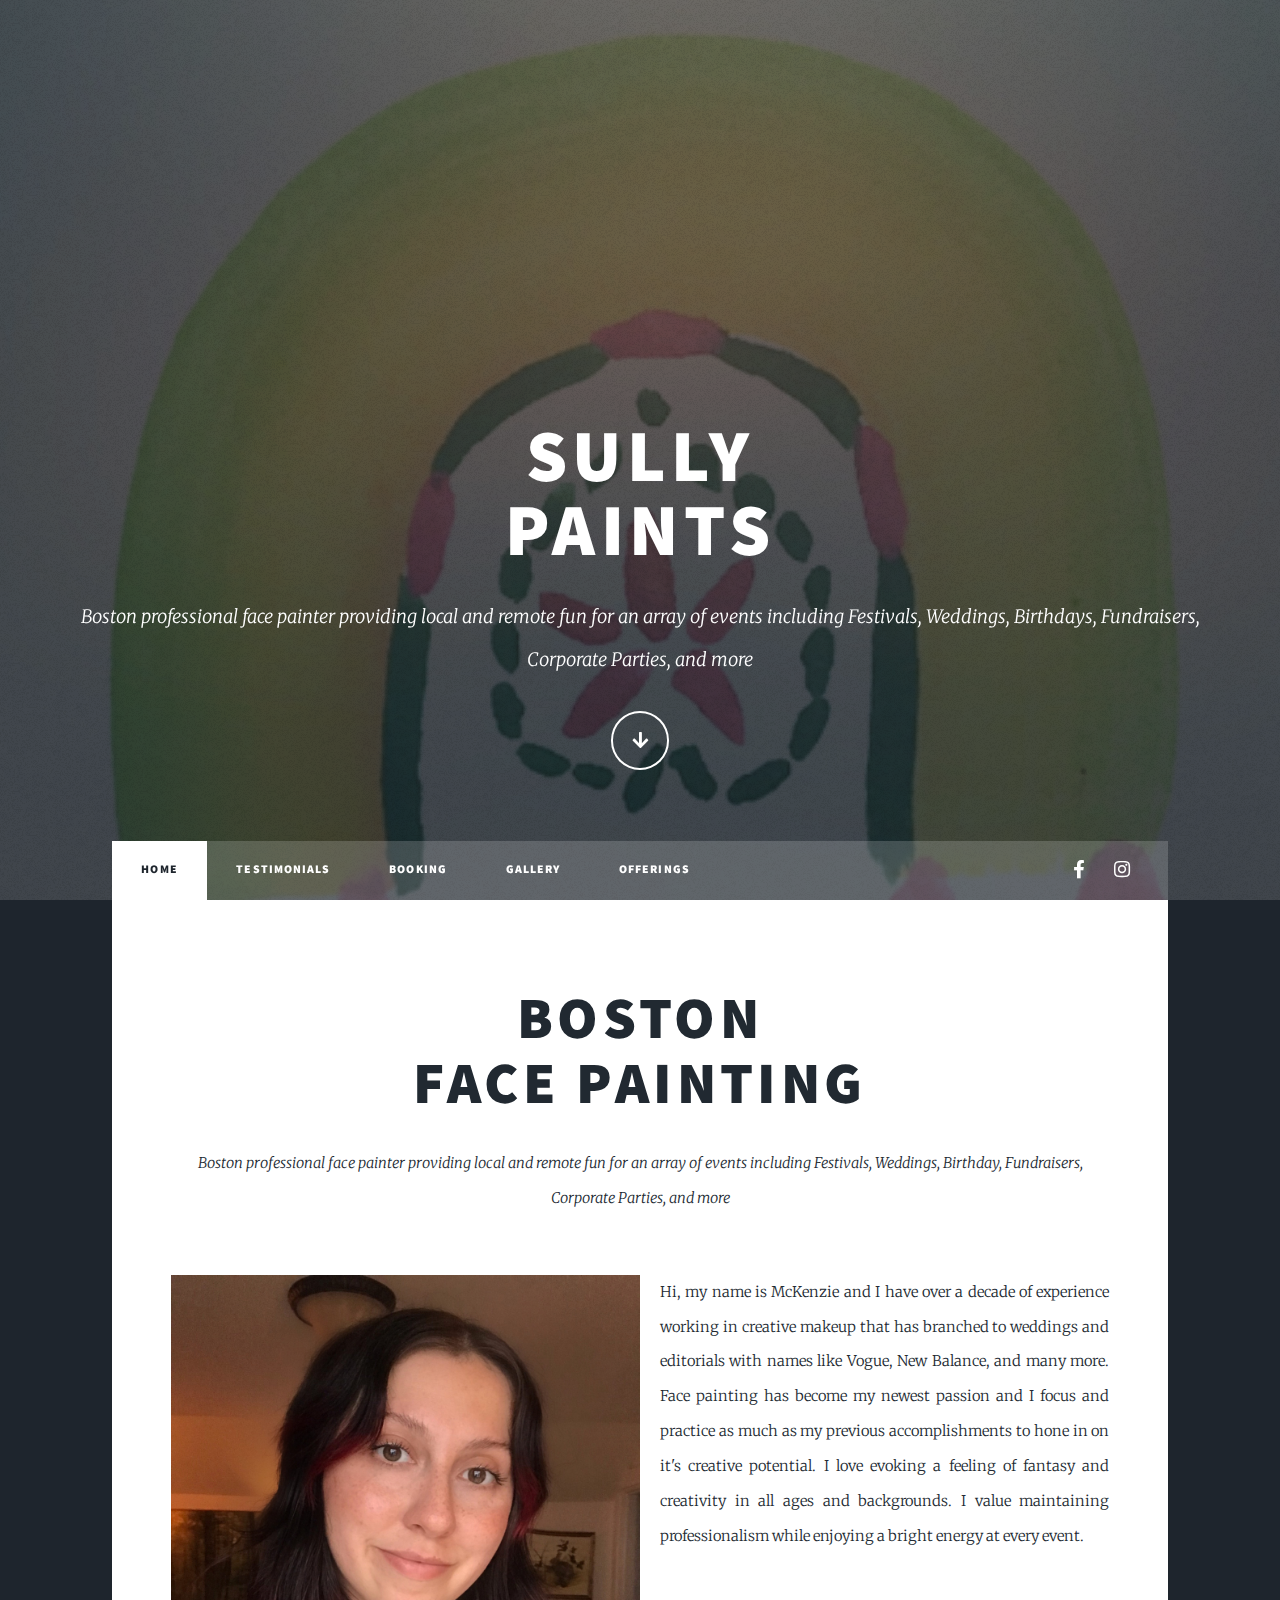
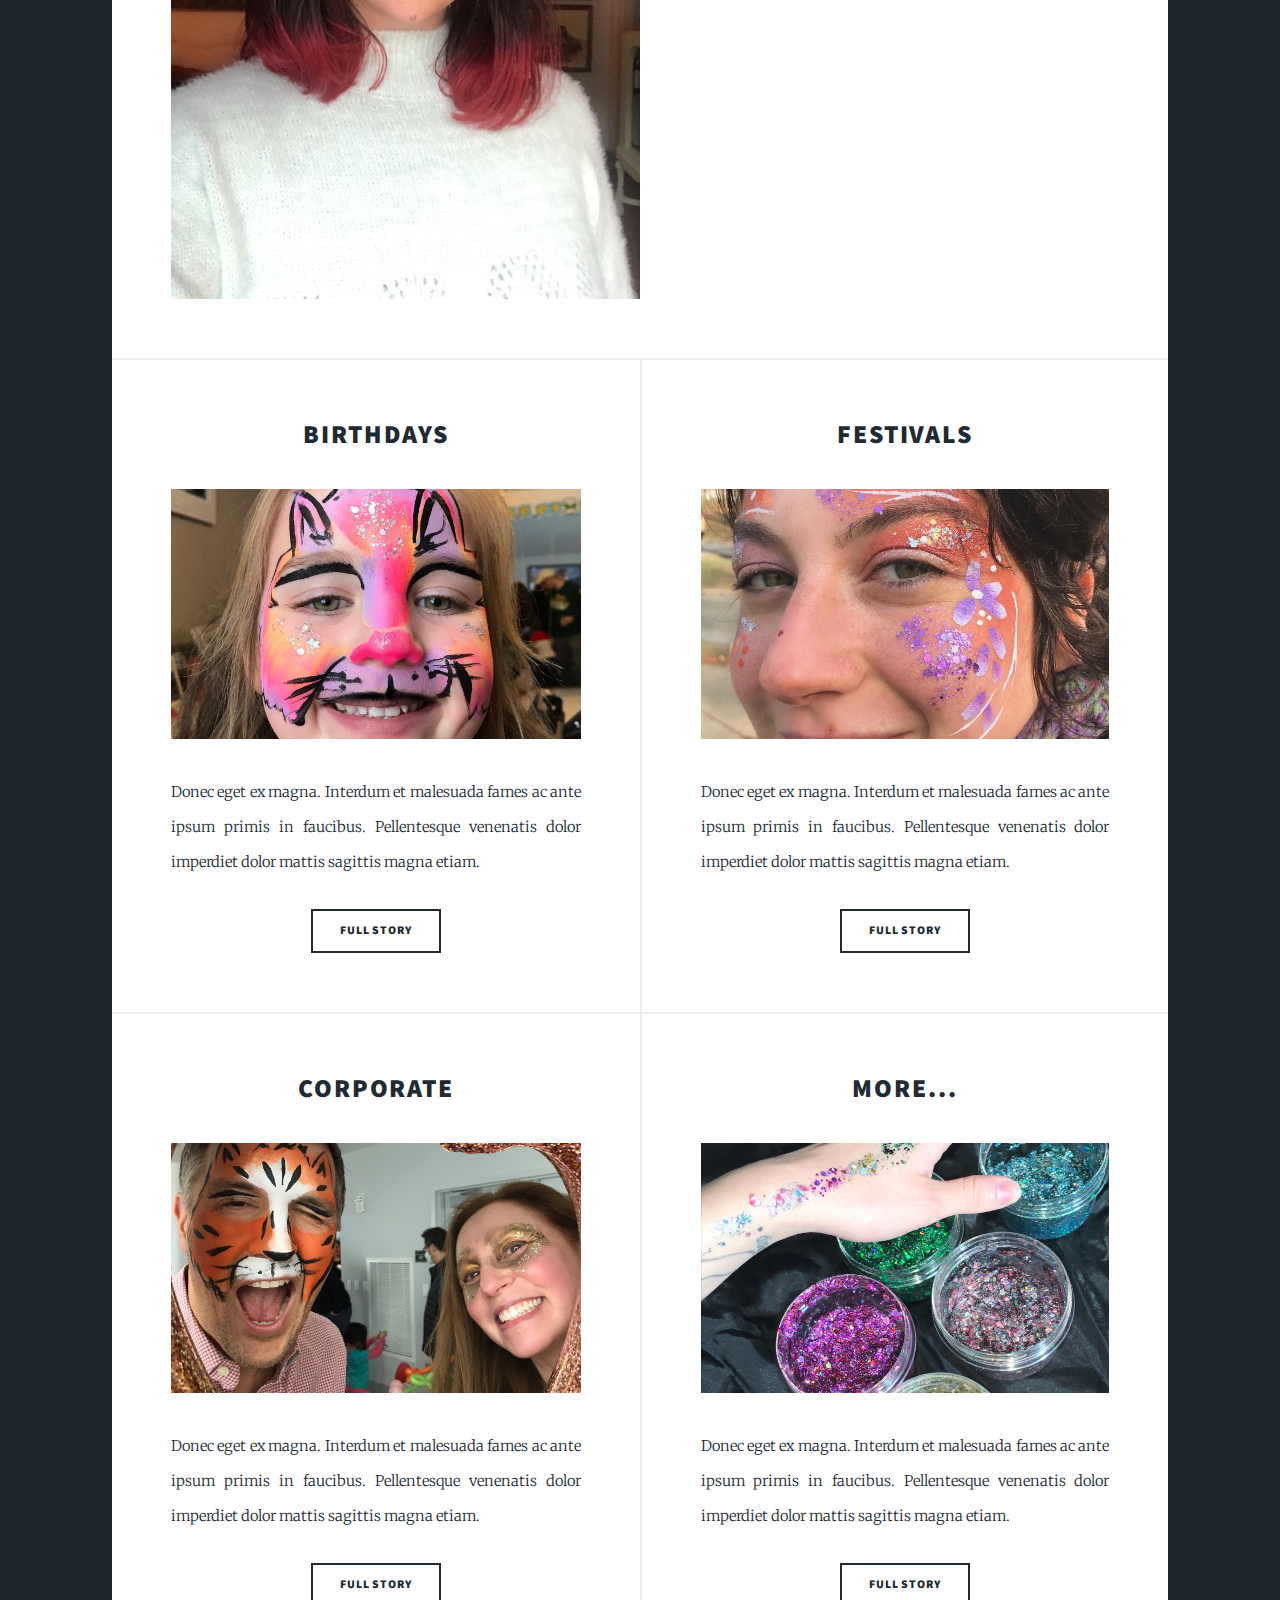
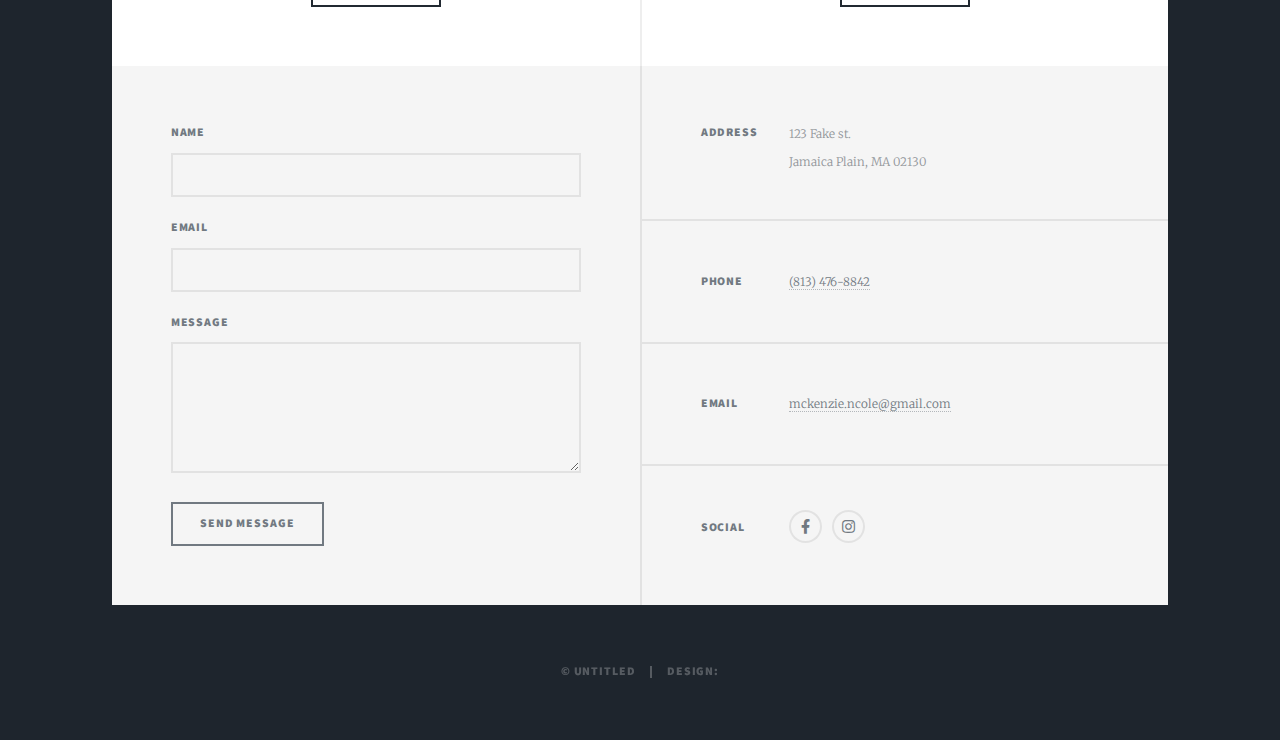
<file: sullyPaints/index.html>
<!DOCTYPE HTML>
<html>
	<head>
		<title>Sully Boston Face Painting Main</title>
		<meta charset="utf-8" />
		<meta name="viewport" content="width=device-width, initial-scale=1, user-scalable=no" />
		<link rel="stylesheet" href="assets/css/main.css" />
		<noscript><link rel="stylesheet" href="assets/css/noscript.css" /></noscript>
	</head>
	<body class="is-preload">

		<!-- Wrapper -->
			<div id="wrapper" class="fade-in">

				<!-- Intro -->
					<div id="intro">
						<h1>Sully<br/>
						Paints</h1>
						<p>Boston professional face painter providing local and remote fun for an
							array of events including Festivals, Weddings, Birthdays, Fundraisers,
							Corporate Parties, and more
						<ul class="actions">
							<li><a href="#header" class="button icon solid solo fa-arrow-down scrolly">Continue</a></li>
						</ul>
					</div>

				<!-- Header -->
					<header id="header">
						<a href="index.html" class="logo">Sully Paints</a>
					</header>

				<!-- Nav -->
					<nav id="nav">
						<ul class="links">
							<li class="active"><a href="index.html">Home</a></li>
							<li><a href="generic.html">Testimonials</a></li>
							<li><a href="elements.html">Booking</a></li>
							<li><a href="gallery.html">Gallery</a></li>
							<li><a href="offerings.html">Offerings</a></li>
						</ul>
						<ul class="icons">
							<li><a href="https://www.facebook.com/sullyfacepaints/" class="icon brands fa-facebook-f"><span class="label">Facebook</span></a></li>
							<li><a href="https://www.instagram.com/sullypaintsalot/" class="icon brands fa-instagram"><span class="label">Instagram</span></a></li>
						</ul>
					</nav>

				<!-- Main -->
					<div id="main">

						<!-- Featured Post -->
							<article class="post featured">
								<header class="major">
									<h2><a href="#">Boston<br />
									Face Painting</a></h2>
									<p>Boston professional face painter providing local and remote fun for an array of events including Festivals, Weddings, Birthday, Fundraisers, Corporate Parties, and more</p>
								</header>
								<article>
								<a href="#" class="image main" id="biopic"><img src="images/bio_pic.JPG" alt="" /></a>
								<p id="bio">Hi, my name is McKenzie and I have over a decade of experience working in creative makeup that has branched to weddings and editorials with names like Vogue, New Balance, and many more. Face painting has become my newest passion and I focus and practice as much as my previous accomplishments to hone in on it's creative potential. I love evoking a feeling of fantasy and creativity in all ages and backgrounds. I value maintaining professionalism while enjoying a bright energy at every event.
								</p>
								</article>
							</article>

						<!-- Posts -->
							<section class="posts">
								<article>
									<header>
										<h2><a href="#">Birthdays</a></h2>
									</header>
									<a href="#" class="image fit"><img src="images/birthdays.jpg" alt="" /></a>
									<p>Donec eget ex magna. Interdum et malesuada fames ac ante ipsum primis in faucibus. Pellentesque venenatis dolor imperdiet dolor mattis sagittis magna etiam.</p>
									<ul class="actions special">
										<li><a href="#" class="button">Full Story</a></li>
									</ul>
								</article>
								<article>
									<header>
										<h2><a href="#">Festivals</a></h2>
									</header>
									<a href="#" class="image fit"><img src="images/festivals.jpg" alt="" /></a>
									<p>Donec eget ex magna. Interdum et malesuada fames ac ante ipsum primis in faucibus. Pellentesque venenatis dolor imperdiet dolor mattis sagittis magna etiam.</p>
									<ul class="actions special">
										<li><a href="#" class="button">Full Story</a></li>
									</ul>
								</article>
								<article>
									<header>
										<h2><a href="#">Corporate</a></h2>
									</header>
									<a href="#" class="image fit"><img src="images/corporate.JPG" alt="" /></a>
									<p>Donec eget ex magna. Interdum et malesuada fames ac ante ipsum primis in faucibus. Pellentesque venenatis dolor imperdiet dolor mattis sagittis magna etiam.</p>
									<ul class="actions special">
										<li><a href="#" class="button">Full Story</a></li>
									</ul>
								</article>
								<article>
									<header>
										<h2><a href="#">More...</a></h2>
									</header>
									<a href="#" class="image fit"><img src="images/more.JPG" alt="" /></a>
									<p>Donec eget ex magna. Interdum et malesuada fames ac ante ipsum primis in faucibus. Pellentesque venenatis dolor imperdiet dolor mattis sagittis magna etiam.</p>
									<ul class="actions special">
										<li><a href="#" class="button">Full Story</a></li>
									</ul>
								</article>
							</section>

						<!-- Footer -->
							<!-- <footer>
								<div class="pagination">
									<a href="index.html" class="page active">&nbsp;&nbsp;Home&nbsp;&nbsp;</a>
									<a href="gallery.html" class="page">&nbsp;&nbsp;Gallery&nbsp;&nbsp;</a>
									<a href="generic.html" class="page">&nbsp;&nbsp;Testimonials&nbsp;&nbsp;</a>
									<a href="offerings.html" class="page">&nbsp;&nbsp;Offerings&nbsp;&nbsp;</a>
									<a href="elements.html" class="page">&nbsp;&nbsp;Booking&nbsp;&nbsp;</a>
								</div>
							</footer> -->

					</div>

				<!-- Footer -->
					<footer id="footer">
						<section>
							<form method="post" action="#">
								<div class="fields">
									<div class="field">
										<label for="name">Name</label>
										<input type="text" name="name" id="name" />
									</div>
									<div class="field">
										<label for="email">Email</label>
										<input type="text" name="email" id="email" />
									</div>
									<div class="field">
										<label for="message">Message</label>
										<textarea name="message" id="message" rows="3"></textarea>
									</div>
								</div>
								<ul class="actions">
									<li><input type="submit" value="Send Message" /></li>
								</ul>
							</form>
						</section>
						<section class="split contact">
							<section class="alt">
								<h3>Address</h3>
								<p>123 Fake st.<br />
								Jamaica Plain, MA 02130</p>
							</section>
							<section>
								<h3>Phone</h3>
								<p><a href="#">(813) 476-8842</a></p>
							</section>
							<section>
								<h3>Email</h3>
								<p><a href="#">mckenzie.ncole@gmail.com</a></p>
							</section>
							<section>
								<h3>Social</h3>
								<ul class="icons alt">
									<li><a href="https://www.facebook.com/sullyfacepaints/" class="icon brands alt fa-facebook-f"><span class="label">Facebook</span></a></li>
									<li><a href="https://www.instagram.com/sullypaintsalot/" class="icon brands alt fa-instagram"><span class="label">Instagram</span></a></li>
								</ul>
							</section>
						</section>
					</footer>

				<!-- Copyright -->
					<div id="copyright">
						<ul><li>&copy; Untitled</li><li>Design:</li></ul>
					</div>

			</div>

		<!-- Scripts -->
			<script src="assets/js/jquery.min.js"></script>
			<script src="assets/js/jquery.scrollex.min.js"></script>
			<script src="assets/js/jquery.scrolly.min.js"></script>
			<script src="assets/js/browser.min.js"></script>
			<script src="assets/js/breakpoints.min.js"></script>
			<script src="assets/js/util.js"></script>
			<script src="assets/js/main.js"></script>

	</body>
</html>
</file>
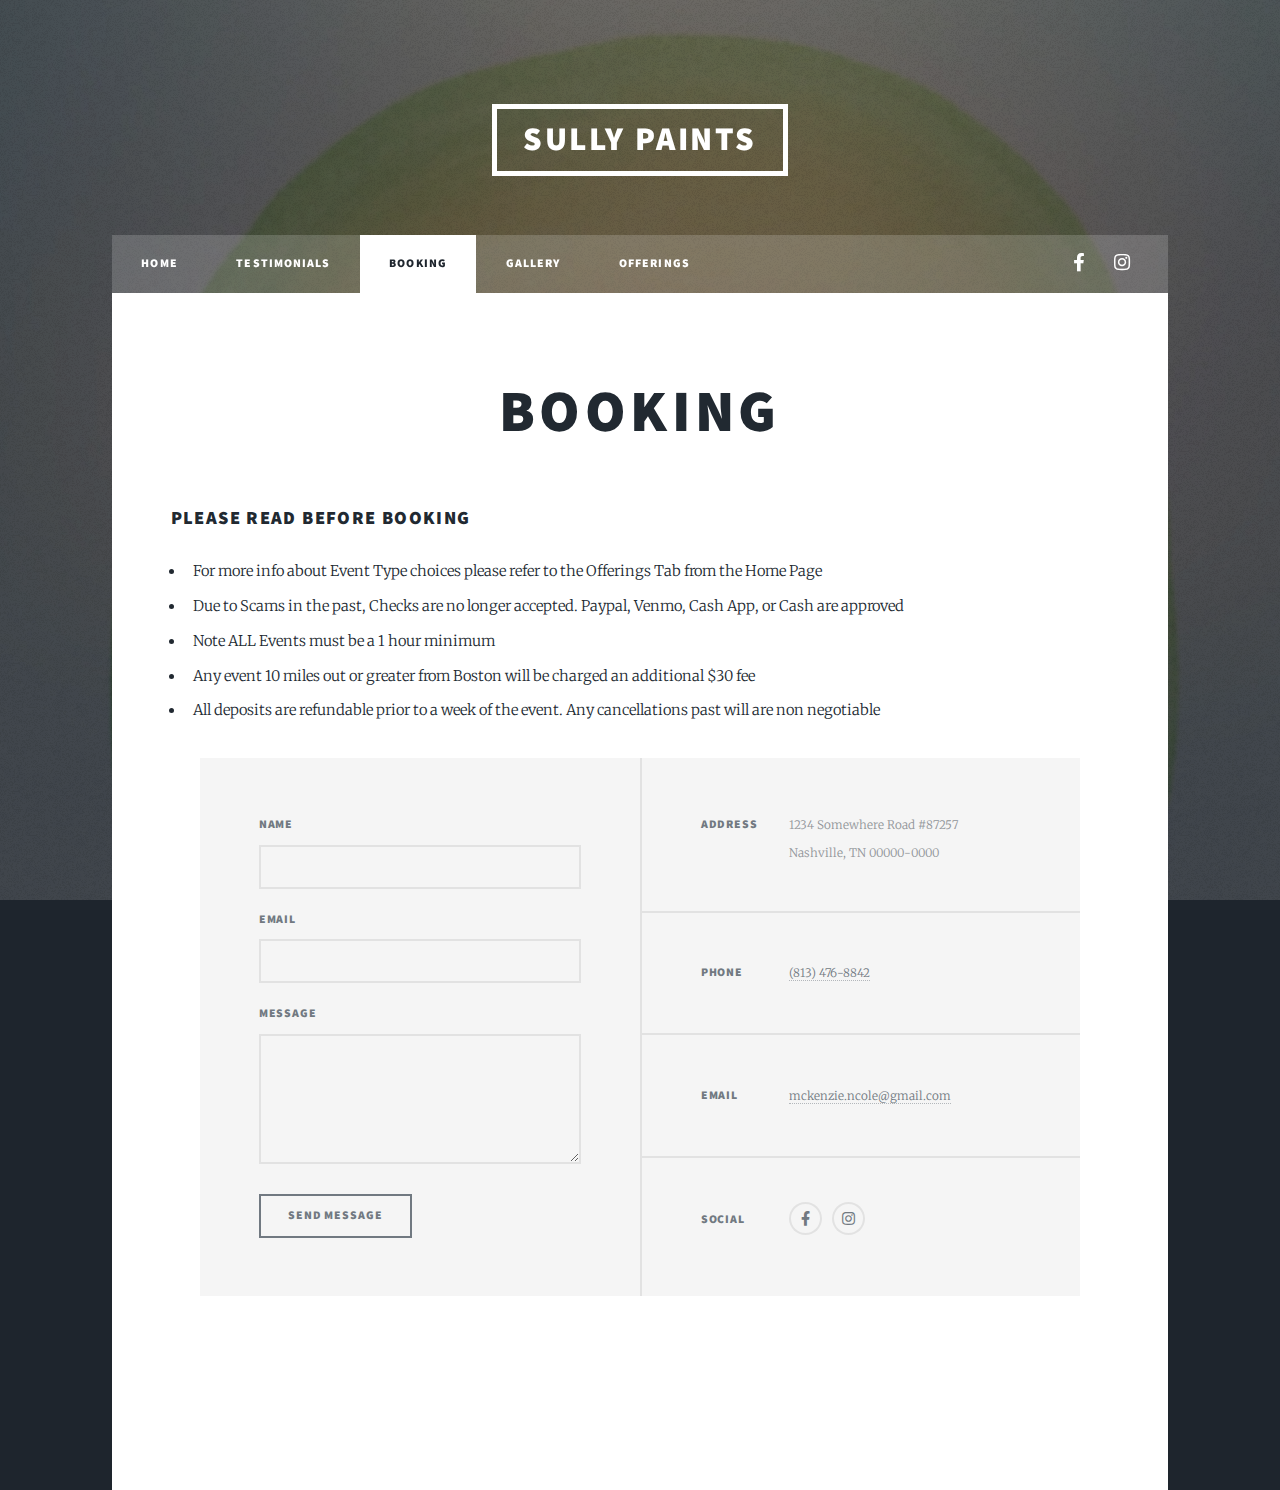
<file: sullyPaints/elements.html>
<!DOCTYPE HTML>
<html>
	<head>
		<title>Sully Boston Face Painting Booking</title>
		<meta charset="utf-8" />
		<meta name="viewport" content="width=device-width, initial-scale=1, user-scalable=no" />
		<link rel="stylesheet" href="assets/css/main.css" />
		<noscript><link rel="stylesheet" href="assets/css/noscript.css" /></noscript>
	</head>
	<body class="is-preload">

		<!-- Wrapper -->
			<div id="wrapper">

				<!-- Header -->
					<header id="header">
						<a href="index.html" class="logo">Sully Paints</a>
					</header>

				<!-- Nav -->
					<nav id="nav">
						<ul class="links">
							<li><a href="index.html">Home</a></li>
							<li><a href="generic.html">Testimonials</a></li>
							<li class="active"><a href="elements.html">Booking</a></li>
							<li><a href="gallery.html">Gallery</a></li>
							<li><a href="offerings.html">Offerings</a></li>
						</ul>
						<ul class="icons">
							<li><a href="https://www.facebook.com/sullyfacepaints/" class="icon brands fa-facebook-f"><span class="label">Facebook</span></a></li>
							<li><a href="https://www.instagram.com/sullypaintsalot/" class="icon brands fa-instagram"><span class="label">Instagram</span></a></li>
						</ul>
					</nav>

				<!-- Main -->
					<div id="main">
						<!-- Post -->
							<section class="post">
								<header class="major">
									<h1>Booking</h1>
								</header>

								<!-- Text stuff -->
								<h3>Please read before booking</h3>
								<ul>
									<li>For more info about Event Type choices please refer to the Offerings Tab from the Home Page</li>
									<li>Due to Scams in the past, Checks are no longer accepted. Paypal, Venmo, Cash App, or Cash are approved</li>
									<li>Note ALL Events must be a 1 hour minimum</li>
									<li>Any event 10 miles out or greater from Boston will be charged an additional $30 fee</li>
									<li>All deposits are refundable prior to a week of the event. Any cancellations past will are non negotiable</li>
								</ul>

				<!-- Footer -->
					<footer id="footer">
						<section>
							<form method="post" action="#">
								<div class="fields">
									<div class="field">
										<label for="name">Name</label>
										<input type="text" name="name" id="name" />
									</div>
									<div class="field">
										<label for="email">Email</label>
										<input type="text" name="email" id="email" />
									</div>
									<div class="field">
										<label for="message">Message</label>
										<textarea name="message" id="message" rows="3"></textarea>
									</div>
								</div>
								<ul class="actions">
									<li><input type="submit" value="Send Message" /></li>
								</ul>
							</form>
						</section>
						<section class="split contact">
							<section class="alt">
								<h3>Address</h3>
								<p>1234 Somewhere Road #87257<br />
								Nashville, TN 00000-0000</p>
							</section>
							<section>
								<h3>Phone</h3>
								<p><a href="#">(813) 476-8842</a></p>
							</section>
							<section>
								<h3>Email</h3>
								<p><a href="#">mckenzie.ncole@gmail.com</a></p>
							</section>
							<section>
								<h3>Social</h3>
								<ul class="icons alt">
									<li><a href="https://www.facebook.com/sullyfacepaints/" class="icon brands alt fa-facebook-f"><span class="label">Facebook</span></a></li>
									<li><a href="https://www.instagram.com/sullypaintsalot/" class="icon brands alt fa-instagram"><span class="label">Instagram</span></a></li>
								</ul>
							</section>
						</section>
					</footer>

				<!-- Copyright -->
					<div id="copyright">
						<ul><li>&copy; Untitled</li><li>Design:</li></ul>
					</div>

			</div>

		<!-- Scripts -->
			<script src="assets/js/jquery.min.js"></script>
			<script src="assets/js/jquery.scrollex.min.js"></script>
			<script src="assets/js/jquery.scrolly.min.js"></script>
			<script src="assets/js/browser.min.js"></script>
			<script src="assets/js/breakpoints.min.js"></script>
			<script src="assets/js/util.js"></script>
			<script src="assets/js/main.js"></script>

	</body>
</html>
</file>
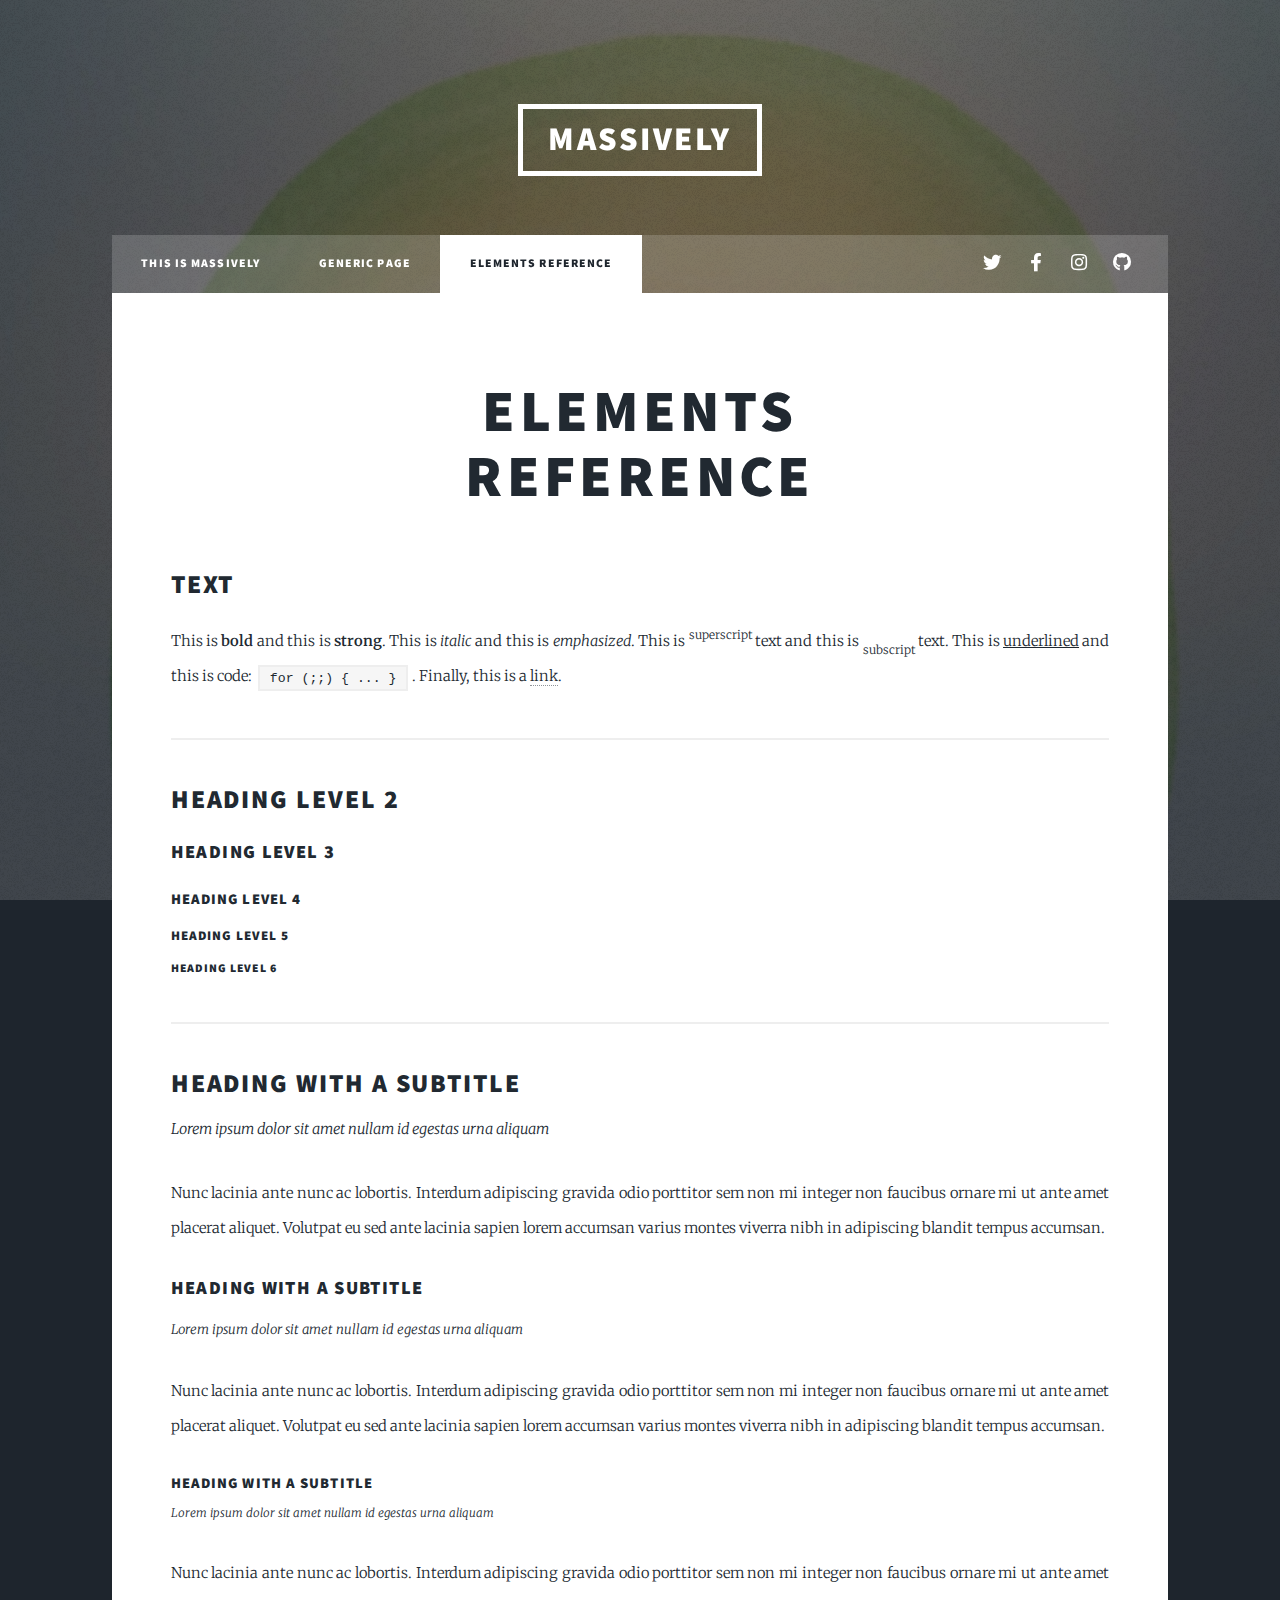
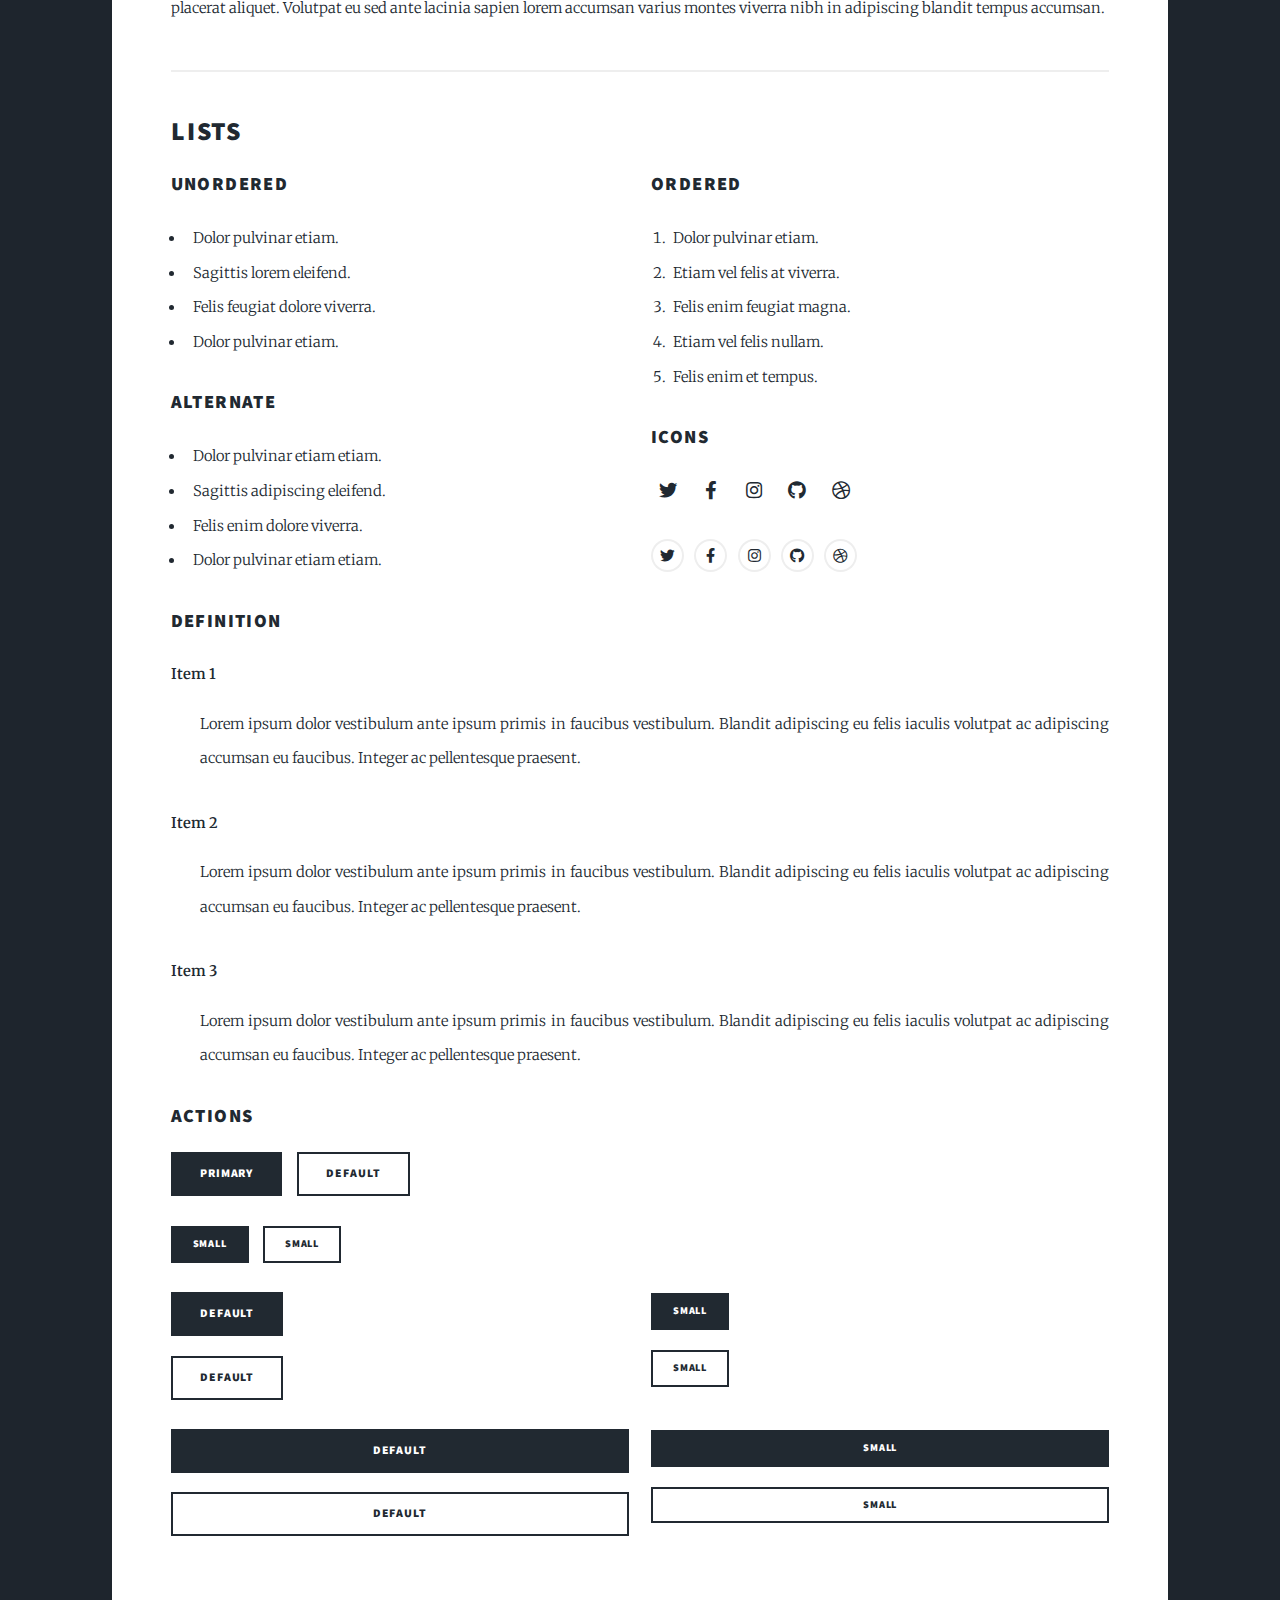
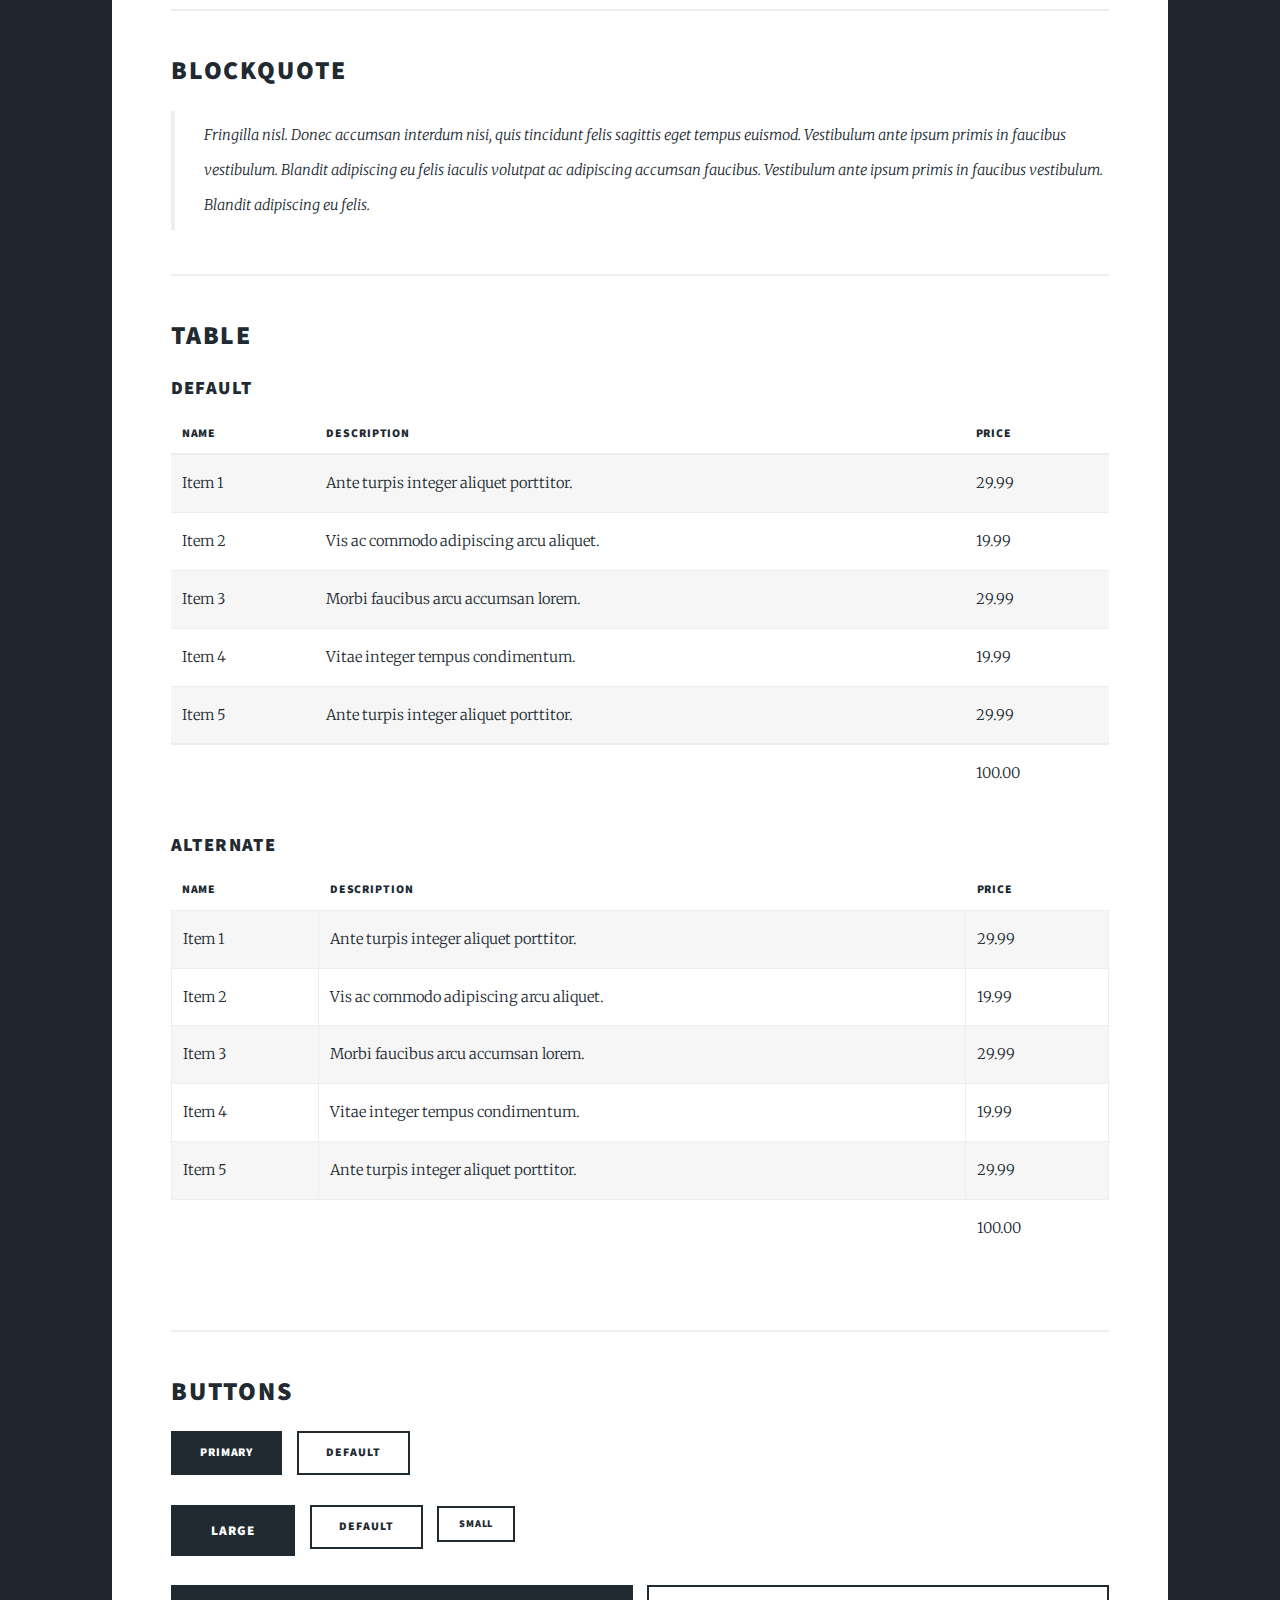
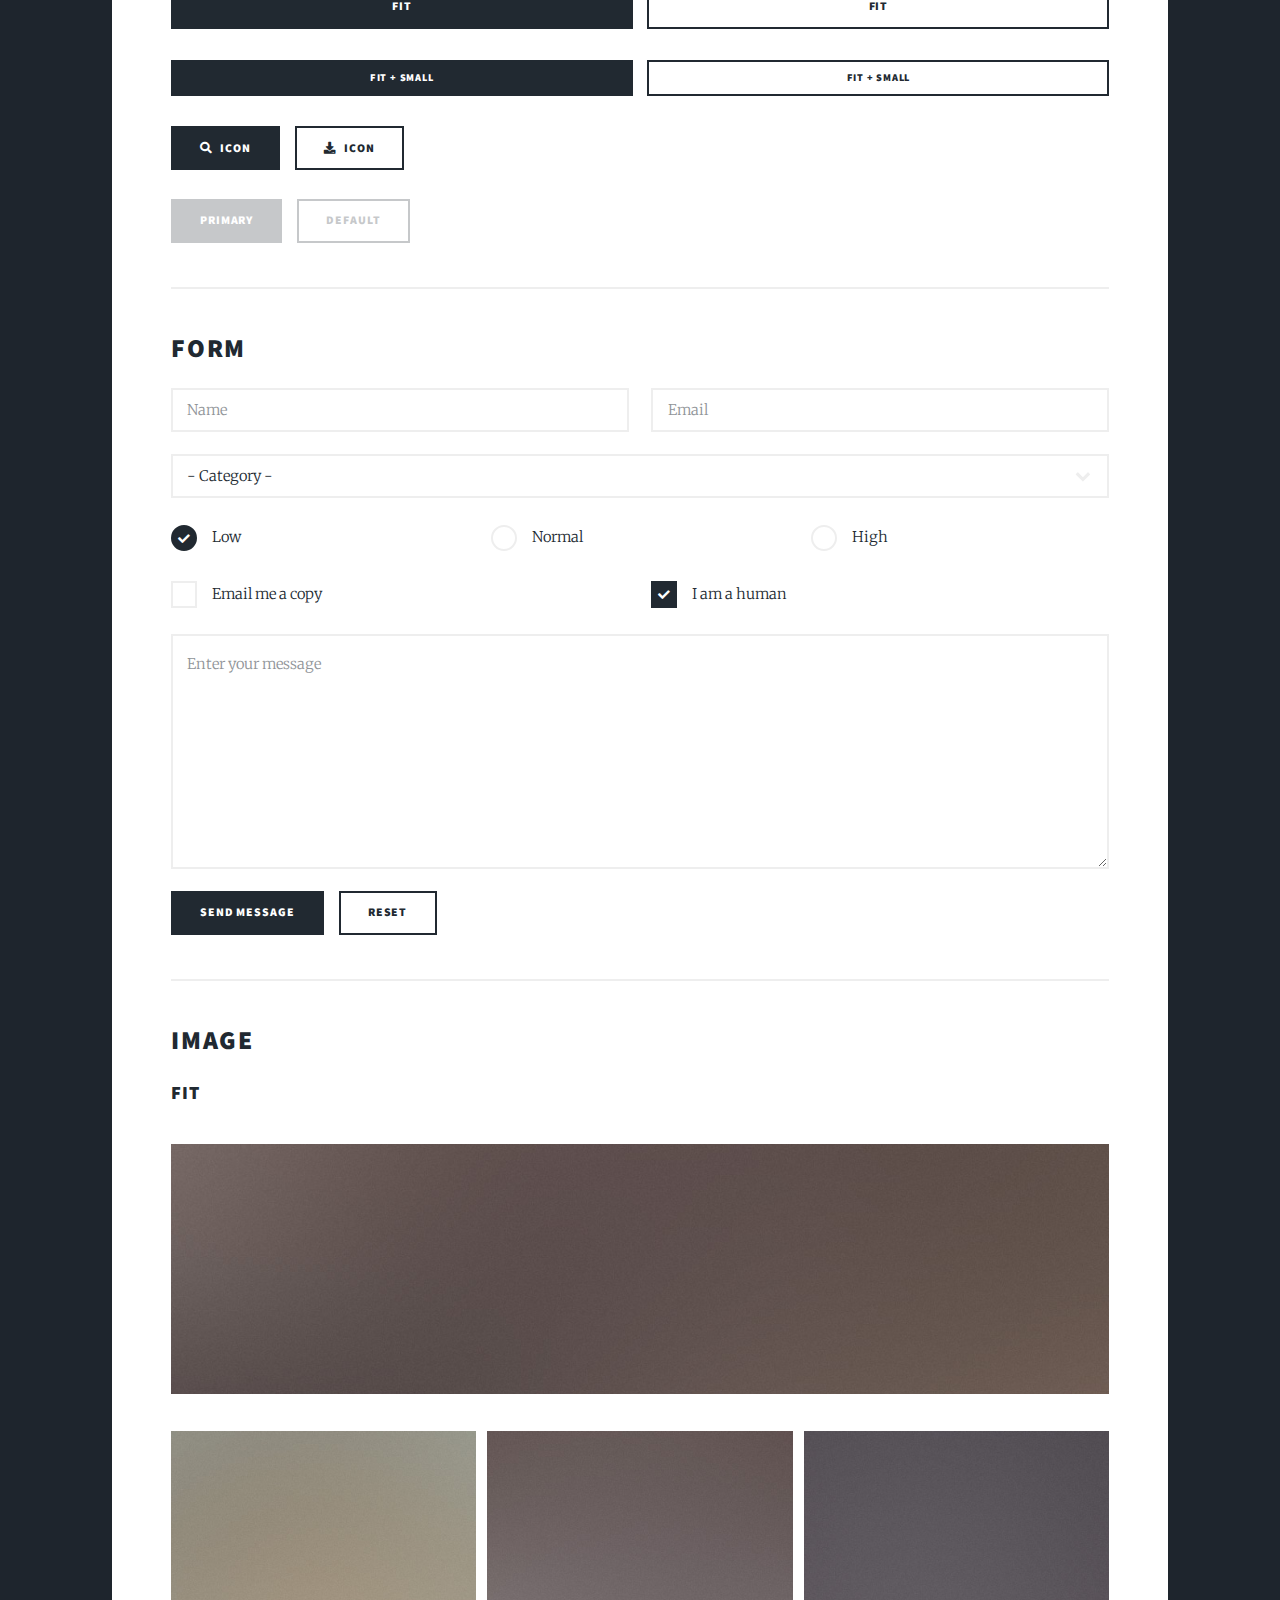
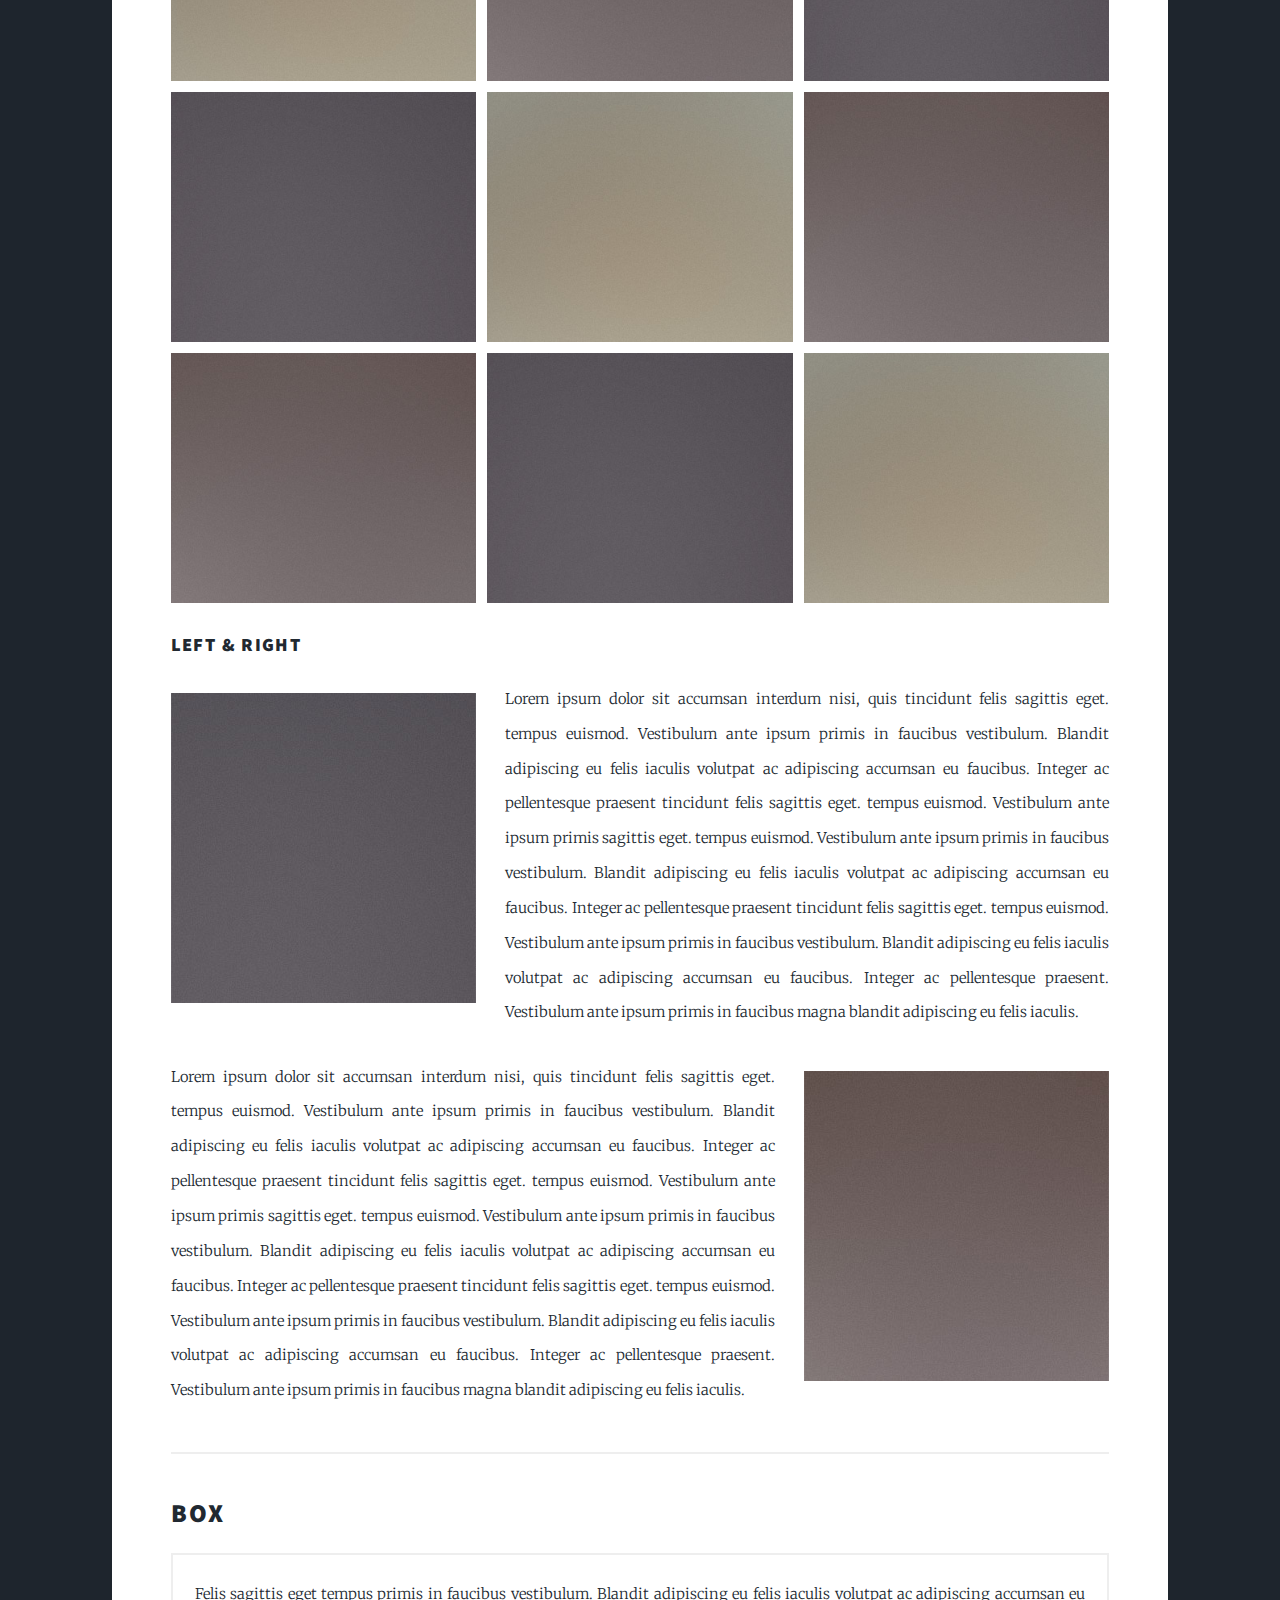
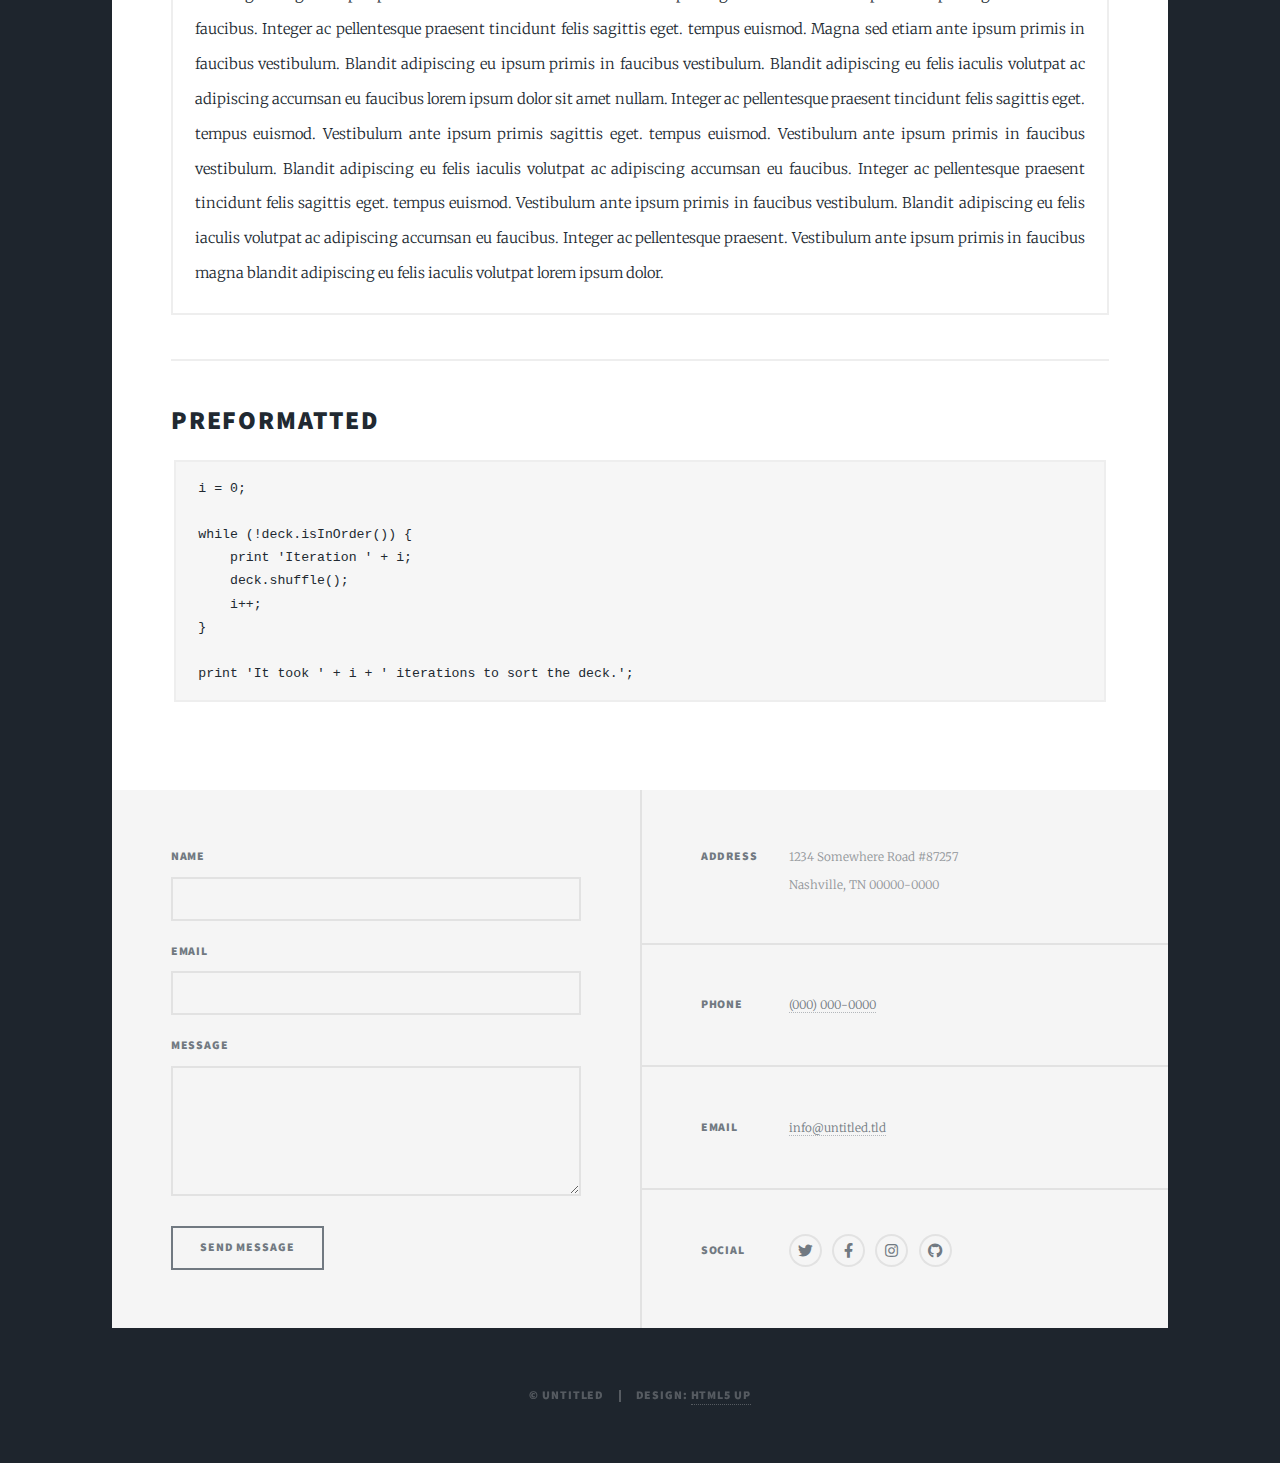
<file: sullyPaints/elementsTest.html>
<!DOCTYPE HTML>
<!--
	Massively by HTML5 UP
	html5up.net | @ajlkn
	Free for personal and commercial use under the CCA 3.0 license (html5up.net/license)
-->
<html>
	<head>
		<title>Elements Reference - Massively by HTML5 UP</title>
		<meta charset="utf-8" />
		<meta name="viewport" content="width=device-width, initial-scale=1, user-scalable=no" />
		<link rel="stylesheet" href="assets/css/main.css" />
		<noscript><link rel="stylesheet" href="assets/css/noscript.css" /></noscript>
	</head>
	<body class="is-preload">

		<!-- Wrapper -->
			<div id="wrapper">

				<!-- Header -->
					<header id="header">
						<a href="index.html" class="logo">Massively</a>
					</header>

				<!-- Nav -->
					<nav id="nav">
						<ul class="links">
							<li><a href="index.html">This is Massively</a></li>
							<li><a href="generic.html">Generic Page</a></li>
							<li class="active"><a href="elements.html">Elements Reference</a></li>
						</ul>
						<ul class="icons">
							<li><a href="#" class="icon brands fa-twitter"><span class="label">Twitter</span></a></li>
							<li><a href="#" class="icon brands fa-facebook-f"><span class="label">Facebook</span></a></li>
							<li><a href="#" class="icon brands fa-instagram"><span class="label">Instagram</span></a></li>
							<li><a href="#" class="icon brands fa-github"><span class="label">GitHub</span></a></li>
						</ul>
					</nav>

				<!-- Main -->
					<div id="main">

						<!-- Post -->
							<section class="post">
								<header class="major">
									<h1>Elements<br />
									Reference</h1>
								</header>

								<!-- Text stuff -->
									<h2>Text</h2>
									<p>This is <b>bold</b> and this is <strong>strong</strong>. This is <i>italic</i> and this is <em>emphasized</em>.
									This is <sup>superscript</sup> text and this is <sub>subscript</sub> text.
									This is <u>underlined</u> and this is code: <code>for (;;) { ... }</code>.
									Finally, this is a <a href="#">link</a>.</p>
									<hr />
									<h2>Heading Level 2</h2>
									<h3>Heading Level 3</h3>
									<h4>Heading Level 4</h4>
									<h5>Heading Level 5</h5>
									<h6>Heading Level 6</h6>
									<hr />
									<header>
										<h2>Heading with a Subtitle</h2>
										<p>Lorem ipsum dolor sit amet nullam id egestas urna aliquam</p>
									</header>
									<p>Nunc lacinia ante nunc ac lobortis. Interdum adipiscing gravida odio porttitor sem non mi integer non faucibus ornare mi ut ante amet placerat aliquet. Volutpat eu sed ante lacinia sapien lorem accumsan varius montes viverra nibh in adipiscing blandit tempus accumsan.</p>
									<header>
										<h3>Heading with a Subtitle</h3>
										<p>Lorem ipsum dolor sit amet nullam id egestas urna aliquam</p>
									</header>
									<p>Nunc lacinia ante nunc ac lobortis. Interdum adipiscing gravida odio porttitor sem non mi integer non faucibus ornare mi ut ante amet placerat aliquet. Volutpat eu sed ante lacinia sapien lorem accumsan varius montes viverra nibh in adipiscing blandit tempus accumsan.</p>
									<header>
										<h4>Heading with a Subtitle</h4>
										<p>Lorem ipsum dolor sit amet nullam id egestas urna aliquam</p>
									</header>
									<p>Nunc lacinia ante nunc ac lobortis. Interdum adipiscing gravida odio porttitor sem non mi integer non faucibus ornare mi ut ante amet placerat aliquet. Volutpat eu sed ante lacinia sapien lorem accumsan varius montes viverra nibh in adipiscing blandit tempus accumsan.</p>

									<hr />

								<!-- Lists -->
									<h2>Lists</h2>
									<div class="row">
										<div class="col-6 col-12-small">

											<h3>Unordered</h3>
											<ul>
												<li>Dolor pulvinar etiam.</li>
												<li>Sagittis lorem eleifend.</li>
												<li>Felis feugiat dolore viverra.</li>
												<li>Dolor pulvinar etiam.</li>
											</ul>

											<h3>Alternate</h3>
											<ul class="alt">
												<li>Dolor pulvinar etiam etiam.</li>
												<li>Sagittis adipiscing eleifend.</li>
												<li>Felis enim dolore viverra.</li>
												<li>Dolor pulvinar etiam etiam.</li>
											</ul>

										</div>
										<div class="col-6 col-12-small">

											<h3>Ordered</h3>
											<ol>
												<li>Dolor pulvinar etiam.</li>
												<li>Etiam vel felis at viverra.</li>
												<li>Felis enim feugiat magna.</li>
												<li>Etiam vel felis nullam.</li>
												<li>Felis enim et tempus.</li>
											</ol>

											<h3>Icons</h3>
											<ul class="icons">
												<li><a href="#" class="icon brands fa-twitter"><span class="label">Twitter</span></a></li>
												<li><a href="#" class="icon brands fa-facebook-f"><span class="label">Facebook</span></a></li>
												<li><a href="#" class="icon brands fa-instagram"><span class="label">Instagram</span></a></li>
												<li><a href="#" class="icon brands fa-github"><span class="label">Github</span></a></li>
												<li><a href="#" class="icon brands fa-dribbble"><span class="label">Dribbble</span></a></li>
											</ul>
											<ul class="icons alt">
												<li><a href="#" class="icon brands alt fa-twitter"><span class="label">Twitter</span></a></li>
												<li><a href="#" class="icon brands alt fa-facebook-f"><span class="label">Facebook</span></a></li>
												<li><a href="#" class="icon brands alt fa-instagram"><span class="label">Instagram</span></a></li>
												<li><a href="#" class="icon brands alt fa-github"><span class="label">Github</span></a></li>
												<li><a href="#" class="icon brands alt fa-dribbble"><span class="label">Dribbble</span></a></li>
											</ul>

										</div>
									</div>
									<h3>Definition</h3>
									<dl>
										<dt>Item 1</dt>
										<dd>
											<p>Lorem ipsum dolor vestibulum ante ipsum primis in faucibus vestibulum. Blandit adipiscing eu felis iaculis volutpat ac adipiscing accumsan eu faucibus. Integer ac pellentesque praesent.</p>
										</dd>
										<dt>Item 2</dt>
										<dd>
											<p>Lorem ipsum dolor vestibulum ante ipsum primis in faucibus vestibulum. Blandit adipiscing eu felis iaculis volutpat ac adipiscing accumsan eu faucibus. Integer ac pellentesque praesent.</p>
										</dd>
										<dt>Item 3</dt>
										<dd>
											<p>Lorem ipsum dolor vestibulum ante ipsum primis in faucibus vestibulum. Blandit adipiscing eu felis iaculis volutpat ac adipiscing accumsan eu faucibus. Integer ac pellentesque praesent.</p>
										</dd>
									</dl>

									<h3>Actions</h3>
									<ul class="actions">
										<li><a href="#" class="button primary">Primary</a></li>
										<li><a href="#" class="button">Default</a></li>
									</ul>
									<ul class="actions small">
										<li><a href="#" class="button primary small">Small</a></li>
										<li><a href="#" class="button small">Small</a></li>
									</ul>
									<div class="row">
										<div class="col-6 col-12-small">
											<ul class="actions stacked">
												<li><a href="#" class="button primary">Default</a></li>
												<li><a href="#" class="button">Default</a></li>
											</ul>
										</div>
										<div class="col-6 col-12-small">
											<ul class="actions stacked">
												<li><a href="#" class="button primary small">Small</a></li>
												<li><a href="#" class="button small">Small</a></li>
											</ul>
										</div>
									</div>
									<div class="row">
										<div class="col-6 col-12-small">
											<ul class="actions stacked">
												<li><a href="#" class="button primary fit">Default</a></li>
												<li><a href="#" class="button fit">Default</a></li>
											</ul>
										</div>
										<div class="col-6 col-12-small">
											<ul class="actions stacked">
												<li><a href="#" class="button primary small fit">Small</a></li>
												<li><a href="#" class="button small fit">Small</a></li>
											</ul>
										</div>
									</div>

									<hr />

								<!-- Blockquote -->
									<h2>Blockquote</h2>
									<blockquote>Fringilla nisl. Donec accumsan interdum nisi, quis tincidunt felis sagittis eget tempus euismod. Vestibulum ante ipsum primis in faucibus vestibulum. Blandit adipiscing eu felis iaculis volutpat ac adipiscing accumsan faucibus. Vestibulum ante ipsum primis in faucibus vestibulum. Blandit adipiscing eu felis.</blockquote>

									<hr />

								<!-- Table -->
									<h2>Table</h2>

									<h3>Default</h3>
									<div class="table-wrapper">
										<table>
											<thead>
												<tr>
													<th>Name</th>
													<th>Description</th>
													<th>Price</th>
												</tr>
											</thead>
											<tbody>
												<tr>
													<td>Item 1</td>
													<td>Ante turpis integer aliquet porttitor.</td>
													<td>29.99</td>
												</tr>
												<tr>
													<td>Item 2</td>
													<td>Vis ac commodo adipiscing arcu aliquet.</td>
													<td>19.99</td>
												</tr>
												<tr>
													<td>Item 3</td>
													<td> Morbi faucibus arcu accumsan lorem.</td>
													<td>29.99</td>
												</tr>
												<tr>
													<td>Item 4</td>
													<td>Vitae integer tempus condimentum.</td>
													<td>19.99</td>
												</tr>
												<tr>
													<td>Item 5</td>
													<td>Ante turpis integer aliquet porttitor.</td>
													<td>29.99</td>
												</tr>
											</tbody>
											<tfoot>
												<tr>
													<td colspan="2"></td>
													<td>100.00</td>
												</tr>
											</tfoot>
										</table>
									</div>

									<h3>Alternate</h3>
									<div class="table-wrapper">
										<table class="alt">
											<thead>
												<tr>
													<th>Name</th>
													<th>Description</th>
													<th>Price</th>
												</tr>
											</thead>
											<tbody>
												<tr>
													<td>Item 1</td>
													<td>Ante turpis integer aliquet porttitor.</td>
													<td>29.99</td>
												</tr>
												<tr>
													<td>Item 2</td>
													<td>Vis ac commodo adipiscing arcu aliquet.</td>
													<td>19.99</td>
												</tr>
												<tr>
													<td>Item 3</td>
													<td> Morbi faucibus arcu accumsan lorem.</td>
													<td>29.99</td>
												</tr>
												<tr>
													<td>Item 4</td>
													<td>Vitae integer tempus condimentum.</td>
													<td>19.99</td>
												</tr>
												<tr>
													<td>Item 5</td>
													<td>Ante turpis integer aliquet porttitor.</td>
													<td>29.99</td>
												</tr>
											</tbody>
											<tfoot>
												<tr>
													<td colspan="2"></td>
													<td>100.00</td>
												</tr>
											</tfoot>
										</table>
									</div>

									<hr />

								<!-- Buttons -->
									<h2>Buttons</h2>
									<ul class="actions">
										<li><a href="#" class="button primary">Primary</a></li>
										<li><a href="#" class="button">Default</a></li>
									</ul>
									<ul class="actions">
										<li><a href="#" class="button primary large">Large</a></li>
										<li><a href="#" class="button">Default</a></li>
										<li><a href="#" class="button small">Small</a></li>
									</ul>
									<ul class="actions fit">
										<li><a href="#" class="button primary fit">Fit</a></li>
										<li><a href="#" class="button fit">Fit</a></li>
									</ul>
									<ul class="actions fit small">
										<li><a href="#" class="button primary fit small">Fit + Small</a></li>
										<li><a href="#" class="button fit small">Fit + Small</a></li>
									</ul>
									<ul class="actions">
										<li><a href="#" class="button primary icon solid fa-search">Icon</a></li>
										<li><a href="#" class="button icon solid fa-download">Icon</a></li>
									</ul>
									<ul class="actions">
										<li><span class="button primary disabled">Primary</span></li>
										<li><span class="button disabled">Default</span></li>
									</ul>

									<hr />

								<!-- Form -->
									<h2>Form</h2>

									<form method="post" action="#">
										<div class="row gtr-uniform">
											<div class="col-6 col-12-xsmall">
												<input type="text" name="demo-name" id="demo-name" value="" placeholder="Name" />
											</div>
											<div class="col-6 col-12-xsmall">
												<input type="email" name="demo-email" id="demo-email" value="" placeholder="Email" />
											</div>
											<!-- Break -->
											<div class="col-12">
												<select name="demo-category" id="demo-category">
													<option value="">- Category -</option>
													<option value="1">Manufacturing</option>
													<option value="1">Shipping</option>
													<option value="1">Administration</option>
													<option value="1">Human Resources</option>
												</select>
											</div>
											<!-- Break -->
											<div class="col-4 col-12-small">
												<input type="radio" id="demo-priority-low" name="demo-priority" checked>
												<label for="demo-priority-low">Low</label>
											</div>
											<div class="col-4 col-12-small">
												<input type="radio" id="demo-priority-normal" name="demo-priority">
												<label for="demo-priority-normal">Normal</label>
											</div>
											<div class="col-4 col-12-small">
												<input type="radio" id="demo-priority-high" name="demo-priority">
												<label for="demo-priority-high">High</label>
											</div>
											<!-- Break -->
											<div class="col-6 col-12-small">
												<input type="checkbox" id="demo-copy" name="demo-copy">
												<label for="demo-copy">Email me a copy</label>
											</div>
											<div class="col-6 col-12-small">
												<input type="checkbox" id="demo-human" name="demo-human" checked>
												<label for="demo-human">I am a human</label>
											</div>
											<!-- Break -->
											<div class="col-12">
												<textarea name="demo-message" id="demo-message" placeholder="Enter your message" rows="6"></textarea>
											</div>
											<!-- Break -->
											<div class="col-12">
												<ul class="actions">
													<li><input type="submit" value="Send Message" class="primary" /></li>
													<li><input type="reset" value="Reset" /></li>
												</ul>
											</div>
										</div>
									</form>

									<hr />

								<!-- Image -->
									<h2>Image</h2>

									<h3>Fit</h3>
									<span class="image fit"><img src="images/pic01.jpg" alt="" /></span>
									<div class="box alt">
										<div class="row gtr-50 gtr-uniform">
											<div class="col-4"><span class="image fit"><img src="images/pic02.jpg" alt="" /></span></div>
											<div class="col-4"><span class="image fit"><img src="images/pic03.jpg" alt="" /></span></div>
											<div class="col-4"><span class="image fit"><img src="images/pic04.jpg" alt="" /></span></div>
											<!-- Break -->
											<div class="col-4"><span class="image fit"><img src="images/pic04.jpg" alt="" /></span></div>
											<div class="col-4"><span class="image fit"><img src="images/pic02.jpg" alt="" /></span></div>
											<div class="col-4"><span class="image fit"><img src="images/pic03.jpg" alt="" /></span></div>
											<!-- Break -->
											<div class="col-4"><span class="image fit"><img src="images/pic03.jpg" alt="" /></span></div>
											<div class="col-4"><span class="image fit"><img src="images/pic04.jpg" alt="" /></span></div>
											<div class="col-4"><span class="image fit"><img src="images/pic02.jpg" alt="" /></span></div>
										</div>
									</div>

									<h3>Left &amp; Right</h3>
									<p><span class="image left"><img src="images/pic08.jpg" alt="" /></span>Lorem ipsum dolor sit accumsan interdum nisi, quis tincidunt felis sagittis eget. tempus euismod. Vestibulum ante ipsum primis in faucibus vestibulum. Blandit adipiscing eu felis iaculis volutpat ac adipiscing accumsan eu faucibus. Integer ac pellentesque praesent tincidunt felis sagittis eget. tempus euismod. Vestibulum ante ipsum primis sagittis eget. tempus euismod. Vestibulum ante ipsum primis in faucibus vestibulum. Blandit adipiscing eu felis iaculis volutpat ac adipiscing accumsan eu faucibus. Integer ac pellentesque praesent tincidunt felis sagittis eget. tempus euismod. Vestibulum ante ipsum primis in faucibus vestibulum. Blandit adipiscing eu felis iaculis volutpat ac adipiscing accumsan eu faucibus. Integer ac pellentesque praesent. Vestibulum ante ipsum primis in faucibus magna blandit adipiscing eu felis iaculis.</p>
									<p><span class="image right"><img src="images/pic09.jpg" alt="" /></span>Lorem ipsum dolor sit accumsan interdum nisi, quis tincidunt felis sagittis eget. tempus euismod. Vestibulum ante ipsum primis in faucibus vestibulum. Blandit adipiscing eu felis iaculis volutpat ac adipiscing accumsan eu faucibus. Integer ac pellentesque praesent tincidunt felis sagittis eget. tempus euismod. Vestibulum ante ipsum primis sagittis eget. tempus euismod. Vestibulum ante ipsum primis in faucibus vestibulum. Blandit adipiscing eu felis iaculis volutpat ac adipiscing accumsan eu faucibus. Integer ac pellentesque praesent tincidunt felis sagittis eget. tempus euismod. Vestibulum ante ipsum primis in faucibus vestibulum. Blandit adipiscing eu felis iaculis volutpat ac adipiscing accumsan eu faucibus. Integer ac pellentesque praesent. Vestibulum ante ipsum primis in faucibus magna blandit adipiscing eu felis iaculis.</p>

									<hr />

								<!-- Box -->
									<h2>Box</h2>
									<div class="box">
										<p>Felis sagittis eget tempus primis in faucibus vestibulum. Blandit adipiscing eu felis iaculis volutpat ac adipiscing accumsan eu faucibus. Integer ac pellentesque praesent tincidunt felis sagittis eget. tempus euismod. Magna sed etiam ante ipsum primis in faucibus vestibulum. Blandit adipiscing eu ipsum primis in faucibus vestibulum. Blandit adipiscing eu felis iaculis volutpat ac adipiscing accumsan eu faucibus lorem ipsum dolor sit amet nullam. Integer ac pellentesque praesent tincidunt felis sagittis eget. tempus euismod. Vestibulum ante ipsum primis sagittis eget. tempus euismod. Vestibulum ante ipsum primis in faucibus vestibulum. Blandit adipiscing eu felis iaculis volutpat ac adipiscing accumsan eu faucibus. Integer ac pellentesque praesent tincidunt felis sagittis eget. tempus euismod. Vestibulum ante ipsum primis in faucibus vestibulum. Blandit adipiscing eu felis iaculis volutpat ac adipiscing accumsan eu faucibus. Integer ac pellentesque praesent. Vestibulum ante ipsum primis in faucibus magna blandit adipiscing eu felis iaculis volutpat lorem ipsum dolor.</p>
									</div>

									<hr />

								<!-- Preformatted Code -->
									<h2>Preformatted</h2>
									<pre><code>i = 0;

while (!deck.isInOrder()) {
    print 'Iteration ' + i;
    deck.shuffle();
    i++;
}

print 'It took ' + i + ' iterations to sort the deck.';
</code></pre>

							</section>

					</div>

				<!-- Footer -->
					<footer id="footer">
						<section>
							<form method="post" action="#">
								<div class="fields">
									<div class="field">
										<label for="name">Name</label>
										<input type="text" name="name" id="name" />
									</div>
									<div class="field">
										<label for="email">Email</label>
										<input type="text" name="email" id="email" />
									</div>
									<div class="field">
										<label for="message">Message</label>
										<textarea name="message" id="message" rows="3"></textarea>
									</div>
								</div>
								<ul class="actions">
									<li><input type="submit" value="Send Message" /></li>
								</ul>
							</form>
						</section>
						<section class="split contact">
							<section class="alt">
								<h3>Address</h3>
								<p>1234 Somewhere Road #87257<br />
								Nashville, TN 00000-0000</p>
							</section>
							<section>
								<h3>Phone</h3>
								<p><a href="#">(000) 000-0000</a></p>
							</section>
							<section>
								<h3>Email</h3>
								<p><a href="#">info@untitled.tld</a></p>
							</section>
							<section>
								<h3>Social</h3>
								<ul class="icons alt">
									<li><a href="#" class="icon brands alt fa-twitter"><span class="label">Twitter</span></a></li>
									<li><a href="#" class="icon brands alt fa-facebook-f"><span class="label">Facebook</span></a></li>
									<li><a href="#" class="icon brands alt fa-instagram"><span class="label">Instagram</span></a></li>
									<li><a href="#" class="icon brands alt fa-github"><span class="label">GitHub</span></a></li>
								</ul>
							</section>
						</section>
					</footer>

				<!-- Copyright -->
					<div id="copyright">
						<ul><li>&copy; Untitled</li><li>Design: <a href="https://html5up.net">HTML5 UP</a></li></ul>
					</div>

			</div>

		<!-- Scripts -->
			<script src="assets/js/jquery.min.js"></script>
			<script src="assets/js/jquery.scrollex.min.js"></script>
			<script src="assets/js/jquery.scrolly.min.js"></script>
			<script src="assets/js/browser.min.js"></script>
			<script src="assets/js/breakpoints.min.js"></script>
			<script src="assets/js/util.js"></script>
			<script src="assets/js/main.js"></script>

	</body>
</html>
</file>
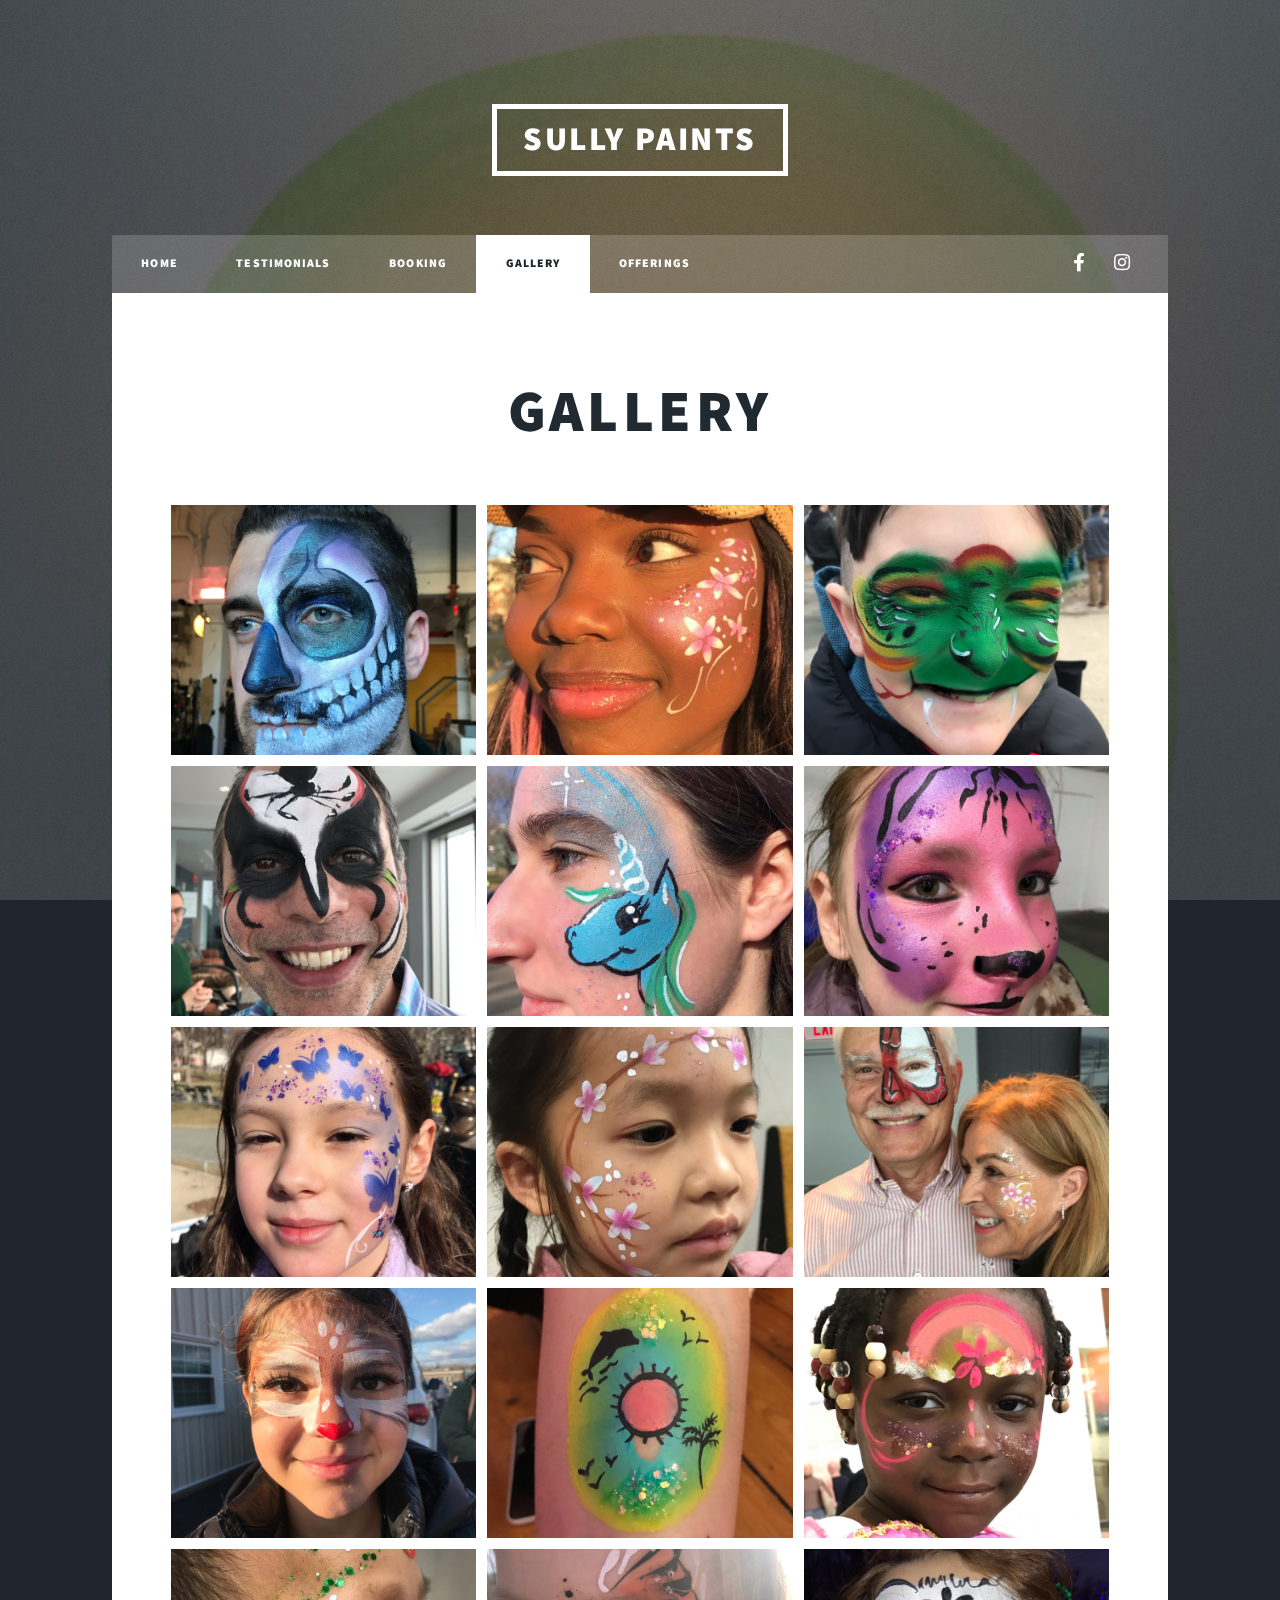
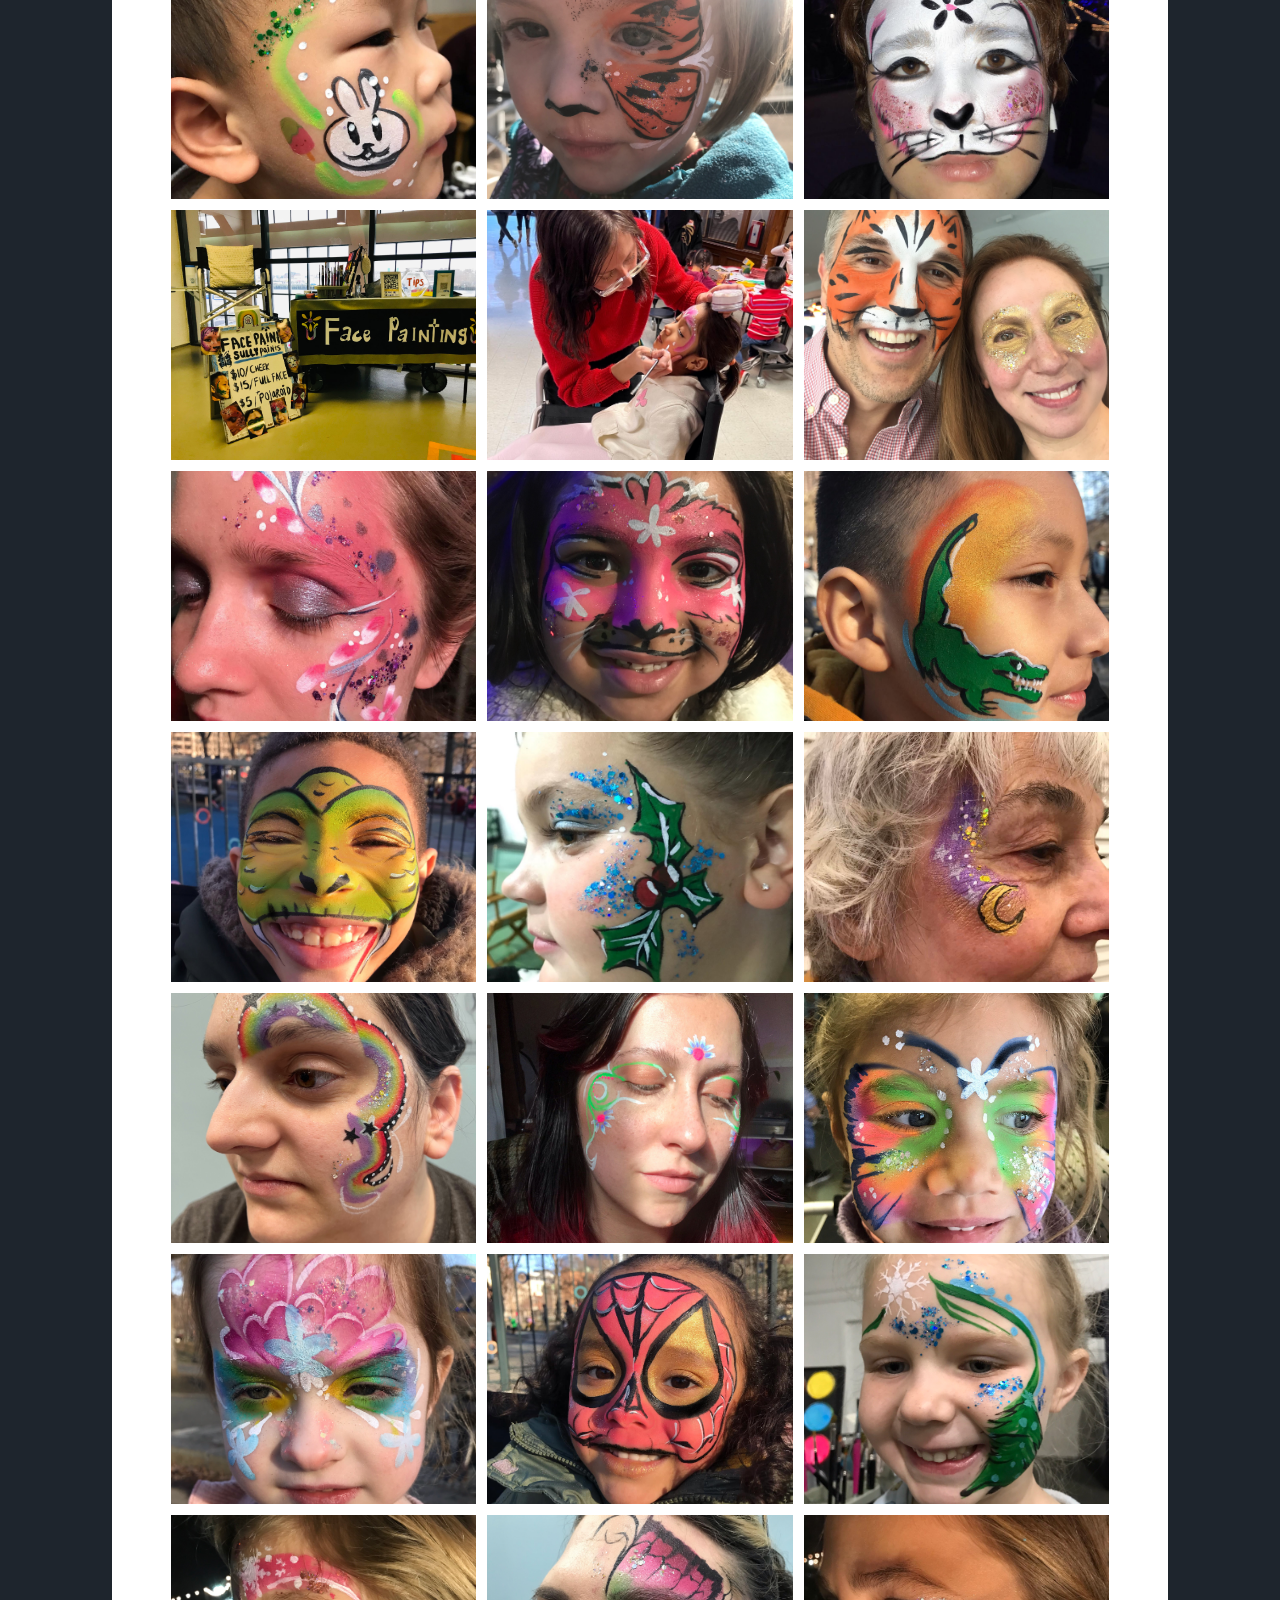
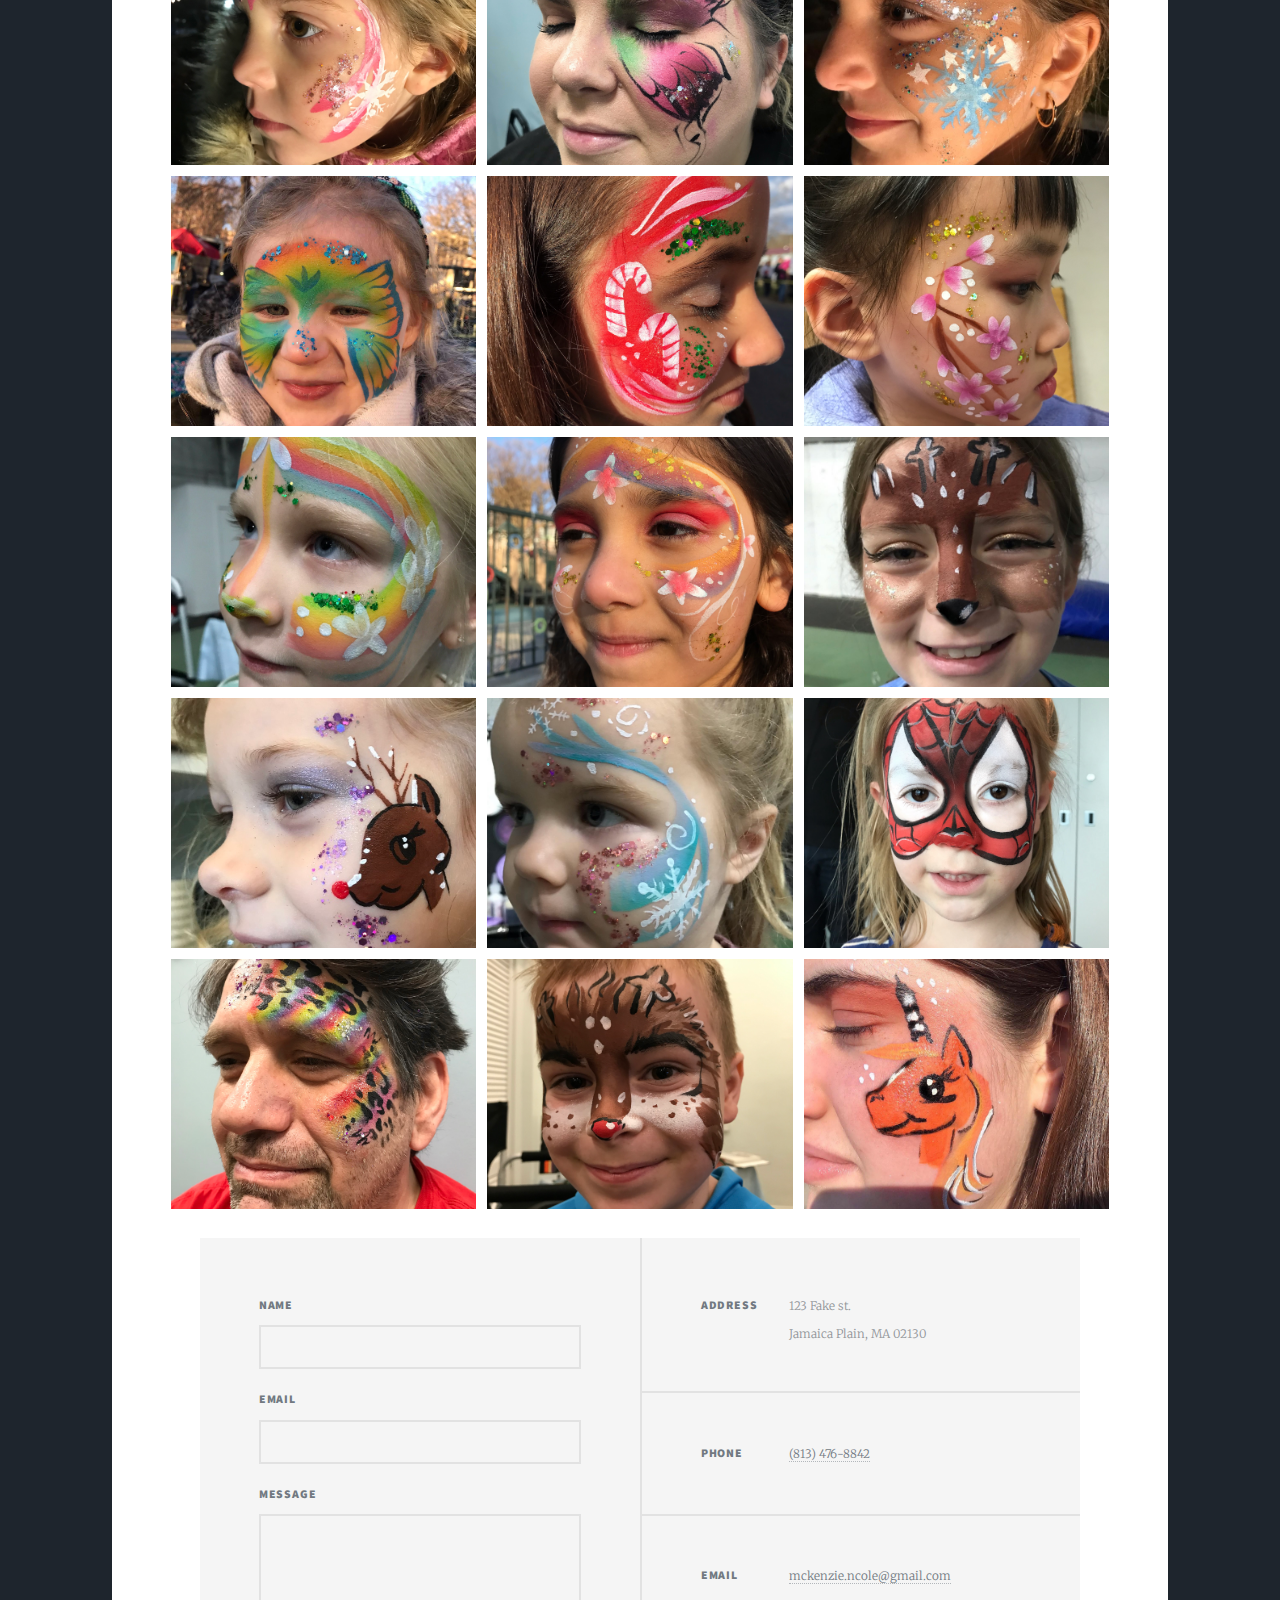
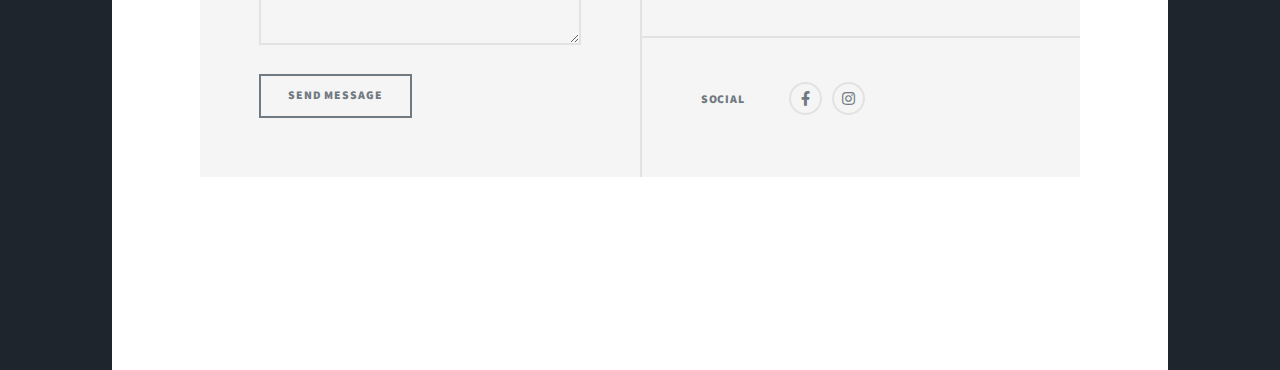
<file: sullyPaints/gallery.html>
<!DOCTYPE HTML>
<html>
	<head>
		<title>Sully Paints Boston Face Painting Gallery</title>
		<meta charset="utf-8" />
		<meta name="viewport" content="width=device-width, initial-scale=1, user-scalable=no" />
		<link rel="stylesheet" href="assets/css/main.css" />
		<noscript><link rel="stylesheet" href="assets/css/noscript.css" /></noscript>
	</head>
	<body class="is-preload">

		<!-- Wrapper -->
			<div id="wrapper">

				<!-- Header -->
					<header id="header">
						<a href="index.html" class="logo">Sully Paints</a>
					</header>

				<!-- Nav -->
					<nav id="nav">
						<ul class="links">
							<li><a href="index.html">Home</a></li>
							<li><a href="generic.html">Testimonials</a></li>
							<li><a href="elements.html">Booking</a></li>
                            <li class="active"><a href="gallery.html">Gallery</a></li>
                            <li><a href="offerings.html">Offerings</a></li>
						</ul>
						<ul class="icons">
							<li><a href="https://www.facebook.com/sullyfacepaints/" class="icon brands fa-facebook-f"><span class="label">Facebook</span></a></li>
							<li><a href="https://www.instagram.com/sullypaintsalot/" class="icon brands fa-instagram"><span class="label">Instagram</span></a></li>
						</ul>
					</nav>

				<!-- Main -->
					<div id="main">
						<!-- Post -->
							<section class="post">
								<header class="major">
									<h1>Gallery</h1>
								</header>

                <!-- Image -->
                        <!-- <span class="image fit"><img src="images/pic01.jpg" alt="" /></span> -->
                        <div class="box alt">
                           <div class="row gtr-50 gtr-uniform">
                               <div class="col-4"><span class="image fit"><img src="images/skeleton.JPG" alt="" /></span></div>
                               <div class="col-4"><span class="image fit"><img src="images/pink_flowers.JPG" alt="" /></span></div>
                              <div class="col-4"><span class="image fit"><img src="images/snake boi.jpg" alt="" /></span></div>
                              <!-- Break -->
                               <div class="col-4"><span class="image fit"><img src="images/wrestler.JPG" alt="" /></span></div>
                               <div class="col-4"><span class="image fit"><img src="images/unicorn.JPG" alt="" /></span></div>
                                <div class="col-4"><span class="image fit"><img src="images/tiger.jpg" alt="" /></span></div>
                                <!-- Break -->
                               <div class="col-4"><span class="image fit"><img src="images/butterflies all over.JPG" alt="" /></span></div>
                               <div class="col-4"><span class="image fit"><img src="images/cherry_blossum2.JPG" alt="" /></span></div>
                               <div class="col-4"><span class="image fit"><img src="images/cute_couple.JPG" alt="" /></span></div>
                                <!-- Break -->
                                <div class="col-4"><span class="image fit"><img src="images/reindeer.JPG" alt="" /></span></div>
                                <div class="col-4"><span class="image fit"><img src="images/tropical_sunset.JPG" alt="" /></span></div>
                                <div class="col-4"><span class="image fit"><img src="images/princess.jpg" alt="" /></span></div>    
                                <!-- Break -->
                                <div class="col-4"><span class="image fit"><img src="images/bunny_cheek.JPG" alt="" /></span></div>
                                <div class="col-4"><span class="image fit"><img src="images/butterfly_tiger.JPG" alt="" /></span></div>
                                <div class="col-4"><span class="image fit"><img src="images/goth bunny.jpg" alt="" /></span></div>  
                                <!-- Break -->
                                <div class="col-4"><span class="image fit"><img src="images/face_paint_set_up.JPG" alt="" /></span></div>
                                <div class="col-4"><span class="image fit"><img src="images/@work.JPG" alt="" /></span></div>
                                <div class="col-4"><span class="image fit"><img src="images/adults.JPG" alt="" /></span></div>
                                <!-- Break -->
                                 <div class="col-4"><span class="image fit"><img src="images/festival 2.jpg" alt="" /></span></div>
                                 <div class="col-4"><span class="image fit"><img src="images/hot_pink_bunny.JPG" alt="" /></span></div>
                                 <div class="col-4"><span class="image fit"><img src="images/gator.jpg" alt="" /></span></div>   
                                 <!-- Break -->
                                 <div class="col-4"><span class="image fit"><img src="images/snake boy.JPG" alt="" /></span></div>
                                 <div class="col-4"><span class="image fit"><img src="images/mistle toe.JPG" alt="" /></span></div>
                                 <div class="col-4"><span class="image fit"><img src="images/adult face paint.jpg" alt="" /></span></div> 
                                  <!-- Break -->
                                  <div class="col-4"><span class="image fit"><img src="images/pride_2.JPG" alt="" /></span></div>
                                  <div class="col-4"><span class="image fit"><img src="images/self_paint.JPG" alt="" /></span></div>
                                  <div class="col-4"><span class="image fit"><img src="images/butterfly (1).jpg" alt="" /></span></div>         
                                  <!-- Break -->
                               <div class="col-4"><span class="image fit"><img src="images/mermaid.JPG" alt="" /></span></div>
                                <div class="col-4"><span class="image fit"><img src="images/spiderlady.jpg" alt="" /></span></div>
                                <div class="col-4"><span class="image fit"><img src="images/christmas.JPG" alt="" /></span></div>       
                                                                  <!-- Break -->
                               <div class="col-4"><span class="image fit"><img src="images/snowflake3.JPG" alt="" /></span></div>
                               <div class="col-4"><span class="image fit"><img src="images/butterfly_3.JPG" alt="" /></span></div>
                               <div class="col-4"><span class="image fit"><img src="images/snowflake (4).JPG" alt="" /></span></div>                                                  
                                 <!-- Break -->
                                 <div class="col-4"><span class="image fit"><img src="images/butterfly 2.jpg" alt="" /></span></div>
                                 <div class="col-4"><span class="image fit"><img src="images/candycane(33).JPG" alt="" /></span></div>
                                 <div class="col-4"><span class="image fit"><img src="images/cherry_blossums.JPG" alt="" /></span></div>   
                                 <!-- Break -->
                                 <div class="col-4"><span class="image fit"><img src="images/image_6487327 (3).JPG" alt="" /></span></div>
                                 <div class="col-4"><span class="image fit"><img src="images/princess2.JPG" alt="" /></span></div>
                                 <div class="col-4"><span class="image fit"><img src="images/reindeer 2.JPG" alt="" /></span></div>
                                 <!-- Break -->
                                 <div class="col-4"><span class="image fit"><img src="images/reindeer_cheek.JPG" alt="" /></span></div>
                                 <div class="col-4"><span class="image fit"><img src="images/snowflake 2.JPG" alt="" /></span></div>
                                 <div class="col-4"><span class="image fit"><img src="images/spider_girl2.JPG" alt="" /></span></div>
                                <!-- Break -->
                                 <div class="col-4"><span class="image fit"><img src="images/pride .JPG" alt="" /></span></div>
                                 <div class="col-4"><span class="image fit"><img src="images/reindeer2.JPG" alt="" /></span></div>
                                 <div class="col-4"><span class="image fit"><img src="images/unicorn (27).JPG" alt="" /></span></div>       
                            </div>
                            
                        </div>

				<!-- Footer -->
					<footer id="footer">
						<section>
							<form method="post" action="#">
								<div class="fields">
									<div class="field">
										<label for="name">Name</label>
										<input type="text" name="name" id="name" />
									</div>
									<div class="field">
										<label for="email">Email</label>
										<input type="text" name="email" id="email" />
									</div>
									<div class="field">
										<label for="message">Message</label>
										<textarea name="message" id="message" rows="3"></textarea>
									</div>
								</div>
								<ul class="actions">
									<li><input type="submit" value="Send Message" /></li>
								</ul>
							</form>
						</section>
						<section class="split contact">
							<section class="alt">
								<h3>Address</h3>
								<p>123 Fake st.<br />
									Jamaica Plain, MA 02130</p>
							</section>
							<section>
								<h3>Phone</h3>
								<p><a href="#">(813) 476-8842</a></p>
							</section>
							<section>
								<h3>Email</h3>
								<p><a href="#">mckenzie.ncole@gmail.com</a></p>
							</section>
							<section>
								<h3>Social</h3>
								<ul class="icons alt">
									<li><a href="https://www.facebook.com/sullyfacepaints/" class="icon brands alt fa-facebook-f"><span class="label">Facebook</span></a></li>
									<li><a href="https://www.instagram.com/sullypaintsalot/" class="icon brands alt fa-instagram"><span class="label">Instagram</span></a></li>
								</ul>
							</section>
						</section>
					</footer>

				<!-- Copyright -->
					<div id="copyright">
						<ul><li>&copy; Untitled</li><li>Design:</li></ul>
					</div>

			</div>

		<!-- Scripts -->
			<script src="assets/js/jquery.min.js"></script>
			<script src="assets/js/jquery.scrollex.min.js"></script>
			<script src="assets/js/jquery.scrolly.min.js"></script>
			<script src="assets/js/browser.min.js"></script>
			<script src="assets/js/breakpoints.min.js"></script>
			<script src="assets/js/util.js"></script>
			<script src="assets/js/main.js"></script>

	</body>
</html>
</file>
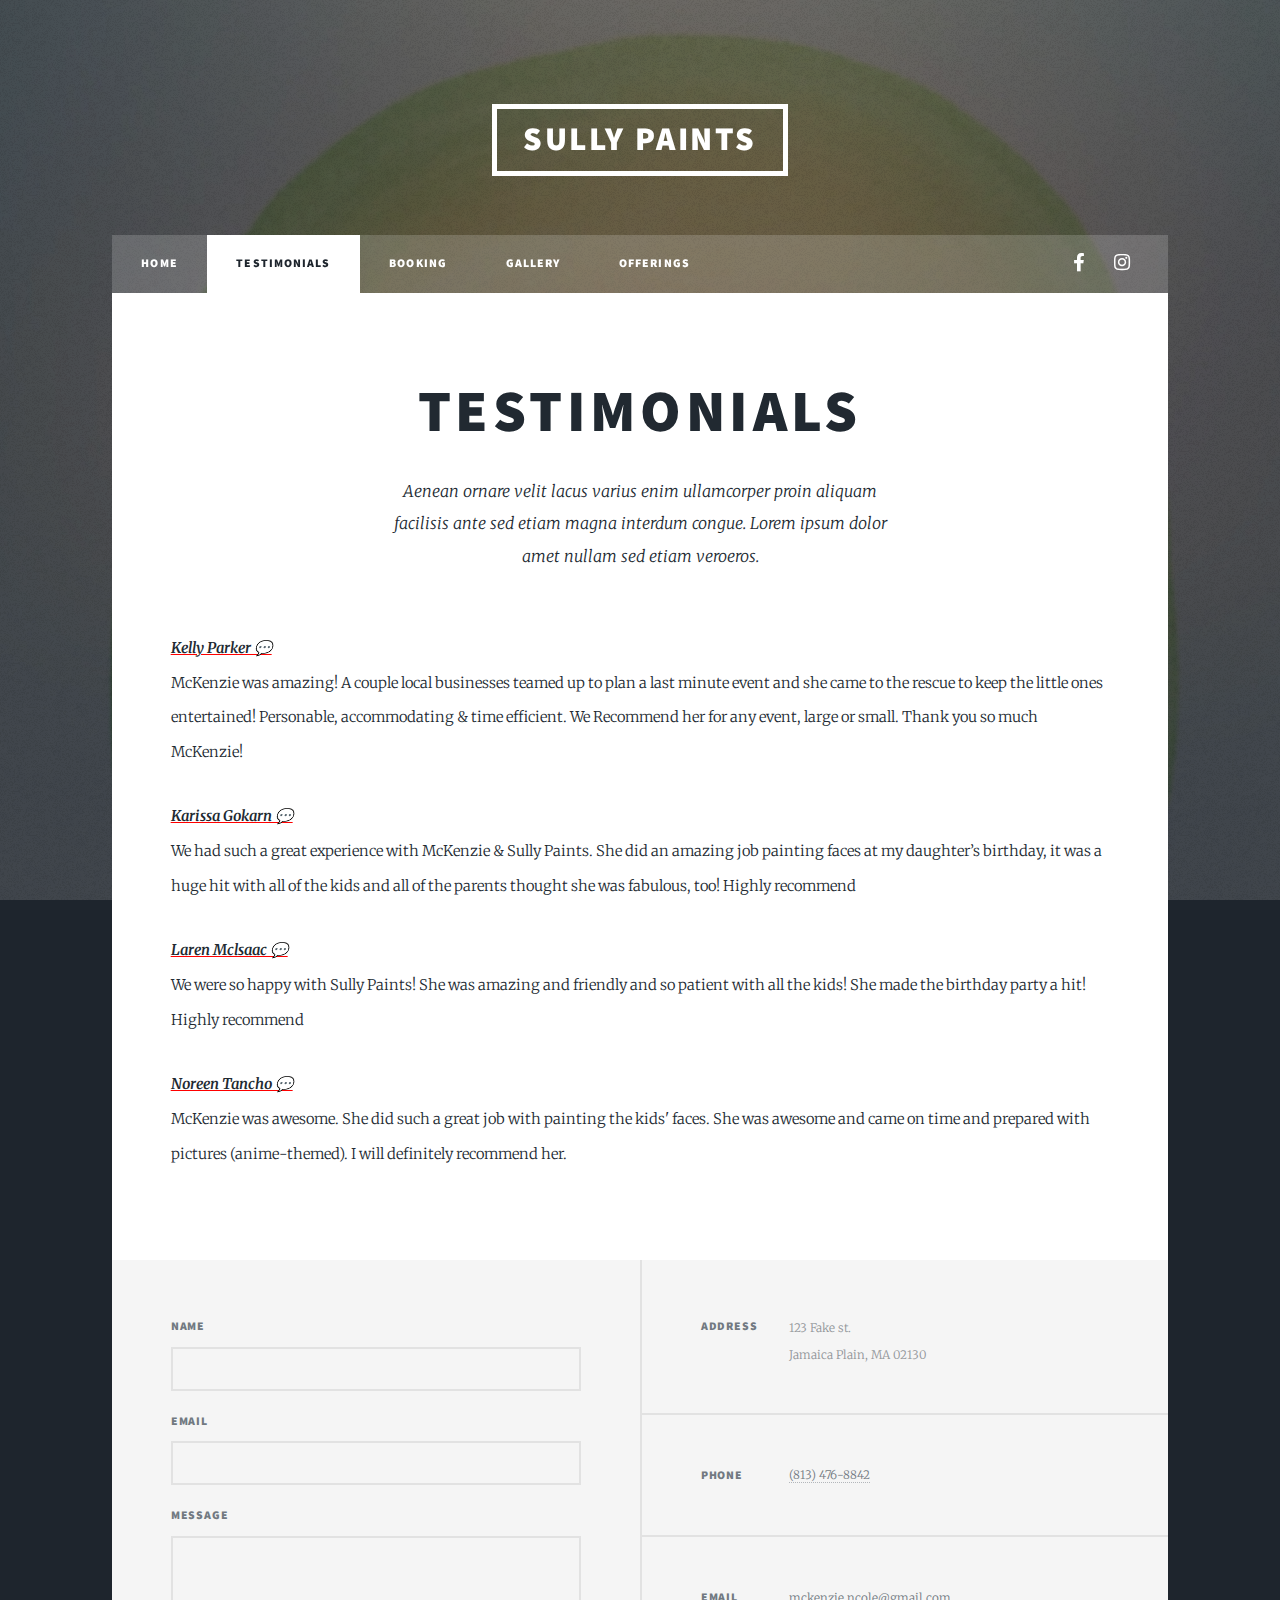
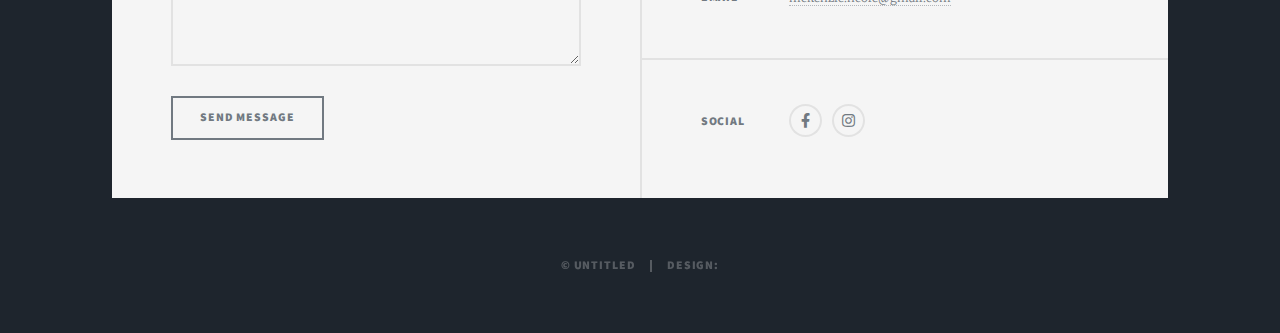
<file: sullyPaints/generic.html>
<!DOCTYPE HTML>
<html>
	<head>
		<title>Sully Paints Boston Face Painting Testimonials</title>
		<meta charset="utf-8" />
		<meta name="viewport" content="width=device-width, initial-scale=1, user-scalable=no" />
		<link rel="stylesheet" href="assets/css/main.css" />
		<noscript><link rel="stylesheet" href="assets/css/noscript.css" /></noscript>
	</head>
	<body class="is-preload">

		<!-- Wrapper -->
			<div id="wrapper">

				<!-- Header -->
					<header id="header">
						<a href="index.html" class="logo">Sully Paints</a>
					</header>

				<!-- Nav -->
					<nav id="nav">
						<ul class="links">
							<li><a href="index.html">Home</a></li>
							<li class="active"><a href="generic.html">Testimonials</a></li>
							<li><a href="elements.html">Booking</a></li>
							<li><a href="gallery.html">Gallery</a></li>
							<li><a href="offerings.html">Offerings</a></li>
						</ul>
						<ul class="icons">
							<li><a href="https://www.facebook.com/sullyfacepaints/" class="icon brands fa-facebook-f"><span class="label">Facebook</span></a></li>
							<li><a href="https://www.instagram.com/sullypaintsalot/" class="icon brands fa-instagram"><span class="label">Instagram</span></a></li>
						</ul>
					</nav>

				<!-- Main -->
					<div id="main">

						<!-- Post -->
							<section class="post">
								<header class="major">
									<!-- <span class="date"></span> -->
									<h1>Testimonials</h1>
									<p>Aenean ornare velit lacus varius enim ullamcorper proin aliquam<br />
									facilisis ante sed etiam magna interdum congue. Lorem ipsum dolor<br />
									amet nullam sed etiam veroeros.</p>
								</header>
								<!-- <div class="image main"><img src="images/pic01.jpg" alt="" /></div> -->
								<p><div class="testimonial">Kelly Parker &#128172;</div>
									McKenzie was amazing! A couple local businesses teamed up to plan a last minute event and she came
									to the rescue to keep the little ones entertained! Personable, accommodating & time efficient. We
									Recommend her for any event, large or small. Thank you so much McKenzie!</p>
								<p><div class="testimonial">Karissa Gokarn &#128172;</div>
									We had such a great experience with McKenzie & Sully Paints. She did an amazing job painting faces
									at my daughter’s birthday, it was a huge hit with all of the kids and all of the parents thought she was
									fabulous, too! Highly recommend</p>
								<p><div class="testimonial">Laren Mclsaac &#128172;</div>
									We were so happy with Sully Paints! She was amazing and friendly and so patient with all the kids! She
									made the birthday party a hit! Highly recommend</p>
								<p><div class="testimonial">Noreen Tancho &#128172;</div>
									McKenzie was awesome. She did such a great job with painting the kids' faces. She was awesome and
									came on time and prepared with pictures (anime-themed). I will definitely recommend her.</p>	
							</section>
					</div>

				<!-- Footer -->
					<footer id="footer">
						<section>
							<form method="post" action="#">
								<div class="fields">
									<div class="field">
										<label for="name">Name</label>
										<input type="text" name="name" id="name" />
									</div>
									<div class="field">
										<label for="email">Email</label>
										<input type="text" name="email" id="email" />
									</div>
									<div class="field">
										<label for="message">Message</label>
										<textarea name="message" id="message" rows="3"></textarea>
									</div>
								</div>
								<ul class="actions">
									<li><input type="submit" value="Send Message" /></li>
								</ul>
							</form>
						</section>
						<section class="split contact">
							<section class="alt">
								<h3>Address</h3>
								<p>123 Fake st.<br />
									Jamaica Plain, MA 02130</p>
							</section>
							<section>
								<h3>Phone</h3>
								<p><a href="#">(813) 476-8842</a></p>
							</section>
							<section>
								<h3>Email</h3>
								<p><a href="#">mckenzie.ncole@gmail.com</a></p>
							</section>
							<section>
								<h3>Social</h3>
								<ul class="icons alt">
									<li><a href="https://www.facebook.com/sullyfacepaints/" class="icon brands alt fa-facebook-f"><span class="label">Facebook</span></a></li>
									<li><a href="https://www.instagram.com/sullypaintsalot/" class="icon brands alt fa-instagram"><span class="label">Instagram</span></a></li>
								</ul>
							</section>
						</section>
					</footer>

				<!-- Copyright -->
					<div id="copyright">
						<ul><li>&copy; Untitled</li><li>Design:</li></ul>
					</div>

			</div>

		<!-- Scripts -->
			<script src="assets/js/jquery.min.js"></script>
			<script src="assets/js/jquery.scrollex.min.js"></script>
			<script src="assets/js/jquery.scrolly.min.js"></script>
			<script src="assets/js/browser.min.js"></script>
			<script src="assets/js/breakpoints.min.js"></script>
			<script src="assets/js/util.js"></script>
			<script src="assets/js/main.js"></script>

	</body>
</html>
</file>
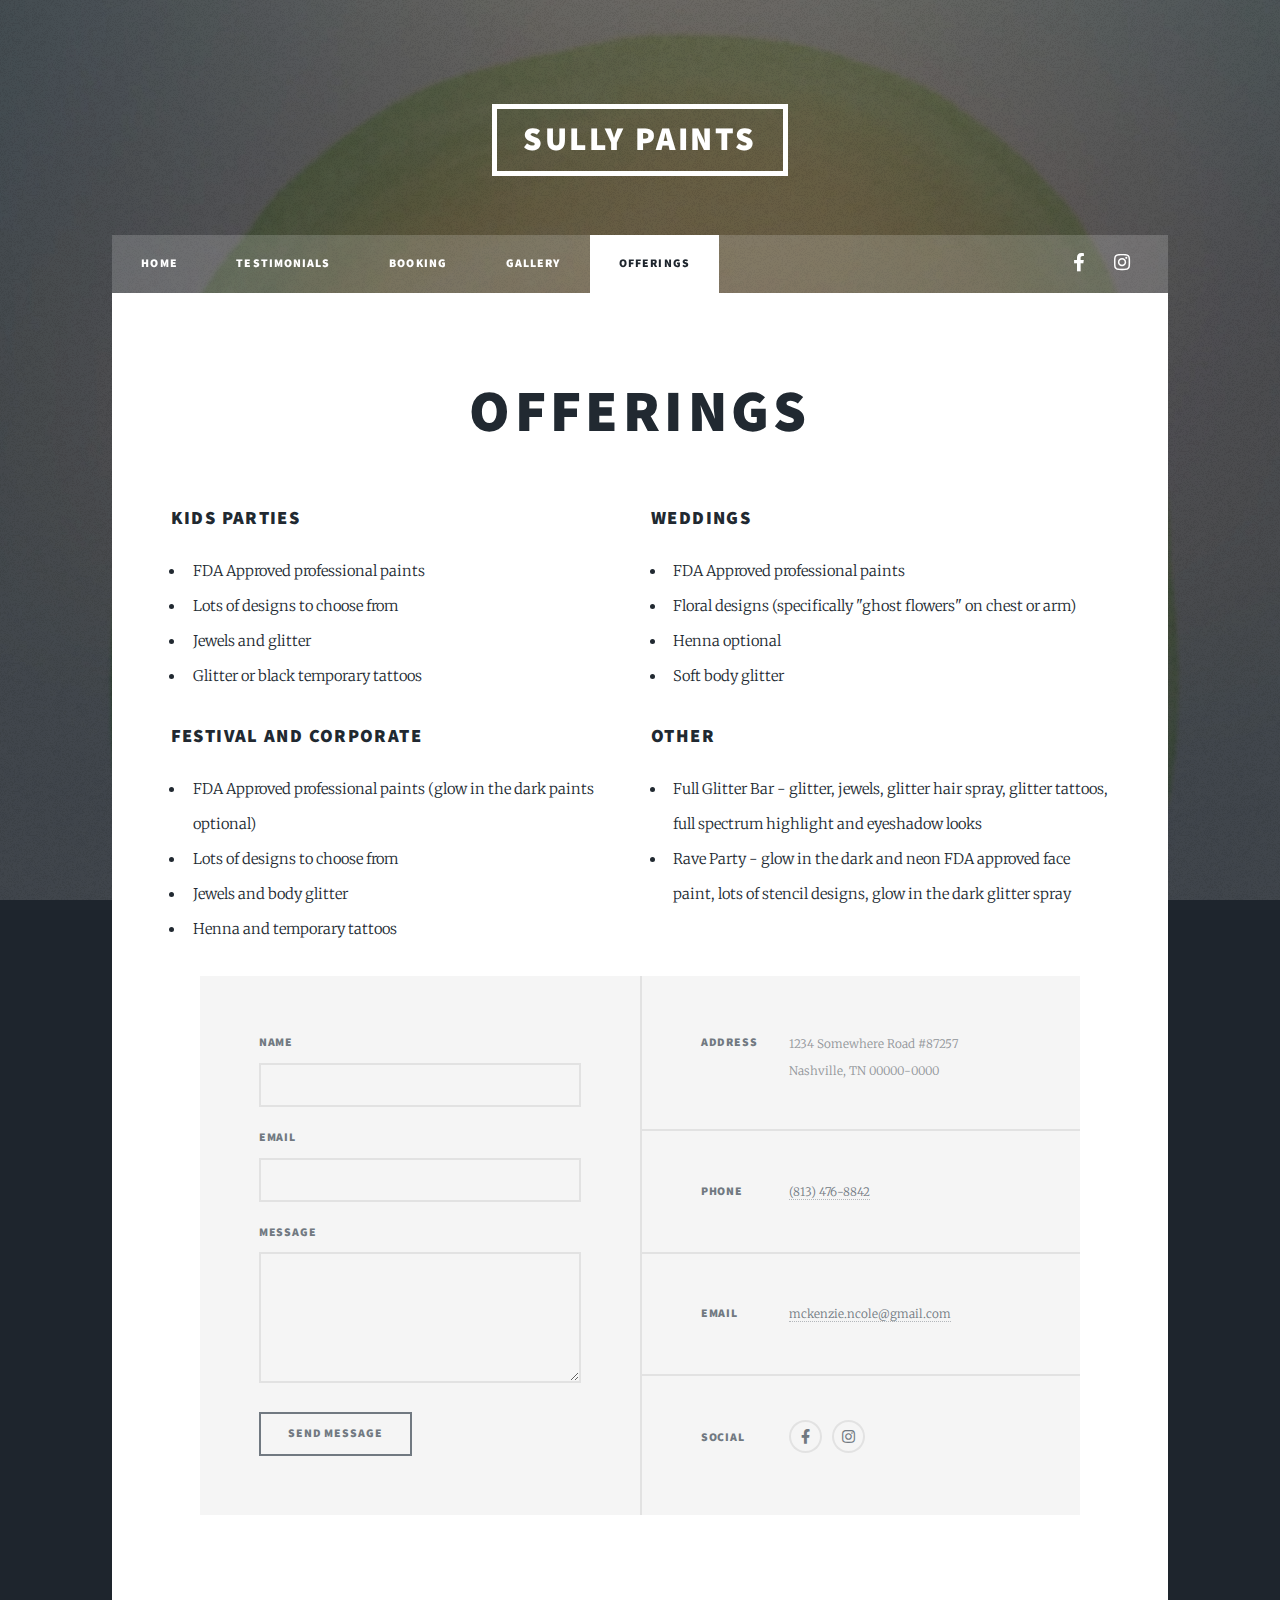
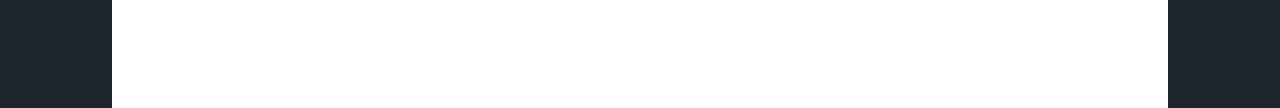
<file: sullyPaints/offerings.html>
<!DOCTYPE HTML>
<html>
	<head>
		<title>Sully Boston Face Painting Offerings</title>
		<meta charset="utf-8" />
		<meta name="viewport" content="width=device-width, initial-scale=1, user-scalable=no" />
		<link rel="stylesheet" href="assets/css/main.css" />
		<noscript><link rel="stylesheet" href="assets/css/noscript.css" /></noscript>
	</head>
	<body class="is-preload">

		<!-- Wrapper -->
			<div id="wrapper">

				<!-- Header -->
					<header id="header">
						<a href="index.html" class="logo">Sully Paints</a>
					</header>

				<!-- Nav -->
					<nav id="nav">
						<ul class="links">
							<li><a href="index.html">Home</a></li>
							<li><a href="generic.html">Testimonials</a></li>
							<li><a href="elements.html">Booking</a></li>
							<li><a href="gallery.html">Gallery</a></li>
                            <li class="active"><a href="offerings.html">Offerings</a></li>
						</ul>
						<ul class="icons">
							<li><a href="https://www.facebook.com/sullyfacepaints/" class="icon brands fa-facebook-f"><span class="label">Facebook</span></a></li>
							<li><a href="https://www.instagram.com/sullypaintsalot/" class="icon brands fa-instagram"><span class="label">Instagram</span></a></li>
						</ul>
					</nav>

				<!-- Main -->
					<div id="main">
						<!-- Post -->
							<section class="post">
								<header class="major">
									<h1>Offerings</h1>
								</header>
								<!-- Lists -->
									<div class="row">
										<div class="col-6 col-12-small">

											<h3>Kids Parties</h3>
											<ul>
												<li>FDA Approved professional paints</li>
												<li>Lots of designs to choose from</li>
												<li>Jewels and glitter</li>
												<li>Glitter or black temporary tattoos</li>
											</ul>

                                            <h3>Festival and Corporate</h3>
											<ul>
												<li>FDA Approved professional paints (glow in the dark paints optional)</li>
												<li>Lots of designs to choose from</li>
												<li>Jewels and body glitter</li>
												<li>Henna and temporary tattoos</li>
											</ul>

										</div>
										<div class="col-6 col-12-small">

                                            <h3>Weddings</h3>
											<ul>
												<li>FDA Approved professional paints</li>
												<li>Floral designs (specifically "ghost flowers" on chest or arm)</li>
												<li>Henna optional</li>
												<li>Soft body glitter</li>
											</ul>
                                            <h3>Other</h3>
											<ul>
												<li>Full Glitter Bar - glitter, jewels, glitter hair spray, glitter tattoos, full spectrum highlight and eyeshadow looks</li>
												<li>Rave Party - glow in the dark and neon FDA approved face paint, lots of stencil designs, glow in the dark glitter spray</li>
											</ul>

										</div>
									</div>
				<!-- Footer -->
					<footer id="footer">
						<section>
							<form method="post" action="#">
								<div class="fields">
									<div class="field">
										<label for="name">Name</label>
										<input type="text" name="name" id="name" />
									</div>
									<div class="field">
										<label for="email">Email</label>
										<input type="text" name="email" id="email" />
									</div>
									<div class="field">
										<label for="message">Message</label>
										<textarea name="message" id="message" rows="3"></textarea>
									</div>
								</div>
								<ul class="actions">
									<li><input type="submit" value="Send Message" /></li>
								</ul>
							</form>
						</section>
						<section class="split contact">
							<section class="alt">
								<h3>Address</h3>
								<p>1234 Somewhere Road #87257<br />
								Nashville, TN 00000-0000</p>
							</section>
							<section>
								<h3>Phone</h3>
								<p><a href="#">(813) 476-8842</a></p>
							</section>
							<section>
								<h3>Email</h3>
								<p><a href="#">mckenzie.ncole@gmail.com</a></p>
							</section>
							<section>
								<h3>Social</h3>
								<ul class="icons alt">
									<li><a href="https://www.facebook.com/sullyfacepaints/" class="icon brands alt fa-facebook-f"><span class="label">Facebook</span></a></li>
									<li><a href="https://www.instagram.com/sullypaintsalot/" class="icon brands alt fa-instagram"><span class="label">Instagram</span></a></li>
								</ul>
							</section>
						</section>
					</footer>

				<!-- Copyright -->
					<div id="copyright">
						<ul><li>&copy; Untitled</li><li>Design:</li></ul>
					</div>

			</div>

		<!-- Scripts -->
			<script src="assets/js/jquery.min.js"></script>
			<script src="assets/js/jquery.scrollex.min.js"></script>
			<script src="assets/js/jquery.scrolly.min.js"></script>
			<script src="assets/js/browser.min.js"></script>
			<script src="assets/js/breakpoints.min.js"></script>
			<script src="assets/js/util.js"></script>
			<script src="assets/js/main.js"></script>

	</body>
</html>
</file>
<file: sullyPaints/assets/css/main.css>
@import url(fontawesome-all.min.css);
@import url("https://fonts.googleapis.com/css?family=Merriweather:300,700,300italic,700italic|Source+Sans+Pro:900");

html, body, div, span, applet, object,
iframe, h1, h2, h3, h4, h5, h6, p, blockquote,
pre, a, abbr, acronym, address, big, cite,
code, del, dfn, em, img, ins, kbd, q, s, samp,
small, strike, strong, sub, sup, tt, var, b,
u, i, center, dl, dt, dd, ol, ul, li, fieldset,
form, label, legend, table, caption, tbody,
tfoot, thead, tr, th, td, article, aside,
canvas, details, embed, figure, figcaption,
footer, header, hgroup, menu, nav, output, ruby,
section, summary, time, mark, audio, video {
	margin: 0;
	padding: 0;
	border: 0;
	font-size: 100%;
	font: inherit;
	vertical-align: baseline;}

article, aside, details, figcaption, figure,
footer, header, hgroup, menu, nav, section {
	display: block;}

body {
	line-height: 1;
}

ol, ul {
	list-style: none;
}

blockquote, q {
	quotes: none;
}

	blockquote:before, blockquote:after, q:before, q:after {
		content: '';
		content: none;
	}

table {
	border-collapse: collapse;
	border-spacing: 0;
}

body {
	-webkit-text-size-adjust: none;
}

mark {
	background-color: transparent;
	color: inherit;
}

input::-moz-focus-inner {
	border: 0;
	padding: 0;
}

input, select, textarea {
	-moz-appearance: none;
	-webkit-appearance: none;
	-ms-appearance: none;
	appearance: none;
}

/* Basic */

	@-ms-viewport {
		width: device-width;
	}

	body {
		-ms-overflow-style: scrollbar;
	}

	@media screen and (max-width: 480px) {

		html, body {
			min-width: 320px;
		}

	}

	html {
		box-sizing: border-box;
	}

	*, *:before, *:after {
		box-sizing: inherit;
	}

	body {
		background-color: #1e252d;
	}

		body.is-preload *, body.is-preload *:before, body.is-preload *:after {
			-moz-animation: none !important;
			-webkit-animation: none !important;
			-ms-animation: none !important;
			animation: none !important;
			-moz-transition: none !important;
			-webkit-transition: none !important;
			-ms-transition: none !important;
			transition: none !important;
		}

/* Type */

	html {
		font-size: 16pt;
	}

		@media screen and (max-width: 1680px) {

			html {
				font-size: 12pt;
			}

		}

		@media screen and (max-width: 1280px) {

			html {
				font-size: 11pt;
			}

		}

		@media screen and (max-width: 360px) {

			html {
				font-size: 10pt;
			}

		}

	body {
		color: #212931;
	}

	body, input, select, textarea {
		font-family: "Merriweather", Georgia, serif;
		font-weight: 300;
		font-size: 1rem;
		line-height: 2.375;
	}

	a {
		-moz-transition: color 0.2s ease-in-out, background-color 0.2s ease-in-out, border-color 0.2s ease-in-out, box-shadow 0.2s ease-in-out;
		-webkit-transition: color 0.2s ease-in-out, background-color 0.2s ease-in-out, border-color 0.2s ease-in-out, box-shadow 0.2s ease-in-out;
		-ms-transition: color 0.2s ease-in-out, background-color 0.2s ease-in-out, border-color 0.2s ease-in-out, box-shadow 0.2s ease-in-out;
		transition: color 0.2s ease-in-out, background-color 0.2s ease-in-out, border-color 0.2s ease-in-out, box-shadow 0.2s ease-in-out;
		border-bottom: dotted 1px;
		text-decoration: none;
	}

		a:hover {
			border-bottom-color: transparent;
		}

	strong, b {
		font-weight: 600;
	}

	em, i {
		font-style: italic;
	}

	p {
		text-align: justify;
		margin: 0 0 2rem 0;
	}

	h1, h2, h3, h4, h5, h6 {
		font-family: "Source Sans Pro", Helvetica, sans-serif;
		font-weight: 900;
		line-height: 1.5;
		letter-spacing: 0.075em;
		text-transform: uppercase;
		margin: 0 0 1rem 0;
	}

		h1 a, h2 a, h3 a, h4 a, h5 a, h6 a {
			border-bottom: 0;
			color: inherit;
			text-decoration: none;
		}

	h1 {
		font-size: 4rem;
		line-height: 1.1;
		margin: 0 0 2rem 0;
	}

	h2 {
		font-size: 1.75rem;
		line-height: 1.3;
		margin: 0 0 1.5rem 0;
	}

	h3 {
		font-size: 1.25rem;
		margin: 0 0 1.5rem 0;
	}

	h4 {
		font-size: 1rem;
	}

	h5 {
		font-size: 0.9rem;
	}

	h6 {
		font-size: 0.8rem;
	}

	sub {
		font-size: 0.8rem;
		position: relative;
		top: 0.5rem;
	}

	sup {
		font-size: 0.8rem;
		position: relative;
		top: -0.5rem;
	}

	blockquote {
		border-left: solid 4px;
		font-style: italic;
		margin: 0 0 2rem 0;
		padding: 0.5rem 0 0.5rem 2rem;
	}

	code {
		border: solid 2px;
		font-family: "Courier New", monospace;
		font-size: 0.9rem;
		margin: 0 0.25rem;
		padding: 0.25rem 0.65rem;
	}

	pre {
		-webkit-overflow-scrolling: touch;
		font-family: "Courier New", monospace;
		font-size: 0.9rem;
		margin: 0 0 2rem 0;
	}

		pre code {
			display: block;
			line-height: 1.75;
			padding: 1rem 1.5rem;
			overflow-x: auto;
		}

	hr {
		border: 0;
		border-bottom: solid 2px;
		margin: 3rem 0;
	}

		hr.major {
			margin: 5rem 0;
		}

	.align-left {
		text-align: left;
	}

	.align-center {
		text-align: center;
	}

	.align-right {
		text-align: right;
	}

	input, select, textarea {
		color: #212931;
	}

	a {
		color: #212931;
		border-bottom-color: rgba(33, 41, 49, 0.5);
	}

		a:hover {
			border-bottom-color: transparent;
			color: #18bfef !important;
		}

	strong, b {
		color: #212931;
	}

	h1, h2, h3, h4, h5, h6 {
		color: #212931;
	}

	blockquote {
		border-left-color: #eeeeee;
	}

	code {
		background: rgba(220, 220, 220, 0.25);
		border-color: #eeeeee;
	}

	hr {
		border-bottom-color: #eeeeee;
	}

/* Row */

	.row {
		display: flex;
		flex-wrap: wrap;
		box-sizing: border-box;
		align-items: stretch;
	}

		.row > * {
			box-sizing: border-box;
		}

		.row.gtr-uniform > * > :last-child {
			margin-bottom: 0;
		}

		.row.aln-left {
			justify-content: flex-start;
		}

		.row.aln-center {
			justify-content: center;
		}

		.row.aln-right {
			justify-content: flex-end;
		}

		.row.aln-top {
			align-items: flex-start;
		}

		.row.aln-middle {
			align-items: center;
		}

		.row.aln-bottom {
			align-items: flex-end;
		}

		.row > .imp {
			order: -1;
		}

		.row > .col-1 {
			width: 8.33333%;
		}

		.row > .off-1 {
			margin-left: 8.33333%;
		}

		.row > .col-2 {
			width: 16.66667%;
		}

		.row > .off-2 {
			margin-left: 16.66667%;
		}

		.row > .col-3 {
			width: 25%;
		}

		.row > .off-3 {
			margin-left: 25%;
		}

		.row > .col-4 {
			width: 33.33333%;
		}

		.row > .off-4 {
			margin-left: 33.33333%;
		}

		.row > .col-5 {
			width: 41.66667%;
		}

		.row > .off-5 {
			margin-left: 41.66667%;
		}

		.row > .col-6 {
			width: 50%;
		}

		.row > .off-6 {
			margin-left: 50%;
		}

		.row > .col-7 {
			width: 58.33333%;
		}

		.row > .off-7 {
			margin-left: 58.33333%;
		}

		.row > .col-8 {
			width: 66.66667%;
		}

		.row > .off-8 {
			margin-left: 66.66667%;
		}

		.row > .col-9 {
			width: 75%;
		}

		.row > .off-9 {
			margin-left: 75%;
		}

		.row > .col-10 {
			width: 83.33333%;
		}

		.row > .off-10 {
			margin-left: 83.33333%;
		}

		.row > .col-11 {
			width: 91.66667%;
		}

		.row > .off-11 {
			margin-left: 91.66667%;
		}

		.row > .col-12 {
			width: 100%;
		}

		.row > .off-12 {
			margin-left: 100%;
		}

		.row.gtr-0 {
			margin-top: 0;
			margin-left: 0rem;
		}

			.row.gtr-0 > * {
				padding: 0 0 0 0rem;
			}

			.row.gtr-0.gtr-uniform {
				margin-top: 0rem;
			}

				.row.gtr-0.gtr-uniform > * {
					padding-top: 0rem;
				}

		.row.gtr-25 {
			margin-top: 0;
			margin-left: -0.375rem;
		}

			.row.gtr-25 > * {
				padding: 0 0 0 0.375rem;
			}

			.row.gtr-25.gtr-uniform {
				margin-top: -0.375rem;
			}

				.row.gtr-25.gtr-uniform > * {
					padding-top: 0.375rem;
				}

		.row.gtr-50 {
			margin-top: 0;
			margin-left: -0.75rem;
		}

			.row.gtr-50 > * {
				padding: 0 0 0 0.75rem;
			}

			.row.gtr-50.gtr-uniform {
				margin-top: -0.75rem;
			}

				.row.gtr-50.gtr-uniform > * {
					padding-top: 0.75rem;
				}

		.row {
			margin-top: 0;
			margin-left: -1.5rem;
		}

			.row > * {
				padding: 0 0 0 1.5rem;
			}

			.row.gtr-uniform {
				margin-top: -1.5rem;
			}

				.row.gtr-uniform > * {
					padding-top: 1.5rem;
				}

		.row.gtr-150 {
			margin-top: 0;
			margin-left: -2.25rem;
		}

			.row.gtr-150 > * {
				padding: 0 0 0 2.25rem;
			}

			.row.gtr-150.gtr-uniform {
				margin-top: -2.25rem;
			}

				.row.gtr-150.gtr-uniform > * {
					padding-top: 2.25rem;
				}

		.row.gtr-200 {
			margin-top: 0;
			margin-left: -3rem;
		}

			.row.gtr-200 > * {
				padding: 0 0 0 3rem;
			}

			.row.gtr-200.gtr-uniform {
				margin-top: -3rem;
			}

				.row.gtr-200.gtr-uniform > * {
					padding-top: 3rem;
				}

		@media screen and (max-width: 1680px) {

			.row {
				display: flex;
				flex-wrap: wrap;
				box-sizing: border-box;
				align-items: stretch;
			}

				.row > * {
					box-sizing: border-box;
				}

				.row.gtr-uniform > * > :last-child {
					margin-bottom: 0;
				}

				.row.aln-left {
					justify-content: flex-start;
				}

				.row.aln-center {
					justify-content: center;
				}

				.row.aln-right {
					justify-content: flex-end;
				}

				.row.aln-top {
					align-items: flex-start;
				}

				.row.aln-middle {
					align-items: center;
				}

				.row.aln-bottom {
					align-items: flex-end;
				}

				.row > .imp-xlarge {
					order: -1;
				}

				.row > .col-1-xlarge {
					width: 8.33333%;
				}

				.row > .off-1-xlarge {
					margin-left: 8.33333%;
				}

				.row > .col-2-xlarge {
					width: 16.66667%;
				}

				.row > .off-2-xlarge {
					margin-left: 16.66667%;
				}

				.row > .col-3-xlarge {
					width: 25%;
				}

				.row > .off-3-xlarge {
					margin-left: 25%;
				}

				.row > .col-4-xlarge {
					width: 33.33333%;
				}

				.row > .off-4-xlarge {
					margin-left: 33.33333%;
				}

				.row > .col-5-xlarge {
					width: 41.66667%;
				}

				.row > .off-5-xlarge {
					margin-left: 41.66667%;
				}

				.row > .col-6-xlarge {
					width: 50%;
				}

				.row > .off-6-xlarge {
					margin-left: 50%;
				}

				.row > .col-7-xlarge {
					width: 58.33333%;
				}

				.row > .off-7-xlarge {
					margin-left: 58.33333%;
				}

				.row > .col-8-xlarge {
					width: 66.66667%;
				}

				.row > .off-8-xlarge {
					margin-left: 66.66667%;
				}

				.row > .col-9-xlarge {
					width: 75%;
				}

				.row > .off-9-xlarge {
					margin-left: 75%;
				}

				.row > .col-10-xlarge {
					width: 83.33333%;
				}

				.row > .off-10-xlarge {
					margin-left: 83.33333%;
				}

				.row > .col-11-xlarge {
					width: 91.66667%;
				}

				.row > .off-11-xlarge {
					margin-left: 91.66667%;
				}

				.row > .col-12-xlarge {
					width: 100%;
				}

				.row > .off-12-xlarge {
					margin-left: 100%;
				}

				.row.gtr-0 {
					margin-top: 0;
					margin-left: 0rem;
				}

					.row.gtr-0 > * {
						padding: 0 0 0 0rem;
					}

					.row.gtr-0.gtr-uniform {
						margin-top: 0rem;
					}

						.row.gtr-0.gtr-uniform > * {
							padding-top: 0rem;
						}

				.row.gtr-25 {
					margin-top: 0;
					margin-left: -0.375rem;
				}

					.row.gtr-25 > * {
						padding: 0 0 0 0.375rem;
					}

					.row.gtr-25.gtr-uniform {
						margin-top: -0.375rem;
					}

						.row.gtr-25.gtr-uniform > * {
							padding-top: 0.375rem;
						}

				.row.gtr-50 {
					margin-top: 0;
					margin-left: -0.75rem;
				}

					.row.gtr-50 > * {
						padding: 0 0 0 0.75rem;
					}

					.row.gtr-50.gtr-uniform {
						margin-top: -0.75rem;
					}

						.row.gtr-50.gtr-uniform > * {
							padding-top: 0.75rem;
						}

				.row {
					margin-top: 0;
					margin-left: -1.5rem;
				}

					.row > * {
						padding: 0 0 0 1.5rem;
					}

					.row.gtr-uniform {
						margin-top: -1.5rem;
					}

						.row.gtr-uniform > * {
							padding-top: 1.5rem;
						}

				.row.gtr-150 {
					margin-top: 0;
					margin-left: -2.25rem;
				}

					.row.gtr-150 > * {
						padding: 0 0 0 2.25rem;
					}

					.row.gtr-150.gtr-uniform {
						margin-top: -2.25rem;
					}

						.row.gtr-150.gtr-uniform > * {
							padding-top: 2.25rem;
						}

				.row.gtr-200 {
					margin-top: 0;
					margin-left: -3rem;
				}

					.row.gtr-200 > * {
						padding: 0 0 0 3rem;
					}

					.row.gtr-200.gtr-uniform {
						margin-top: -3rem;
					}

						.row.gtr-200.gtr-uniform > * {
							padding-top: 3rem;
						}

		}

		@media screen and (max-width: 1280px) {

			.row {
				display: flex;
				flex-wrap: wrap;
				box-sizing: border-box;
				align-items: stretch;
			}

				.row > * {
					box-sizing: border-box;
				}

				.row.gtr-uniform > * > :last-child {
					margin-bottom: 0;
				}

				.row.aln-left {
					justify-content: flex-start;
				}

				.row.aln-center {
					justify-content: center;
				}

				.row.aln-right {
					justify-content: flex-end;
				}

				.row.aln-top {
					align-items: flex-start;
				}

				.row.aln-middle {
					align-items: center;
				}

				.row.aln-bottom {
					align-items: flex-end;
				}

				.row > .imp-large {
					order: -1;
				}

				.row > .col-1-large {
					width: 8.33333%;
				}

				.row > .off-1-large {
					margin-left: 8.33333%;
				}

				.row > .col-2-large {
					width: 16.66667%;
				}

				.row > .off-2-large {
					margin-left: 16.66667%;
				}

				.row > .col-3-large {
					width: 25%;
				}

				.row > .off-3-large {
					margin-left: 25%;
				}

				.row > .col-4-large {
					width: 33.33333%;
				}

				.row > .off-4-large {
					margin-left: 33.33333%;
				}

				.row > .col-5-large {
					width: 41.66667%;
				}

				.row > .off-5-large {
					margin-left: 41.66667%;
				}

				.row > .col-6-large {
					width: 50%;
				}

				.row > .off-6-large {
					margin-left: 50%;
				}

				.row > .col-7-large {
					width: 58.33333%;
				}

				.row > .off-7-large {
					margin-left: 58.33333%;
				}

				.row > .col-8-large {
					width: 66.66667%;
				}

				.row > .off-8-large {
					margin-left: 66.66667%;
				}

				.row > .col-9-large {
					width: 75%;
				}

				.row > .off-9-large {
					margin-left: 75%;
				}

				.row > .col-10-large {
					width: 83.33333%;
				}

				.row > .off-10-large {
					margin-left: 83.33333%;
				}

				.row > .col-11-large {
					width: 91.66667%;
				}

				.row > .off-11-large {
					margin-left: 91.66667%;
				}

				.row > .col-12-large {
					width: 100%;
				}

				.row > .off-12-large {
					margin-left: 100%;
				}

				.row.gtr-0 {
					margin-top: 0;
					margin-left: 0rem;
				}

					.row.gtr-0 > * {
						padding: 0 0 0 0rem;
					}

					.row.gtr-0.gtr-uniform {
						margin-top: 0rem;
					}

						.row.gtr-0.gtr-uniform > * {
							padding-top: 0rem;
						}

				.row.gtr-25 {
					margin-top: 0;
					margin-left: -0.375rem;
				}

					.row.gtr-25 > * {
						padding: 0 0 0 0.375rem;
					}

					.row.gtr-25.gtr-uniform {
						margin-top: -0.375rem;
					}

						.row.gtr-25.gtr-uniform > * {
							padding-top: 0.375rem;
						}

				.row.gtr-50 {
					margin-top: 0;
					margin-left: -0.75rem;
				}

					.row.gtr-50 > * {
						padding: 0 0 0 0.75rem;
					}

					.row.gtr-50.gtr-uniform {
						margin-top: -0.75rem;
					}

						.row.gtr-50.gtr-uniform > * {
							padding-top: 0.75rem;
						}

				.row {
					margin-top: 0;
					margin-left: -1.5rem;
				}

					.row > * {
						padding: 0 0 0 1.5rem;
					}

					.row.gtr-uniform {
						margin-top: -1.5rem;
					}

						.row.gtr-uniform > * {
							padding-top: 1.5rem;
						}

				.row.gtr-150 {
					margin-top: 0;
					margin-left: -2.25rem;
				}

					.row.gtr-150 > * {
						padding: 0 0 0 2.25rem;
					}

					.row.gtr-150.gtr-uniform {
						margin-top: -2.25rem;
					}

						.row.gtr-150.gtr-uniform > * {
							padding-top: 2.25rem;
						}

				.row.gtr-200 {
					margin-top: 0;
					margin-left: -3rem;
				}

					.row.gtr-200 > * {
						padding: 0 0 0 3rem;
					}

					.row.gtr-200.gtr-uniform {
						margin-top: -3rem;
					}

						.row.gtr-200.gtr-uniform > * {
							padding-top: 3rem;
						}

		}

		@media screen and (max-width: 980px) {

			.row {
				display: flex;
				flex-wrap: wrap;
				box-sizing: border-box;
				align-items: stretch;
			}

				.row > * {
					box-sizing: border-box;
				}

				.row.gtr-uniform > * > :last-child {
					margin-bottom: 0;
				}

				.row.aln-left {
					justify-content: flex-start;
				}

				.row.aln-center {
					justify-content: center;
				}

				.row.aln-right {
					justify-content: flex-end;
				}

				.row.aln-top {
					align-items: flex-start;
				}

				.row.aln-middle {
					align-items: center;
				}

				.row.aln-bottom {
					align-items: flex-end;
				}

				.row > .imp-medium {
					order: -1;
				}

				.row > .col-1-medium {
					width: 8.33333%;
				}

				.row > .off-1-medium {
					margin-left: 8.33333%;
				}

				.row > .col-2-medium {
					width: 16.66667%;
				}

				.row > .off-2-medium {
					margin-left: 16.66667%;
				}

				.row > .col-3-medium {
					width: 25%;
				}

				.row > .off-3-medium {
					margin-left: 25%;
				}

				.row > .col-4-medium {
					width: 33.33333%;
				}

				.row > .off-4-medium {
					margin-left: 33.33333%;
				}

				.row > .col-5-medium {
					width: 41.66667%;
				}

				.row > .off-5-medium {
					margin-left: 41.66667%;
				}

				.row > .col-6-medium {
					width: 50%;
				}

				.row > .off-6-medium {
					margin-left: 50%;
				}

				.row > .col-7-medium {
					width: 58.33333%;
				}

				.row > .off-7-medium {
					margin-left: 58.33333%;
				}

				.row > .col-8-medium {
					width: 66.66667%;
				}

				.row > .off-8-medium {
					margin-left: 66.66667%;
				}

				.row > .col-9-medium {
					width: 75%;
				}

				.row > .off-9-medium {
					margin-left: 75%;
				}

				.row > .col-10-medium {
					width: 83.33333%;
				}

				.row > .off-10-medium {
					margin-left: 83.33333%;
				}

				.row > .col-11-medium {
					width: 91.66667%;
				}

				.row > .off-11-medium {
					margin-left: 91.66667%;
				}

				.row > .col-12-medium {
					width: 100%;
				}

				.row > .off-12-medium {
					margin-left: 100%;
				}

				.row.gtr-0 {
					margin-top: 0;
					margin-left: 0rem;
				}

					.row.gtr-0 > * {
						padding: 0 0 0 0rem;
					}

					.row.gtr-0.gtr-uniform {
						margin-top: 0rem;
					}

						.row.gtr-0.gtr-uniform > * {
							padding-top: 0rem;
						}

				.row.gtr-25 {
					margin-top: 0;
					margin-left: -0.375rem;
				}

					.row.gtr-25 > * {
						padding: 0 0 0 0.375rem;
					}

					.row.gtr-25.gtr-uniform {
						margin-top: -0.375rem;
					}

						.row.gtr-25.gtr-uniform > * {
							padding-top: 0.375rem;
						}

				.row.gtr-50 {
					margin-top: 0;
					margin-left: -0.75rem;
				}

					.row.gtr-50 > * {
						padding: 0 0 0 0.75rem;
					}

					.row.gtr-50.gtr-uniform {
						margin-top: -0.75rem;
					}

						.row.gtr-50.gtr-uniform > * {
							padding-top: 0.75rem;
						}

				.row {
					margin-top: 0;
					margin-left: -1.5rem;
				}

					.row > * {
						padding: 0 0 0 1.5rem;
					}

					.row.gtr-uniform {
						margin-top: -1.5rem;
					}

						.row.gtr-uniform > * {
							padding-top: 1.5rem;
						}

				.row.gtr-150 {
					margin-top: 0;
					margin-left: -2.25rem;
				}

					.row.gtr-150 > * {
						padding: 0 0 0 2.25rem;
					}

					.row.gtr-150.gtr-uniform {
						margin-top: -2.25rem;
					}

						.row.gtr-150.gtr-uniform > * {
							padding-top: 2.25rem;
						}

				.row.gtr-200 {
					margin-top: 0;
					margin-left: -3rem;
				}

					.row.gtr-200 > * {
						padding: 0 0 0 3rem;
					}

					.row.gtr-200.gtr-uniform {
						margin-top: -3rem;
					}

						.row.gtr-200.gtr-uniform > * {
							padding-top: 3rem;
						}

		}

		@media screen and (max-width: 736px) {

			.row {
				display: flex;
				flex-wrap: wrap;
				box-sizing: border-box;
				align-items: stretch;
			}

				.row > * {
					box-sizing: border-box;
				}

				.row.gtr-uniform > * > :last-child {
					margin-bottom: 0;
				}

				.row.aln-left {
					justify-content: flex-start;
				}

				.row.aln-center {
					justify-content: center;
				}

				.row.aln-right {
					justify-content: flex-end;
				}

				.row.aln-top {
					align-items: flex-start;
				}

				.row.aln-middle {
					align-items: center;
				}

				.row.aln-bottom {
					align-items: flex-end;
				}

				.row > .imp-small {
					order: -1;
				}

				.row > .col-1-small {
					width: 8.33333%;
				}

				.row > .off-1-small {
					margin-left: 8.33333%;
				}

				.row > .col-2-small {
					width: 16.66667%;
				}

				.row > .off-2-small {
					margin-left: 16.66667%;
				}

				.row > .col-3-small {
					width: 25%;
				}

				.row > .off-3-small {
					margin-left: 25%;
				}

				.row > .col-4-small {
					width: 33.33333%;
				}

				.row > .off-4-small {
					margin-left: 33.33333%;
				}

				.row > .col-5-small {
					width: 41.66667%;
				}

				.row > .off-5-small {
					margin-left: 41.66667%;
				}

				.row > .col-6-small {
					width: 50%;
				}

				.row > .off-6-small {
					margin-left: 50%;
				}

				.row > .col-7-small {
					width: 58.33333%;
				}

				.row > .off-7-small {
					margin-left: 58.33333%;
				}

				.row > .col-8-small {
					width: 66.66667%;
				}

				.row > .off-8-small {
					margin-left: 66.66667%;
				}

				.row > .col-9-small {
					width: 75%;
				}

				.row > .off-9-small {
					margin-left: 75%;
				}

				.row > .col-10-small {
					width: 83.33333%;
				}

				.row > .off-10-small {
					margin-left: 83.33333%;
				}

				.row > .col-11-small {
					width: 91.66667%;
				}

				.row > .off-11-small {
					margin-left: 91.66667%;
				}

				.row > .col-12-small {
					width: 100%;
				}

				.row > .off-12-small {
					margin-left: 100%;
				}

				.row.gtr-0 {
					margin-top: 0;
					margin-left: 0rem;
				}

					.row.gtr-0 > * {
						padding: 0 0 0 0rem;
					}

					.row.gtr-0.gtr-uniform {
						margin-top: 0rem;
					}

						.row.gtr-0.gtr-uniform > * {
							padding-top: 0rem;
						}

				.row.gtr-25 {
					margin-top: 0;
					margin-left: -0.375rem;
				}

					.row.gtr-25 > * {
						padding: 0 0 0 0.375rem;
					}

					.row.gtr-25.gtr-uniform {
						margin-top: -0.375rem;
					}

						.row.gtr-25.gtr-uniform > * {
							padding-top: 0.375rem;
						}

				.row.gtr-50 {
					margin-top: 0;
					margin-left: -0.75rem;
				}

					.row.gtr-50 > * {
						padding: 0 0 0 0.75rem;
					}

					.row.gtr-50.gtr-uniform {
						margin-top: -0.75rem;
					}

						.row.gtr-50.gtr-uniform > * {
							padding-top: 0.75rem;
						}

				.row {
					margin-top: 0;
					margin-left: -1.5rem;
				}

					.row > * {
						padding: 0 0 0 1.5rem;
					}

					.row.gtr-uniform {
						margin-top: -1.5rem;
					}

						.row.gtr-uniform > * {
							padding-top: 1.5rem;
						}

				.row.gtr-150 {
					margin-top: 0;
					margin-left: -2.25rem;
				}

					.row.gtr-150 > * {
						padding: 0 0 0 2.25rem;
					}

					.row.gtr-150.gtr-uniform {
						margin-top: -2.25rem;
					}

						.row.gtr-150.gtr-uniform > * {
							padding-top: 2.25rem;
						}

				.row.gtr-200 {
					margin-top: 0;
					margin-left: -3rem;
				}

					.row.gtr-200 > * {
						padding: 0 0 0 3rem;
					}

					.row.gtr-200.gtr-uniform {
						margin-top: -3rem;
					}

						.row.gtr-200.gtr-uniform > * {
							padding-top: 3rem;
						}

		}

		@media screen and (max-width: 480px) {

			.row {
				display: flex;
				flex-wrap: wrap;
				box-sizing: border-box;
				align-items: stretch;
			}

				.row > * {
					box-sizing: border-box;
				}

				.row.gtr-uniform > * > :last-child {
					margin-bottom: 0;
				}

				.row.aln-left {
					justify-content: flex-start;
				}

				.row.aln-center {
					justify-content: center;
				}

				.row.aln-right {
					justify-content: flex-end;
				}

				.row.aln-top {
					align-items: flex-start;
				}

				.row.aln-middle {
					align-items: center;
				}

				.row.aln-bottom {
					align-items: flex-end;
				}

				.row > .imp-xsmall {
					order: -1;
				}

				.row > .col-1-xsmall {
					width: 8.33333%;
				}

				.row > .off-1-xsmall {
					margin-left: 8.33333%;
				}

				.row > .col-2-xsmall {
					width: 16.66667%;
				}

				.row > .off-2-xsmall {
					margin-left: 16.66667%;
				}

				.row > .col-3-xsmall {
					width: 25%;
				}

				.row > .off-3-xsmall {
					margin-left: 25%;
				}

				.row > .col-4-xsmall {
					width: 33.33333%;
				}

				.row > .off-4-xsmall {
					margin-left: 33.33333%;
				}

				.row > .col-5-xsmall {
					width: 41.66667%;
				}

				.row > .off-5-xsmall {
					margin-left: 41.66667%;
				}

				.row > .col-6-xsmall {
					width: 50%;
				}

				.row > .off-6-xsmall {
					margin-left: 50%;
				}

				.row > .col-7-xsmall {
					width: 58.33333%;
				}

				.row > .off-7-xsmall {
					margin-left: 58.33333%;
				}

				.row > .col-8-xsmall {
					width: 66.66667%;
				}

				.row > .off-8-xsmall {
					margin-left: 66.66667%;
				}

				.row > .col-9-xsmall {
					width: 75%;
				}

				.row > .off-9-xsmall {
					margin-left: 75%;
				}

				.row > .col-10-xsmall {
					width: 83.33333%;
				}

				.row > .off-10-xsmall {
					margin-left: 83.33333%;
				}

				.row > .col-11-xsmall {
					width: 91.66667%;
				}

				.row > .off-11-xsmall {
					margin-left: 91.66667%;
				}

				.row > .col-12-xsmall {
					width: 100%;
				}

				.row > .off-12-xsmall {
					margin-left: 100%;
				}

				.row.gtr-0 {
					margin-top: 0;
					margin-left: 0rem;
				}

					.row.gtr-0 > * {
						padding: 0 0 0 0rem;
					}

					.row.gtr-0.gtr-uniform {
						margin-top: 0rem;
					}

						.row.gtr-0.gtr-uniform > * {
							padding-top: 0rem;
						}

				.row.gtr-25 {
					margin-top: 0;
					margin-left: -0.375rem;
				}

					.row.gtr-25 > * {
						padding: 0 0 0 0.375rem;
					}

					.row.gtr-25.gtr-uniform {
						margin-top: -0.375rem;
					}

						.row.gtr-25.gtr-uniform > * {
							padding-top: 0.375rem;
						}

				.row.gtr-50 {
					margin-top: 0;
					margin-left: -0.75rem;
				}

					.row.gtr-50 > * {
						padding: 0 0 0 0.75rem;
					}

					.row.gtr-50.gtr-uniform {
						margin-top: -0.75rem;
					}

						.row.gtr-50.gtr-uniform > * {
							padding-top: 0.75rem;
						}

				.row {
					margin-top: 0;
					margin-left: -1.5rem;
				}

					.row > * {
						padding: 0 0 0 1.5rem;
					}

					.row.gtr-uniform {
						margin-top: -1.5rem;
					}

						.row.gtr-uniform > * {
							padding-top: 1.5rem;
						}

				.row.gtr-150 {
					margin-top: 0;
					margin-left: -2.25rem;
				}

					.row.gtr-150 > * {
						padding: 0 0 0 2.25rem;
					}

					.row.gtr-150.gtr-uniform {
						margin-top: -2.25rem;
					}

						.row.gtr-150.gtr-uniform > * {
							padding-top: 2.25rem;
						}

				.row.gtr-200 {
					margin-top: 0;
					margin-left: -3rem;
				}

					.row.gtr-200 > * {
						padding: 0 0 0 3rem;
					}

					.row.gtr-200.gtr-uniform {
						margin-top: -3rem;
					}

						.row.gtr-200.gtr-uniform > * {
							padding-top: 3rem;
						}

		}

		@media screen and (max-width: 360px) {

			.row {
				display: flex;
				flex-wrap: wrap;
				box-sizing: border-box;
				align-items: stretch;
			}

				.row > * {
					box-sizing: border-box;
				}

				.row.gtr-uniform > * > :last-child {
					margin-bottom: 0;
				}

				.row.aln-left {
					justify-content: flex-start;
				}

				.row.aln-center {
					justify-content: center;
				}

				.row.aln-right {
					justify-content: flex-end;
				}

				.row.aln-top {
					align-items: flex-start;
				}

				.row.aln-middle {
					align-items: center;
				}

				.row.aln-bottom {
					align-items: flex-end;
				}

				.row > .imp-xxsmall {
					order: -1;
				}

				.row > .col-1-xxsmall {
					width: 8.33333%;
				}

				.row > .off-1-xxsmall {
					margin-left: 8.33333%;
				}

				.row > .col-2-xxsmall {
					width: 16.66667%;
				}

				.row > .off-2-xxsmall {
					margin-left: 16.66667%;
				}

				.row > .col-3-xxsmall {
					width: 25%;
				}

				.row > .off-3-xxsmall {
					margin-left: 25%;
				}

				.row > .col-4-xxsmall {
					width: 33.33333%;
				}

				.row > .off-4-xxsmall {
					margin-left: 33.33333%;
				}

				.row > .col-5-xxsmall {
					width: 41.66667%;
				}

				.row > .off-5-xxsmall {
					margin-left: 41.66667%;
				}

				.row > .col-6-xxsmall {
					width: 50%;
				}

				.row > .off-6-xxsmall {
					margin-left: 50%;
				}

				.row > .col-7-xxsmall {
					width: 58.33333%;
				}

				.row > .off-7-xxsmall {
					margin-left: 58.33333%;
				}

				.row > .col-8-xxsmall {
					width: 66.66667%;
				}

				.row > .off-8-xxsmall {
					margin-left: 66.66667%;
				}

				.row > .col-9-xxsmall {
					width: 75%;
				}

				.row > .off-9-xxsmall {
					margin-left: 75%;
				}

				.row > .col-10-xxsmall {
					width: 83.33333%;
				}

				.row > .off-10-xxsmall {
					margin-left: 83.33333%;
				}

				.row > .col-11-xxsmall {
					width: 91.66667%;
				}

				.row > .off-11-xxsmall {
					margin-left: 91.66667%;
				}

				.row > .col-12-xxsmall {
					width: 100%;
				}

				.row > .off-12-xxsmall {
					margin-left: 100%;
				}

				.row.gtr-0 {
					margin-top: 0;
					margin-left: 0rem;
				}

					.row.gtr-0 > * {
						padding: 0 0 0 0rem;
					}

					.row.gtr-0.gtr-uniform {
						margin-top: 0rem;
					}

						.row.gtr-0.gtr-uniform > * {
							padding-top: 0rem;
						}

				.row.gtr-25 {
					margin-top: 0;
					margin-left: -0.375rem;
				}

					.row.gtr-25 > * {
						padding: 0 0 0 0.375rem;
					}

					.row.gtr-25.gtr-uniform {
						margin-top: -0.375rem;
					}

						.row.gtr-25.gtr-uniform > * {
							padding-top: 0.375rem;
						}

				.row.gtr-50 {
					margin-top: 0;
					margin-left: -0.75rem;
				}

					.row.gtr-50 > * {
						padding: 0 0 0 0.75rem;
					}

					.row.gtr-50.gtr-uniform {
						margin-top: -0.75rem;
					}

						.row.gtr-50.gtr-uniform > * {
							padding-top: 0.75rem;
						}

				.row {
					margin-top: 0;
					margin-left: -1.5rem;
				}

					.row > * {
						padding: 0 0 0 1.5rem;
					}

					.row.gtr-uniform {
						margin-top: -1.5rem;
					}

						.row.gtr-uniform > * {
							padding-top: 1.5rem;
						}

				.row.gtr-150 {
					margin-top: 0;
					margin-left: -2.25rem;
				}

					.row.gtr-150 > * {
						padding: 0 0 0 2.25rem;
					}

					.row.gtr-150.gtr-uniform {
						margin-top: -2.25rem;
					}

						.row.gtr-150.gtr-uniform > * {
							padding-top: 2.25rem;
						}

				.row.gtr-200 {
					margin-top: 0;
					margin-left: -3rem;
				}

					.row.gtr-200 > * {
						padding: 0 0 0 3rem;
					}

					.row.gtr-200.gtr-uniform {
						margin-top: -3rem;
					}

						.row.gtr-200.gtr-uniform > * {
							padding-top: 3rem;
						}

		}

/* Box */

	.box {
		border: solid 2px;
		margin-bottom: 2rem;
		padding: 1.5rem;
	}

		.box > :last-child,
		.box > :last-child > :last-child,
		.box > :last-child > :last-child > :last-child {
			margin-bottom: 0;
		}

		.box.alt {
			border: 0;
			border-radius: 0;
			padding: 0;
		}

	.box {
		border-color: #eeeeee;
	}

/* Button */

	input[type="submit"],
	input[type="reset"],
	input[type="button"],
	button,
	.button {
		-moz-appearance: none;
		-webkit-appearance: none;
		-ms-appearance: none;
		appearance: none;
		-moz-transition: background-color 0.2s ease-in-out, box-shadow 0.2s ease-in-out, color 0.2s ease-in-out;
		-webkit-transition: background-color 0.2s ease-in-out, box-shadow 0.2s ease-in-out, color 0.2s ease-in-out;
		-ms-transition: background-color 0.2s ease-in-out, box-shadow 0.2s ease-in-out, color 0.2s ease-in-out;
		transition: background-color 0.2s ease-in-out, box-shadow 0.2s ease-in-out, color 0.2s ease-in-out;
		border: 0;
		border-radius: 0;
		cursor: pointer;
		display: inline-block;
		font-family: "Source Sans Pro", Helvetica, sans-serif;
		font-size: 0.8rem;
		font-weight: 900;
		letter-spacing: 0.075em;
		height: 3rem;
		line-height: 3rem;
		padding: 0 2rem;
		text-align: center;
		text-decoration: none;
		text-transform: uppercase;
		white-space: nowrap;
	}

		input[type="submit"].icon:before,
		input[type="reset"].icon:before,
		input[type="button"].icon:before,
		button.icon:before,
		.button.icon:before {
			margin-right: 0.5rem;
		}

		input[type="submit"].icon.solo,
		input[type="reset"].icon.solo,
		input[type="button"].icon.solo,
		button.icon.solo,
		.button.icon.solo {
			position: relative;
			width: 4rem;
			height: 4rem;
			line-height: 4rem;
			border-radius: 4rem;
			text-indent: 4rem;
			overflow: hidden;
			padding: 0;
			white-space: nowrap;
		}

			input[type="submit"].icon.solo:before,
			input[type="reset"].icon.solo:before,
			input[type="button"].icon.solo:before,
			button.icon.solo:before,
			.button.icon.solo:before {
				position: absolute;
				display: block;
				top: 0;
				left: 0;
				width: inherit;
				height: inherit;
				line-height: inherit;
				font-size: 1.25rem;
				margin-right: 0;
				text-align: center;
				text-indent: 0;
			}

		input[type="submit"].fit,
		input[type="reset"].fit,
		input[type="button"].fit,
		button.fit,
		.button.fit {
			width: 100%;
		}

		input[type="submit"].small,
		input[type="reset"].small,
		input[type="button"].small,
		button.small,
		.button.small {
			font-size: 0.7rem;
			height: 2.5rem;
			line-height: 2.5rem;
			padding: 0 1.5rem;
		}

		input[type="submit"].large,
		input[type="reset"].large,
		input[type="button"].large,
		button.large,
		.button.large {
			font-size: 0.9rem;
			height: 3.5rem;
			line-height: 3.5rem;
			padding: 0 2.75rem;
		}

		@media screen and (max-width: 980px) {

			input[type="submit"],
			input[type="reset"],
			input[type="button"],
			button,
			.button {
				font-size: 0.9rem;
				height: 3.25rem;
				line-height: 3.25rem;
			}

				input[type="submit"].large,
				input[type="reset"].large,
				input[type="button"].large,
				button.large,
				.button.large {
					font-size: 1rem;
					height: 3.75rem;
					line-height: 3.75rem;
				}

		}

		input[type="submit"].disabled, input[type="submit"]:disabled,
		input[type="reset"].disabled,
		input[type="reset"]:disabled,
		input[type="button"].disabled,
		input[type="button"]:disabled,
		button.disabled,
		button:disabled,
		.button.disabled,
		.button:disabled {
			pointer-events: none;
			opacity: 0.25;
		}

	input[type="submit"],
	input[type="reset"],
	input[type="button"],
	button,
	.button {
		background-color: transparent;
		box-shadow: inset 0 0 0 2px #212931;
		color: #212931 !important;
	}

		input[type="submit"]:hover,
		input[type="reset"]:hover,
		input[type="button"]:hover,
		button:hover,
		.button:hover {
			box-shadow: inset 0 0 0 2px #18bfef;
			color: #18bfef !important;
		}

		input[type="submit"].primary,
		input[type="reset"].primary,
		input[type="button"].primary,
		button.primary,
		.button.primary {
			background-color: #212931;
			box-shadow: none;
			color: #ffffff !important;
		}

			input[type="submit"].primary:hover,
			input[type="reset"].primary:hover,
			input[type="button"].primary:hover,
			button.primary:hover,
			.button.primary:hover {
				background-color: #18bfef;
			}

/* Form */

	form {
		margin: 0 0 2rem 0;
	}

		form > :last-child {
			margin-bottom: 0;
		}

		form > .fields {
			display: -moz-flex;
			display: -webkit-flex;
			display: -ms-flex;
			display: flex;
			-moz-flex-wrap: wrap;
			-webkit-flex-wrap: wrap;
			-ms-flex-wrap: wrap;
			flex-wrap: wrap;
			width: calc(100% + 3rem);
			margin: -1.5rem 0 2rem -1.5rem;
		}

			form > .fields > .field {
				-moz-flex-grow: 0;
				-webkit-flex-grow: 0;
				-ms-flex-grow: 0;
				flex-grow: 0;
				-moz-flex-shrink: 0;
				-webkit-flex-shrink: 0;
				-ms-flex-shrink: 0;
				flex-shrink: 0;
				padding: 1.5rem 0 0 1.5rem;
				width: calc(100% - 1.5rem);
			}

				form > .fields > .field.half {
					width: calc(50% - 0.75rem);
				}

				form > .fields > .field.third {
					width: calc(100%/3 - 0.5rem);
				}

				form > .fields > .field.quarter {
					width: calc(25% - 0.375rem);
				}

		@media screen and (max-width: 480px) {

			form > .fields {
				width: calc(100% + 3rem);
				margin: -1.5rem 0 2rem -1.5rem;
			}

				form > .fields > .field {
					padding: 1.5rem 0 0 1.5rem;
					width: calc(100% - 1.5rem);
				}

					form > .fields > .field.half {
						width: calc(100% - 1.5rem);
					}

					form > .fields > .field.third {
						width: calc(100% - 1.5rem);
					}

					form > .fields > .field.quarter {
						width: calc(100% - 1.5rem);
					}

		}

	label {
		display: block;
		font-family: "Source Sans Pro", Helvetica, sans-serif;
		font-weight: 900;
		line-height: 1.5;
		letter-spacing: 0.075em;
		font-size: 0.8rem;
		text-transform: uppercase;
		margin: 0 0 0.75rem 0;
	}

		@media screen and (max-width: 980px) {

			label {
				font-size: 0.9rem;
			}

		}

	input[type="text"],
	input[type="password"],
	input[type="email"],
	select,
	textarea {
		-moz-appearance: none;
		-webkit-appearance: none;
		-ms-appearance: none;
		appearance: none;
		background: transparent;
		border-radius: 0;
		border: solid 2px;
		color: inherit;
		display: block;
		outline: 0;
		padding: 0 1rem;
		text-decoration: none;
		width: 100%;
	}

		input[type="text"]:invalid,
		input[type="password"]:invalid,
		input[type="email"]:invalid,
		select:invalid,
		textarea:invalid {
			box-shadow: none;
		}

	select {
		background-size: 1.25rem;
		background-repeat: no-repeat;
		background-position: calc(100% - 1rem) center;
		height: 3rem;
		padding-right: 3rem;
		text-overflow: ellipsis;
	}

		select:focus::-ms-value {
			background-color: transparent;
		}

		select::-ms-expand {
			display: none;
		}

	input[type="text"],
	input[type="password"],
	input[type="email"],
	select {
		height: 3rem;
	}

	textarea {
		padding: 0.75rem 1rem;
	}

	input[type="checkbox"],
	input[type="radio"] {
		-moz-appearance: none;
		-webkit-appearance: none;
		-ms-appearance: none;
		appearance: none;
		display: block;
		float: left;
		margin-right: -2rem;
		opacity: 0;
		width: 1rem;
		z-index: -1;
	}

		input[type="checkbox"] + label,
		input[type="radio"] + label {
			text-decoration: none;
			cursor: pointer;
			display: inline-block;
			font-size: 1rem;
			letter-spacing: 0;
			font-family: "Merriweather", Georgia, serif;
			text-transform: none;
			font-weight: 300;
			padding-left: 2.8rem;
			padding-right: 1rem;
			position: relative;
		}

			input[type="checkbox"] + label:before,
			input[type="radio"] + label:before {
				-moz-osx-font-smoothing: grayscale;
				-webkit-font-smoothing: antialiased;
				display: inline-block;
				font-style: normal;
				font-variant: normal;
				text-rendering: auto;
				line-height: 1;
				text-transform: none !important;
				font-family: 'Font Awesome 5 Free';
				font-weight: 900;
			}

			input[type="checkbox"] + label:before,
			input[type="radio"] + label:before {
				border-radius: 0;
				border: solid 2px;
				content: '';
				display: inline-block;
				font-size: 0.8rem;
				height: 1.8rem;
				left: 0;
				line-height: 1.65rem;
				position: absolute;
				text-align: center;
				top: -0.125rem;
				width: 1.8rem;
			}

		input[type="checkbox"]:checked + label:before,
		input[type="radio"]:checked + label:before {
			content: '\f00c';
		}

	input[type="checkbox"] + label:before {
		border-radius: 0;
	}

	input[type="radio"] + label:before {
		border-radius: 100%;
	}

	::-webkit-input-placeholder {
		opacity: 1.0;
	}

	:-moz-placeholder {
		opacity: 1.0;
	}

	::-moz-placeholder {
		opacity: 1.0;
	}

	:-ms-input-placeholder {
		opacity: 1.0;
	}

	label {
		color: #212931;
	}

	input[type="text"],
	input[type="password"],
	input[type="email"],
	select,
	textarea {
		border-color: #eeeeee;
	}

		input[type="text"]:focus,
		input[type="password"]:focus,
		input[type="email"]:focus,
		select:focus,
		textarea:focus {
			border-color: #18bfef;
		}

	select {
		background-image: url("data:image/svg+xml;charset=utf8,%3Csvg xmlns='http://www.w3.org/2000/svg' width='40' height='40' preserveAspectRatio='none' viewBox='0 0 40 40'%3E%3Cpath d='M9.4,12.3l10.4,10.4l10.4-10.4c0.2-0.2,0.5-0.4,0.9-0.4c0.3,0,0.6,0.1,0.9,0.4l3.3,3.3c0.2,0.2,0.4,0.5,0.4,0.9 c0,0.4-0.1,0.6-0.4,0.9L20.7,31.9c-0.2,0.2-0.5,0.4-0.9,0.4c-0.3,0-0.6-0.1-0.9-0.4L4.3,17.3c-0.2-0.2-0.4-0.5-0.4-0.9 c0-0.4,0.1-0.6,0.4-0.9l3.3-3.3c0.2-0.2,0.5-0.4,0.9-0.4S9.1,12.1,9.4,12.3z' fill='%23eeeeee' /%3E%3C/svg%3E");
	}

		select option {
			background-color: #ffffff;
			color: #212931;
		}

	.select-wrapper:before {
		color: #eeeeee;
	}

	input[type="checkbox"] + label,
	input[type="radio"] + label {
		color: #212931;
	}

		input[type="checkbox"] + label:before,
		input[type="radio"] + label:before {
			border-color: #eeeeee;
		}

	input[type="checkbox"]:checked + label:before,
	input[type="radio"]:checked + label:before {
		background-color: #212931;
		border-color: #212931;
		color: #ffffff;
	}

	input[type="checkbox"]:focus + label:before,
	input[type="radio"]:focus + label:before {
		border-color: #18bfef;
	}

	::-webkit-input-placeholder {
		color: #909498 !important;
	}

	:-moz-placeholder {
		color: #909498 !important;
	}

	::-moz-placeholder {
		color: #909498 !important;
	}

	:-ms-input-placeholder {
		color: #909498 !important;
	}

	.formerize-placeholder {
		color: #909498 !important;
	}

/* Icon */

	.icon {
		text-decoration: none;
		border-bottom: none;
		position: relative;
	}

		.icon:before {
			-moz-osx-font-smoothing: grayscale;
			-webkit-font-smoothing: antialiased;
			display: inline-block;
			font-style: normal;
			font-variant: normal;
			text-rendering: auto;
			line-height: 1;
			text-transform: none !important;
			font-family: 'Font Awesome 5 Free';
			font-weight: 400;
		}

		.icon > .label {
			display: none;
		}

		.icon:before {
			line-height: inherit;
		}

		.icon.solid:before {
			font-weight: 900;
		}

		.icon.brands:before {
			font-family: 'Font Awesome 5 Brands';
		}

/* Image */

	.image {
		border: 0;
		display: inline-block;
		position: relative;
	}

		.image img {
			display: block;
		}

		.image.left, .image.right {
			max-width: 40%;
		}

			.image.left img, .image.right img {
				width: 100%;
			}

		.image.left {
			float: left;
			margin: 0 2rem 2rem 0;
			top: 0.75rem;
		}

		.image.right {
			float: right;
			margin: 0 0 2rem 2rem;
			top: 0.75rem;
		}

		.image.fit {
			display: block;
			margin: 2.5rem 0;
			width: 100%;
		}

			.image.fit:first-child {
				margin-top: 0;
			}

			.image.fit img {
				width: 100%;
				height: 250px;
				object-fit: cover;
			}

		.image.main {
			display: block;
			margin: 4rem 0;
			width: 50%;			
		}

			.image.main:first-child {
				margin-top: 0;
			}

			.image.main img {
				width: 100%;
			}

		@media screen and (max-width: 736px) {

			.image.fit {
				margin: 2rem 0;
			}

			.image.main {
				margin: 2rem 0;
			}

		}

	a.image {
		overflow: hidden;
	}

		a.image img {
			-moz-transition: -moz-transform 0.2s ease-out;
			-webkit-transition: -webkit-transform 0.2s ease-out;
			-ms-transition: -ms-transform 0.2s ease-out;
			transition: transform 0.2s ease-out;
		}

		a.image:hover img {
			-moz-transform: scale(1.05);
			-webkit-transform: scale(1.05);
			-ms-transform: scale(1.05);
			transform: scale(1.05);
		}

/* Actions */

	ul.actions {
		display: -moz-flex;
		display: -webkit-flex;
		display: -ms-flex;
		display: flex;
		cursor: default;
		list-style: none;
		margin-left: -1rem;
		padding-left: 0;
	}

		ul.actions li {
			padding: 0 0 0 1rem;
			vertical-align: middle;
		}

		ul.actions.special {
			-moz-justify-content: center;
			-webkit-justify-content: center;
			-ms-justify-content: center;
			justify-content: center;
			width: 100%;
			margin-left: 0;
		}

			ul.actions.special li:first-child {
				padding-left: 0;
			}

		ul.actions.stacked {
			-moz-flex-direction: column;
			-webkit-flex-direction: column;
			-ms-flex-direction: column;
			flex-direction: column;
			margin-left: 0;
		}

			ul.actions.stacked li {
				padding: 1.3rem 0 0 0;
			}

				ul.actions.stacked li:first-child {
					padding-top: 0;
				}

		ul.actions.fit {
			width: calc(100% + 1rem);
		}

			ul.actions.fit li {
				-moz-flex-grow: 1;
				-webkit-flex-grow: 1;
				-ms-flex-grow: 1;
				flex-grow: 1;
				-moz-flex-shrink: 1;
				-webkit-flex-shrink: 1;
				-ms-flex-shrink: 1;
				flex-shrink: 1;
				width: 100%;
			}

				ul.actions.fit li > * {
					width: 100%;
				}

			ul.actions.fit.stacked {
				width: 100%;
			}

		@media screen and (max-width: 480px) {

			ul.actions:not(.fixed) {
				-moz-flex-direction: column;
				-webkit-flex-direction: column;
				-ms-flex-direction: column;
				flex-direction: column;
				margin-left: 0;
				width: 100% !important;
			}

				ul.actions:not(.fixed) li {
					-moz-flex-grow: 1;
					-webkit-flex-grow: 1;
					-ms-flex-grow: 1;
					flex-grow: 1;
					-moz-flex-shrink: 1;
					-webkit-flex-shrink: 1;
					-ms-flex-shrink: 1;
					flex-shrink: 1;
					padding: 1rem 0 0 0;
					text-align: center;
					width: 100%;
				}

					ul.actions:not(.fixed) li > * {
						width: 100%;
					}

					ul.actions:not(.fixed) li:first-child {
						padding-top: 0;
					}

					ul.actions:not(.fixed) li input[type="submit"],
					ul.actions:not(.fixed) li input[type="reset"],
					ul.actions:not(.fixed) li input[type="button"],
					ul.actions:not(.fixed) li button,
					ul.actions:not(.fixed) li .button {
						width: 100%;
					}

						ul.actions:not(.fixed) li input[type="submit"].icon:before,
						ul.actions:not(.fixed) li input[type="reset"].icon:before,
						ul.actions:not(.fixed) li input[type="button"].icon:before,
						ul.actions:not(.fixed) li button.icon:before,
						ul.actions:not(.fixed) li .button.icon:before {
							margin-left: -0.5rem;
						}

		}

/* Icons */

	ul.icons {
		cursor: default;
		list-style: none;
		padding-left: 0;
	}

		ul.icons li {
			display: inline-block;
			padding: 0 0.5rem 0 0;
			vertical-align: middle;
		}

			ul.icons li:last-child {
				padding-right: 0;
			}

			ul.icons li .icon:before {
				width: 2.25rem;
				height: 2.25rem;
				line-height: 2.25rem;
				display: inline-block;
				text-align: center;
				border-radius: 100%;
				font-size: 1.25rem;
			}

		ul.icons.alt li .icon:before {
			-moz-transition: color 0.2s ease-in-out, background-color 0.2s ease-in-out, border-color 0.2s ease-in-out, box-shadow 0.2s ease-in-out;
			-webkit-transition: color 0.2s ease-in-out, background-color 0.2s ease-in-out, border-color 0.2s ease-in-out, box-shadow 0.2s ease-in-out;
			-ms-transition: color 0.2s ease-in-out, background-color 0.2s ease-in-out, border-color 0.2s ease-in-out, box-shadow 0.2s ease-in-out;
			transition: color 0.2s ease-in-out, background-color 0.2s ease-in-out, border-color 0.2s ease-in-out, box-shadow 0.2s ease-in-out;
			font-size: 1rem;
		}

/* List */

	ol {
		list-style: decimal;
		margin: 0 0 2rem 0;
		padding-left: 1.25rem;
	}

		ol li {
			padding-left: 0.25rem;
		}

	ul {
		list-style: disc;
		margin: 0 0 2rem 0;
		padding-left: 1rem;
	}

		ul li {
			padding-left: 0.5rem;
		}

		ul.divided {
			list-style: none;
			padding-left: 0;
		}

			ul.divided li {
				border-top: solid 1px;
				padding: 0.5rem 0;
			}

				ul.divided li:first-child {
					border-top: 0;
					padding-top: 0;
				}

	dl {
		margin: 0 0 2rem 0;
	}

		dl dt {
			display: block;
			font-weight: 600;
			margin: 0 0 1rem 0;
		}

		dl dd {
			margin-left: 2rem;
		}

	ul.divided li {
		border-top-color: #eeeeee;
	}

	ul.icons li a.icon:hover:before {
		color: #18bfef;
	}

	ul.icons.alt li .icon:before {
		box-shadow: inset 0 0 0 2px #eeeeee;
	}

	ul.icons.alt li a.icon:hover:before {
		box-shadow: inset 0 0 0 2px #18bfef;
	}

/* Section/Article */

	section.special, article.special {
		text-align: center;
	}

	header {
		cursor: default;
	}

		header > .date {
			display: block;
			font-size: 0.8rem;
			height: 1;
			margin: 0 0 1rem 0;
			position: relative;
		}

		header > p {
			font-style: italic;
		}

		header > h1 + p {
			font-size: 1.1rem;
			margin-top: -0.5rem;
			line-height: 2;
		}

		header > h2 + p {
			font-size: 1rem;
			margin-top: -0.75rem;
		}

		header > h3 + p {
			font-size: 0.9rem;
			margin-top: -0.75rem;
		}

		header > h4 + p {
			font-size: 0.8rem;
			margin-top: -0.75rem;
		}

		header.major {
			margin: 0 0 4rem 0;
			text-align: center;
		}

			header.major > :last-child {
				margin-bottom: 0;
			}

			header.major > p {
				margin-top: 0;
				text-align: center;
			}

			header.major > .date {
				font-size: 1rem;
				margin: 0 0 4rem 0;
			}

				header.major > .date:before, header.major > .date:after {
					content: '';
					display: block;
					position: absolute;
					top: 50%;
					width: calc(50% - 6rem);
					border-top: solid 2px;
				}

				header.major > .date:before {
					left: 0;
				}

				header.major > .date:after {
					right: 0;
				}

		@media screen and (max-width: 980px) {

			header br {
				display: none;
			}

		}

		@media screen and (max-width: 736px) {

			header.major {
				margin: 0 0 2rem 0;
			}

		}

	header.major .date:before, header.major .date:after {
		border-top-color: #eeeeee;
	}

/* Table */

	.table-wrapper {
		-webkit-overflow-scrolling: touch;
		overflow-x: auto;
	}

	table {
		margin: 0 0 2rem 0;
		width: 100%;
	}

		table tbody tr {
			border: solid 1px;
			border-left: 0;
			border-right: 0;
		}

		table td {
			padding: 0.75rem 0.75rem;
		}

		table th {
			font-family: "Source Sans Pro", Helvetica, sans-serif;
			font-size: 0.8rem;
			font-weight: 900;
			letter-spacing: 0.075em;
			line-height: 1.5;
			padding: 0 0.75rem 0.75rem 0.75rem;
			text-align: left;
			text-transform: uppercase;
		}

			@media screen and (max-width: 980px) {

				table th {
					font-size: 0.9rem;
				}

			}

		table thead {
			border-bottom: solid 2px;
		}

		table tfoot {
			border-top: solid 2px;
		}

		table.alt {
			border-collapse: separate;
		}

			table.alt tbody tr td {
				border: solid 1px;
				border-left-width: 0;
				border-top-width: 0;
			}

				table.alt tbody tr td:first-child {
					border-left-width: 1px;
				}

			table.alt tbody tr:first-child td {
				border-top-width: 1px;
			}

			table.alt thead {
				border-bottom: 0;
			}

			table.alt tfoot {
				border-top: 0;
			}

	table tbody tr {
		border-color: #eeeeee;
	}

		table tbody tr:nth-child(2n + 1) {
			background-color: rgba(220, 220, 220, 0.25);
		}

	table th {
		color: #212931;
	}

	table thead {
		border-bottom-color: #eeeeee;
	}

	table tfoot {
		border-top-color: #eeeeee;
	}

	table.alt tbody tr td {
		border-color: #eeeeee;
	}

/* Pagination */

	.pagination {
		display: -moz-inline-flex;
		display: -webkit-inline-flex;
		display: -ms-inline-flex;
		display: inline-flex;
		-moz-user-select: none;
		-webkit-user-select: none;
		-ms-user-select: none;
		user-select: none;
		cursor: default;
		list-style: none;
		margin: 0 0 2rem 2px;
		padding: 0;
	}

		.pagination a, .pagination span {
			-moz-transition: background-color 0.2s ease-in-out, border-color 0.2s ease-in-out, box-shadow 0.2s ease-in-out, color 0.2s ease-in-out;
			-webkit-transition: background-color 0.2s ease-in-out, border-color 0.2s ease-in-out, box-shadow 0.2s ease-in-out, color 0.2s ease-in-out;
			-ms-transition: background-color 0.2s ease-in-out, border-color 0.2s ease-in-out, box-shadow 0.2s ease-in-out, color 0.2s ease-in-out;
			transition: background-color 0.2s ease-in-out, border-color 0.2s ease-in-out, box-shadow 0.2s ease-in-out, color 0.2s ease-in-out;
			border: solid 2px;
			display: inline-block;
			font-family: "Source Sans Pro", Helvetica, sans-serif;
			font-size: 0.8rem;
			font-weight: 900;
			height: 3rem;
			letter-spacing: 0.075em;
			line-height: calc(3rem - 4px);
			margin-left: -2px;
			min-width: 3rem;
			position: relative;
			text-align: center;
			text-decoration: none;
			text-transform: uppercase;
		}

		.pagination .next, .pagination .previous {
			text-decoration: none;
			padding: 0 1.75rem;
		}

			.pagination .next:before, .pagination .previous:before {
				-moz-osx-font-smoothing: grayscale;
				-webkit-font-smoothing: antialiased;
				display: inline-block;
				font-style: normal;
				font-variant: normal;
				text-rendering: auto;
				line-height: 1;
				text-transform: none !important;
				font-family: 'Font Awesome 5 Free';
				font-weight: 900;
			}

			.pagination .next:before, .pagination .previous:before {
				display: inline-block;
				color: inherit !important;
				line-height: inherit;
			}

		.pagination .previous:before {
			content: '\f104';
			margin-right: 0.9375em;
		}

		.pagination .next:before {
			content: '\f105';
			float: right;
			margin-left: 0.9375em;
		}

		@media screen and (max-width: 980px) {

			.pagination a, .pagination span {
				font-size: 0.9rem;
			}

		}

		@media screen and (max-width: 480px) {

			.pagination .page, .pagination .extra {
				display: none;
			}

		}

	.pagination a, .pagination span {
		border-color: #eeeeee;
	}

	.pagination a {
		color: #212931 !important;
	}

		.pagination a:hover {
			color: #18bfef !important;
			border-color: #18bfef;
			z-index: 1;
		}

			.pagination a:hover + a,
			.pagination a:hover + span {
				border-left-color: #18bfef;
			}

		.pagination a.active {
			background-color: #eeeeee;
		}

	.pagination span {
		color: #eeeeee;
	}

/* Wrapper */

	#wrapper {
		-moz-transition: opacity 0.5s ease;
		-webkit-transition: opacity 0.5s ease;
		-ms-transition: opacity 0.5s ease;
		transition: opacity 0.5s ease;
		position: relative;
		z-index: 1;
		overflow: hidden;
	}

		#wrapper > .bg {
			position: absolute;
			top: 0;
			left: 0;
			width: 100%;
			height: 100%;
			background-color: #212931;
			background-image: url("../../images/overlay.png"), linear-gradient(0deg, rgba(0, 0, 0, 0.1), rgba(0, 0, 0, 0.1)), url("../../images/bgnewnew.png");
			background-size: auto,								auto,														100% auto;
			background-position: center,								center,														top center;
			background-repeat: repeat,								no-repeat,													no-repeat;
			background-attachment: fixed,								fixed,														fixed;
			z-index: -1;
		}

			#wrapper > .bg.fixed {
				position: fixed;
				width: 100vw;
				height: 100vh;
			}

		#wrapper.fade-in:before {
			pointer-events: none;
			-moz-transition: opacity 1s ease-in-out;
			-webkit-transition: opacity 1s ease-in-out;
			-ms-transition: opacity 1s ease-in-out;
			transition: opacity 1s ease-in-out;
			-moz-transition-delay: 0.75s;
			-webkit-transition-delay: 0.75s;
			-ms-transition-delay: 0.75s;
			transition-delay: 0.75s;
			background: #1e252d;
			content: '';
			display: block;
			height: 100%;
			left: 0;
			opacity: 0;
			position: fixed;
			top: 0;
			width: 100%;
		}

		body.is-preload #wrapper.fade-in:before {
			opacity: 1;
		}

		@media screen and (orientation: portrait) {

			#wrapper > .bg {
				background-size: auto,								auto,														auto 175%;
			}

		}

/* Intro */

	#intro {
		color: #ffffff;
		padding: 8rem 4rem 6rem 4rem ;
		-moz-align-items: center;
		-webkit-align-items: center;
		-ms-align-items: center;
		align-items: center;
		display: -moz-flex;
		display: -webkit-flex;
		display: -ms-flex;
		display: flex;
		-moz-flex-direction: column;
		-webkit-flex-direction: column;
		-ms-flex-direction: column;
		flex-direction: column;
		-moz-justify-content: -moz-flex-end;
		-webkit-justify-content: -webkit-flex-end;
		-ms-justify-content: -ms-flex-end;
		justify-content: flex-end;
		-moz-transition: opacity 1s ease, -moz-transform 1s ease;
		-webkit-transition: opacity 1s ease, -webkit-transform 1s ease;
		-ms-transition: opacity 1s ease, -ms-transform 1s ease;
		transition: opacity 1s ease, transform 1s ease;
		position: relative;
		cursor: default;
		text-align: center;
		z-index: 1;
		min-height: 100vh;
	}

		#intro input, #intro select, #intro textarea {
			color: #ffffff;
		}

		#intro a {
			color: #ffffff;
			border-bottom-color: rgba(255, 255, 255, 0.5);
		}

			#intro a:hover {
				border-bottom-color: transparent;
				color: #18bfef !important;
			}

		#intro strong, #intro b {
			color: #ffffff;
		}

		#intro h1, #intro h2, #intro h3, #intro h4, #intro h5, #intro h6 {
			color: #ffffff;
		}

		#intro blockquote {
			border-left-color: #ffffff;
		}

		#intro code {
			background: rgba(255, 255, 255, 0.075);
			border-color: #ffffff;
		}

		#intro hr {
			border-bottom-color: #ffffff;
		}

		#intro input[type="submit"],
		#intro input[type="reset"],
		#intro input[type="button"],
		#intro button,
		#intro .button {
			background-color: transparent;
			box-shadow: inset 0 0 0 2px #ffffff;
			color: #ffffff !important;
		}

			#intro input[type="submit"]:hover,
			#intro input[type="reset"]:hover,
			#intro input[type="button"]:hover,
			#intro button:hover,
			#intro .button:hover {
				box-shadow: inset 0 0 0 2px #18bfef;
				color: #18bfef !important;
			}

			#intro input[type="submit"].primary,
			#intro input[type="reset"].primary,
			#intro input[type="button"].primary,
			#intro button.primary,
			#intro .button.primary {
				background-color: #ffffff;
				box-shadow: none;
				color: #1e252d !important;
			}

				#intro input[type="submit"].primary:hover,
				#intro input[type="reset"].primary:hover,
				#intro input[type="button"].primary:hover,
				#intro button.primary:hover,
				#intro .button.primary:hover {
					background-color: #18bfef;
				}

		#intro h1 {
			font-size: 5rem;
			line-height: 1;
		}

		#intro p {
			font-size: 1.25rem;
			font-style: italic;
			margin-top: -0.25rem;
			text-align: center;
		}

		#intro + #header {
			margin-top: -20rem;
		}

			#intro + #header .logo {
				-moz-transform: translateY(2rem);
				-webkit-transform: translateY(2rem);
				-ms-transform: translateY(2rem);
				transform: translateY(2rem);
				opacity: 0;
				visibility: hidden;
			}

		#intro.hidden {
			pointer-events: none;
			-moz-transform: translateY(2rem);
			-webkit-transform: translateY(2rem);
			-ms-transform: translateY(2rem);
			transform: translateY(2rem);
			-moz-transition: opacity 0.5s ease, -moz-transform 0.5s ease, visibility 0.5s;
			-webkit-transition: opacity 0.5s ease, -webkit-transform 0.5s ease, visibility 0.5s;
			-ms-transition: opacity 0.5s ease, -ms-transform 0.5s ease, visibility 0.5s;
			transition: opacity 0.5s ease, transform 0.5s ease, visibility 0.5s;
			opacity: 0;
			visibility: hidden;
		}

			#intro.hidden + #header .logo {
				-moz-transform: translateY(0);
				-webkit-transform: translateY(0);
				-ms-transform: translateY(0);
				transform: translateY(0);
				opacity: 1;
				visibility: visible;
			}

		body.is-preload #intro {
			-moz-transform: translateY(2rem);
			-webkit-transform: translateY(2rem);
			-ms-transform: translateY(2rem);
			transform: translateY(2rem);
			opacity: 0;
		}

			body.is-preload #intro:not(.hidden) + #header + #nav {
				-moz-transform: translateY(4rem);
				-webkit-transform: translateY(4rem);
				-ms-transform: translateY(4rem);
				transform: translateY(4rem);
				opacity: 0;
			}

		@media screen and (max-width: 980px) {

			#intro {
				padding: 4rem 4rem 2rem 4rem ;
				min-height: 90vh;
			}

				#intro p br {
					display: none;
				}

				#intro + #header {
					margin-top: -14rem;
				}

		}

		@media screen and (max-width: 736px) {

			#intro {
				padding: 3rem 2rem 1rem 2rem ;
				min-height: 80vh;
			}

				#intro h1 {
					font-size: 3.25rem;
					line-height: 1.1;
					margin-bottom: 1rem;
				}

				#intro p {
					font-size: 1rem;
					margin-top: 0rem;
				}

				#intro .actions {
					display: none;
				}

		}

/* Header */

	#header {
		color: #ffffff;
		-moz-align-items: center;
		-webkit-align-items: center;
		-ms-align-items: center;
		align-items: center;
		display: -moz-flex;
		display: -webkit-flex;
		display: -ms-flex;
		display: flex;
		-moz-flex-direction: column;
		-webkit-flex-direction: column;
		-ms-flex-direction: column;
		flex-direction: column;
		-moz-justify-content: -moz-flex-end;
		-webkit-justify-content: -webkit-flex-end;
		-ms-justify-content: -ms-flex-end;
		justify-content: flex-end;
		pointer-events: none;
		-moz-user-select: none;
		-webkit-user-select: none;
		-ms-user-select: none;
		user-select: none;
		height: 20rem;
		padding-bottom: 8rem;
		position: relative;
		text-align: center;
		z-index: 2;
	}

		#header input, #header select, #header textarea {
			color: #ffffff;
		}

		#header a {
			color: #ffffff;
			border-bottom-color: rgba(255, 255, 255, 0.5);
		}

			#header a:hover {
				border-bottom-color: transparent;
				color: #18bfef !important;
			}

		#header strong, #header b {
			color: #ffffff;
		}

		#header h1, #header h2, #header h3, #header h4, #header h5, #header h6 {
			color: #ffffff;
		}

		#header blockquote {
			border-left-color: #ffffff;
		}

		#header code {
			background: rgba(255, 255, 255, 0.075);
			border-color: #ffffff;
		}

		#header hr {
			border-bottom-color: #ffffff;
		}

		#header .logo {
			-moz-transition: border-color 0.2s ease-in-out, color 0.2s ease-in-out, opacity 0.5s ease, -moz-transform 0.5s ease, visibility 0.5s;
			-webkit-transition: border-color 0.2s ease-in-out, color 0.2s ease-in-out, opacity 0.5s ease, -webkit-transform 0.5s ease, visibility 0.5s;
			-ms-transition: border-color 0.2s ease-in-out, color 0.2s ease-in-out, opacity 0.5s ease, -ms-transform 0.5s ease, visibility 0.5s;
			transition: border-color 0.2s ease-in-out, color 0.2s ease-in-out, opacity 0.5s ease, transform 0.5s ease, visibility 0.5s;
			pointer-events: auto;
			border-style: solid;
			border-color: #ffffff;
			border-width: 5px !important;
			font-family: "Source Sans Pro", Helvetica, sans-serif;
			font-size: 2.25rem;
			font-weight: 900;
			letter-spacing: 0.075em;
			line-height: 1;
			padding: 1rem 1.75rem;
			text-transform: uppercase;
			visibility: visible;
		}

			#header .logo:hover {
				border-color: #18bfef !important;
				color: #18bfef !important;
			}

		@media screen and (max-width: 980px) {

			#header {
				height: 14rem;
				padding-bottom: 4rem;
			}

		}

		@media screen and (max-width: 736px) {

			#header {
				padding-bottom: 3rem;
			}

				#header .logo {
					font-size: 1.75rem;
					border-width: 3px !important;
				}

		}

/* Nav */

	#nav {
		color: #ffffff;
		display: -moz-flex;
		display: -webkit-flex;
		display: -ms-flex;
		display: flex;
		-moz-transition: -moz-transform 1s ease, opacity 1s ease;
		-webkit-transition: -webkit-transform 1s ease, opacity 1s ease;
		-ms-transition: -ms-transform 1s ease, opacity 1s ease;
		transition: transform 1s ease, opacity 1s ease;
		background: rgba(255, 255, 255, 0.175);
		height: 4rem;
		line-height: 4rem;
		margin: -4rem auto 0 auto;
		overflow: hidden;
		padding: 0 2rem 0 0;
		position: relative;
		width: calc(100% - 4rem);
		max-width: 72rem;
		z-index: 2;
	}

		#nav ul.divided li {
			border-top-color: #ffffff;
		}

		#nav ul.icons li a.icon:hover:before {
			color: #18bfef;
		}

		#nav ul.icons.alt li .icon:before {
			box-shadow: inset 0 0 0 2px #ffffff;
		}

		#nav ul.icons.alt li a.icon:hover:before {
			box-shadow: inset 0 0 0 2px #18bfef;
		}

		#nav input, #nav select, #nav textarea {
			color: #ffffff;
		}

		#nav a {
			color: #ffffff;
			border-bottom-color: rgba(255, 255, 255, 0.5);
		}

			#nav a:hover {
				border-bottom-color: transparent;
				color: #18bfef !important;
			}

		#nav strong, #nav b {
			color: #ffffff;
		}

		#nav h1, #nav h2, #nav h3, #nav h4, #nav h5, #nav h6 {
			color: #ffffff;
		}

		#nav blockquote {
			border-left-color: #ffffff;
		}

		#nav code {
			background: rgba(255, 255, 255, 0.075);
			border-color: #ffffff;
		}

		#nav hr {
			border-bottom-color: #ffffff;
		}

		#nav ul.links {
			display: -moz-flex;
			display: -webkit-flex;
			display: -ms-flex;
			display: flex;
			-moz-flex-grow: 1;
			-webkit-flex-grow: 1;
			-ms-flex-grow: 1;
			flex-grow: 1;
			-moz-flex-shrink: 1;
			-webkit-flex-shrink: 1;
			-ms-flex-shrink: 1;
			flex-shrink: 1;
			font-family: "Source Sans Pro", Helvetica, sans-serif;
			font-weight: 900;
			letter-spacing: 0.075em;
			list-style: none;
			margin-bottom: 0;
			padding-left: 0;
			text-transform: uppercase;
		}

			#nav ul.links li {
				display: block;
				padding-left: 0;
			}

				#nav ul.links li a {
					-moz-transition: background-color 0.2s ease-in-out, color 0.2s ease-in-out;
					-webkit-transition: background-color 0.2s ease-in-out, color 0.2s ease-in-out;
					-ms-transition: background-color 0.2s ease-in-out, color 0.2s ease-in-out;
					transition: background-color 0.2s ease-in-out, color 0.2s ease-in-out;
					display: block;
					font-size: 0.8rem;
					outline: none;
					padding: 0 2rem;
				}

					#nav ul.links li a:hover {
						color: inherit !important;
						background-color: rgba(255, 255, 255, 0.1);
					}

				#nav ul.links li.active {
					background-color: #ffffff;
				}

					#nav ul.links li.active a {
						color: #1e252d;
					}

						#nav ul.links li.active a:hover {
							color: #18bfef !important;
						}

		#nav ul.icons {
			-moz-flex-grow: 0;
			-webkit-flex-grow: 0;
			-ms-flex-grow: 0;
			flex-grow: 0;
			-moz-flex-shrink: 0;
			-webkit-flex-shrink: 0;
			-ms-flex-shrink: 0;
			flex-shrink: 0;
			margin-bottom: 0;
		}

		@media screen and (max-width: 980px) {

			#nav {
				display: none;
			}

		}

/* Main */
/* #bio, #biopic {
	display: inline-block;
	vertical-align: baseline;
  } */
  #biopic {
	float: left;
	margin-right: 20px;
  }


	#main {
		background-color: #ffffff;
		position: relative;
		margin: 0 auto;
		width: calc(100% - 4rem);
		max-width: 72rem;
		z-index: 2;
	}

		#main > * {
			padding: 4rem 4rem 2rem 4rem ;
			border-top: solid 2px #eeeeee;
			margin: 0;
		}

			#main > *:first-child {
				border-top: 0;
			}

		#main > footer {
			text-align: center;
		}

		#main > .post {
			padding: 8rem 8rem 6rem 8rem ;
		}

			#main > .post header.major > .date {
				margin-top: -2rem;
			}

			#main > .post header.major > h1, #main > .post header.major h2 {
				font-size: 4rem;
				line-height: 1.1;
				margin: 0 0 2rem 0;
			}

			#main > .post.featured {
				text-align: center;
			}


			@media screen and (max-width: 1280px) {

				#main > .post {
					padding: 6rem 4rem 4rem 4rem ;
				}

			}

			@media screen and (max-width: 736px) {

				#main > .post {
					padding: 4rem 2rem 2rem 2rem ;
				}

					#main > .post header.major > .date {
						margin-top: -1rem;
						margin-bottom: 2rem;
					}

					#main > .post header.major > h1, #main > .post header.major h2 {
						font-size: 2.5rem;
						line-height: 1.2;
						margin: 0 0 1.5rem 0;
					}

			}

		#main > .posts {
			display: -moz-flex;
			display: -webkit-flex;
			display: -ms-flex;
			display: flex;
			-moz-flex-wrap: wrap;
			-webkit-flex-wrap: wrap;
			-ms-flex-wrap: wrap;
			flex-wrap: wrap;
			-moz-align-items: -moz-stretch;
			-webkit-align-items: -webkit-stretch;
			-ms-align-items: -ms-stretch;
			align-items: stretch;
			text-align: center;
			width: 100%;
			padding: 0;
		}

			#main > .posts > * {
				-moz-flex-shrink: 1;
				-webkit-flex-shrink: 1;
				-ms-flex-shrink: 1;
				flex-shrink: 1;
				-moz-flex-grow: 0;
				-webkit-flex-grow: 0;
				-ms-flex-grow: 0;
				flex-grow: 0;
			}

			#main > .posts > * {
				width: 50%;
			}

			#main > .posts > * {
				padding: 4rem;
				width: 50%;
			}

			#main > .posts > article {
				border-color: #eeeeee;
				border-left-width: 2px;
				border-style: solid;
				border-top-width: 2px;
				text-align: center;
			}

				#main > .posts > article > :last-child {
					margin-bottom: 0;
				}

				#main > .posts > article:nth-child(2n - 1) {
					border-left-width: 0;
				}

				#main > .posts > article:nth-child(-n + 2) {
					border-top-width: 0;
				}

			@media screen and (max-width: 980px) {

				#main > .posts > * {
					width: 50%;
				}

				#main > .posts > * {
					padding: 2.5rem;
					width: 50%;
				}

			}

			@media screen and (max-width: 736px) {

				#main > .posts > * {
					width: 100%;
				}

				#main > .posts > * {
					padding: 2rem;
					width: 100%;
				}

				#main > .posts > article:nth-child(2n - 1) {
					border-left-width: 2px;
				}

				#main > .posts > article:nth-child(-n + 2) {
					border-top-width: 2px;
				}

				#main > .posts > article:nth-child(n) {
					border-left-width: 0;
				}

				#main > .posts > article:nth-child(-n + 1) {
					border-top-width: 0;
				}

				#main > .posts > article .image {
					max-width: 25rem;
					margin-left: auto;
					margin-right: auto;
				}

			}

		@media screen and (max-width: 736px) {

			#main > * {
				padding: 2rem 2rem 0.1rem 2rem ;
			}

		}

		@media screen and (max-width: 480px) {

			#main {
				width: 100%;
			}

		}

/* Footer */

	#footer {
		color: #717981;
		display: -moz-flex;
		display: -webkit-flex;
		display: -ms-flex;
		display: flex;
		background-color: #f5f5f5;
		color: #909498;
		cursor: default;
		position: relative;
		margin: 0 auto;
		width: calc(100% - 4rem);
		max-width: 72rem;
		z-index: 2;
	}

		#footer input, #footer select, #footer textarea {
			color: #717981;
		}

		#footer a {
			color: #717981;
			border-bottom-color: rgba(113, 121, 129, 0.5);
		}

			#footer a:hover {
				border-bottom-color: transparent;
				color: #18bfef !important;
			}

		#footer strong, #footer b {
			color: #717981;
		}

		#footer h1, #footer h2, #footer h3, #footer h4, #footer h5, #footer h6 {
			color: #717981;
		}

		#footer blockquote {
			border-left-color: #e2e2e2;
		}

		#footer code {
			background: rgba(220, 220, 220, 0.5);
			border-color: #e2e2e2;
		}

		#footer hr {
			border-bottom-color: #e2e2e2;
		}

		#footer .box {
			border-color: #e2e2e2;
		}

		#footer input[type="submit"],
		#footer input[type="reset"],
		#footer input[type="button"],
		#footer button,
		#footer .button {
			background-color: transparent;
			box-shadow: inset 0 0 0 2px #717981;
			color: #717981 !important;
		}

			#footer input[type="submit"]:hover,
			#footer input[type="reset"]:hover,
			#footer input[type="button"]:hover,
			#footer button:hover,
			#footer .button:hover {
				box-shadow: inset 0 0 0 2px #18bfef;
				color: #18bfef !important;
			}

			#footer input[type="submit"].primary,
			#footer input[type="reset"].primary,
			#footer input[type="button"].primary,
			#footer button.primary,
			#footer .button.primary {
				background-color: #717981;
				box-shadow: none;
				color: #f5f5f5 !important;
			}

				#footer input[type="submit"].primary:hover,
				#footer input[type="reset"].primary:hover,
				#footer input[type="button"].primary:hover,
				#footer button.primary:hover,
				#footer .button.primary:hover {
					background-color: #18bfef;
				}

		#footer label {
			color: #717981;
		}

		#footer input[type="text"],
		#footer input[type="password"],
		#footer input[type="email"],
		#footer select,
		#footer textarea {
			border-color: #e2e2e2;
		}

			#footer input[type="text"]:focus,
			#footer input[type="password"]:focus,
			#footer input[type="email"]:focus,
			#footer select:focus,
			#footer textarea:focus {
				border-color: #18bfef;
			}

		#footer select {
			background-image: url("data:image/svg+xml;charset=utf8,%3Csvg xmlns='http://www.w3.org/2000/svg' width='40' height='40' preserveAspectRatio='none' viewBox='0 0 40 40'%3E%3Cpath d='M9.4,12.3l10.4,10.4l10.4-10.4c0.2-0.2,0.5-0.4,0.9-0.4c0.3,0,0.6,0.1,0.9,0.4l3.3,3.3c0.2,0.2,0.4,0.5,0.4,0.9 c0,0.4-0.1,0.6-0.4,0.9L20.7,31.9c-0.2,0.2-0.5,0.4-0.9,0.4c-0.3,0-0.6-0.1-0.9-0.4L4.3,17.3c-0.2-0.2-0.4-0.5-0.4-0.9 c0-0.4,0.1-0.6,0.4-0.9l3.3-3.3c0.2-0.2,0.5-0.4,0.9-0.4S9.1,12.1,9.4,12.3z' fill='%23e2e2e2' /%3E%3C/svg%3E");
		}

			#footer select option {
				background-color: #f5f5f5;
				color: #717981;
			}

		#footer .select-wrapper:before {
			color: #e2e2e2;
		}

		#footer input[type="checkbox"] + label,
		#footer input[type="radio"] + label {
			color: #717981;
		}

			#footer input[type="checkbox"] + label:before,
			#footer input[type="radio"] + label:before {
				border-color: #e2e2e2;
			}

		#footer input[type="checkbox"]:checked + label:before,
		#footer input[type="radio"]:checked + label:before {
			background-color: #717981;
			border-color: #717981;
			color: #f5f5f5;
		}

		#footer input[type="checkbox"]:focus + label:before,
		#footer input[type="radio"]:focus + label:before {
			border-color: #18bfef;
		}

		#footer ::-webkit-input-placeholder {
			color: #b3b7bb !important;
		}

		#footer :-moz-placeholder {
			color: #b3b7bb !important;
		}

		#footer ::-moz-placeholder {
			color: #b3b7bb !important;
		}

		#footer :-ms-input-placeholder {
			color: #b3b7bb !important;
		}

		#footer .formerize-placeholder {
			color: #b3b7bb !important;
		}

		#footer ul.divided li {
			border-top-color: #e2e2e2;
		}

		#footer ul.icons li a.icon:hover:before {
			color: #18bfef;
		}

		#footer ul.icons.alt li .icon:before {
			box-shadow: inset 0 0 0 2px #e2e2e2;
		}

		#footer ul.icons.alt li a.icon:hover:before {
			box-shadow: inset 0 0 0 2px #18bfef;
		}

		#footer header.major .date:before, #footer header.major .date:after {
			border-top-color: #e2e2e2;
		}

		#footer table tbody tr {
			border-color: #e2e2e2;
		}

			#footer table tbody tr:nth-child(2n + 1) {
				background-color: rgba(220, 220, 220, 0.5);
			}

		#footer table th {
			color: #717981;
		}

		#footer table thead {
			border-bottom-color: #e2e2e2;
		}

		#footer table tfoot {
			border-top-color: #e2e2e2;
		}

		#footer table.alt tbody tr td {
			border-color: #e2e2e2;
		}

		#footer .pagination a, #footer .pagination span {
			border-color: #e2e2e2;
		}

		#footer .pagination a {
			color: #717981 !important;
		}

			#footer .pagination a:hover {
				color: #18bfef !important;
				border-color: #18bfef;
				z-index: 1;
			}

				#footer .pagination a:hover + a,
				#footer .pagination a:hover + span {
					border-left-color: #18bfef;
				}

			#footer .pagination a.active {
				background-color: #e2e2e2;
			}

		#footer .pagination span {
			color: #e2e2e2;
		}

		#footer > section {
			-moz-flex-basis: 50%;
			-webkit-flex-basis: 50%;
			-ms-flex-basis: 50%;
			flex-basis: 50%;
			-moz-flex-grow: 1;
			-webkit-flex-grow: 1;
			-ms-flex-grow: 1;
			flex-grow: 1;
			-moz-flex-shrink: 1;
			-webkit-flex-shrink: 1;
			-ms-flex-shrink: 1;
			flex-shrink: 1;
			padding: 4rem 4rem 2rem 4rem ;
			border-left: solid 2px #e2e2e2;
		}

			#footer > section:first-child {
				border-left: 0;
			}

			#footer > section.split {
				display: -moz-flex;
				display: -webkit-flex;
				display: -ms-flex;
				display: flex;
				-moz-flex-direction: column;
				-webkit-flex-direction: column;
				-ms-flex-direction: column;
				flex-direction: column;
				padding: 0;
			}

				#footer > section.split > section {
					padding: 3rem 4rem 1rem 4rem ;
					border-top: solid 2px #e2e2e2;
				}

					#footer > section.split > section:first-child {
						padding: 5rem 4rem 1rem 4rem ;
						border-top: 0;
					}

					#footer > section.split > section:last-child {
						padding: 3rem 4rem 3rem 4rem ;
					}

				#footer > section.split.contact > section {
					display: -moz-flex;
					display: -webkit-flex;
					display: -ms-flex;
					display: flex;
					-moz-align-items: center;
					-webkit-align-items: center;
					-ms-align-items: center;
					align-items: center;
					padding: 3.15rem 4rem;
				}

					#footer > section.split.contact > section > * {
						margin-bottom: 0;
					}

					#footer > section.split.contact > section > :first-child {
						-moz-flex-shrink: 0;
						-webkit-flex-shrink: 0;
						-ms-flex-shrink: 0;
						flex-shrink: 0;
						-moz-flex-grow: 0;
						-webkit-flex-grow: 0;
						-ms-flex-grow: 0;
						flex-grow: 0;
						width: 6rem;
					}

					#footer > section.split.contact > section > :last-child {
						-moz-flex-shrink: 1;
						-webkit-flex-shrink: 1;
						-ms-flex-shrink: 1;
						flex-shrink: 1;
						-moz-flex-grow: 1;
						-webkit-flex-grow: 1;
						-ms-flex-grow: 1;
						flex-grow: 1;
					}

					#footer > section.split.contact > section:first-child {
						padding: 4rem 4rem 3rem 4rem;
					}

					#footer > section.split.contact > section:last-child {
						padding: 3rem 4rem 4rem 4rem;
					}

					#footer > section.split.contact > section.alt {
						-moz-align-items: -moz-flex-start;
						-webkit-align-items: -webkit-flex-start;
						-ms-align-items: -ms-flex-start;
						align-items: flex-start;
					}

						#footer > section.split.contact > section.alt > :last-child {
							margin-top: -0.325rem;
						}

		#footer form label,
		#footer h3,
		#footer p {
			font-size: 0.8rem;
		}

		@media screen and (max-width: 980px) {

			#footer {
				display: block;
			}

				#footer > section {
					border-top: solid 2px #e2e2e2;
				}

					#footer > section:first-child {
						border-top: 0;
					}

					#footer > section.split > section {
						padding: 4rem 4rem 2rem 4rem ;
					}

						#footer > section.split > section:first-child {
							padding: 4rem 4rem 2rem 4rem ;
						}

						#footer > section.split > section:last-child {
							padding: 4rem 4rem 2rem 4rem ;
						}

					#footer > section.split.contact > section {
						padding: 4rem;
					}

						#footer > section.split.contact > section:first-child {
							padding: 4rem;
						}

						#footer > section.split.contact > section:last-child {
							padding: 4rem;
						}

				#footer form label,
				#footer h3,
				#footer p {
					font-size: 0.9rem;
				}

		}

		@media screen and (max-width: 736px) {

			#footer > section {
				padding: 2rem 2rem 0.1rem 2rem ;
			}

				#footer > section.split > section {
					padding: 2rem 2rem 0.1rem 2rem ;
				}

					#footer > section.split > section:first-child {
						padding: 2rem 2rem 0.1rem 2rem ;
					}

					#footer > section.split > section:last-child {
						padding: 2rem 2rem 0.1rem 2rem ;
					}

				#footer > section.split.contact > section {
					padding: 2rem;
				}

					#footer > section.split.contact > section:first-child {
						padding: 2rem;
					}

					#footer > section.split.contact > section:last-child {
						padding: 2rem;
					}

		}

		@media screen and (max-width: 480px) {

			#footer {
				width: 100%;
			}

		}

	#copyright {
		color: #ffffff;
		position: relative;
		color: rgba(255, 255, 255, 0.25);
		cursor: default;
		font-family: "Source Sans Pro", Helvetica, sans-serif;
		font-size: 0.8rem;
		font-weight: 900;
		letter-spacing: 0.075em;
		line-height: 1.5;
		text-align: center;
		text-transform: uppercase;
		margin: 4rem auto 8rem auto;
		width: calc(100% - 4rem);
		max-width: 72rem;
		z-index: 2;
	}

		#copyright input, #copyright select, #copyright textarea {
			color: #ffffff;
		}

		#copyright a {
			color: #ffffff;
			border-bottom-color: rgba(255, 255, 255, 0.5);
		}

			#copyright a:hover {
				border-bottom-color: transparent;
				color: #18bfef !important;
			}

		#copyright strong, #copyright b {
			color: #ffffff;
		}

		#copyright h1, #copyright h2, #copyright h3, #copyright h4, #copyright h5, #copyright h6 {
			color: #ffffff;
		}

		#copyright blockquote {
			border-left-color: #ffffff;
		}

		#copyright code {
			background: rgba(255, 255, 255, 0.075);
			border-color: #ffffff;
		}

		#copyright hr {
			border-bottom-color: #ffffff;
		}

		#copyright a {
			color: inherit;
			border-bottom-color: inherit;
		}

		#copyright ul {
			list-style: none;
			margin: 0;
			padding-left: 0;
		}

			#copyright ul li {
				border-left: solid 2px;
				display: inline-block;
				line-height: 1;
				margin-left: 1rem;
				padding-left: 1rem;
			}

				#copyright ul li:first-child {
					border-left: 0;
					margin-left: 0;
					padding-left: 0;
				}

		@media screen and (max-width: 1280px) {

			#copyright {
				margin: 4rem auto;
			}

		}

		@media screen and (max-width: 480px) {

			#copyright ul li {
				border-left: 0;
				margin: 1rem 0 0 0;
				padding-left: 0;
				display: block;
			}

				#copyright ul li:first-child {
					margin-top: 0;
				}

		}

/* Nav Panel */

	#navPanelToggle {
		text-decoration: none;
		-moz-transition: color 0.2s ease-in-out, background-color 0.2s ease-in-out, box-shadow 0.2s ease-in-out;
		-webkit-transition: color 0.2s ease-in-out, background-color 0.2s ease-in-out, box-shadow 0.2s ease-in-out;
		-ms-transition: color 0.2s ease-in-out, background-color 0.2s ease-in-out, box-shadow 0.2s ease-in-out;
		transition: color 0.2s ease-in-out, background-color 0.2s ease-in-out, box-shadow 0.2s ease-in-out;
		display: none;
		position: fixed;
		top: 0.75rem;
		right: 0.75rem;
		border: 0;
		color: #ffffff;
		font-family: "Source Sans Pro", Helvetica, sans-serif;
		font-size: 0.9rem;
		font-weight: 900;
		letter-spacing: 0.075em;
		padding: 0.375rem 1.25rem;
		text-transform: uppercase;
		z-index: 10001;
	}

		#navPanelToggle:before {
			-moz-osx-font-smoothing: grayscale;
			-webkit-font-smoothing: antialiased;
			display: inline-block;
			font-style: normal;
			font-variant: normal;
			text-rendering: auto;
			line-height: 1;
			text-transform: none !important;
			font-family: 'Font Awesome 5 Free';
			font-weight: 900;
		}

		#navPanelToggle:before {
			content: '\f0c9';
			margin-right: 0.5rem;
		}

		#navPanelToggle.alt {
			background-color: rgba(255, 255, 255, 0.875);
			box-shadow: 0 0.125rem 0.75rem 0 rgba(30, 37, 45, 0.25);
			color: #212931;
		}

			#navPanelToggle.alt:hover {
				background-color: #ffffff;
			}

		@media screen and (max-width: 980px) {

			#navPanelToggle {
				display: block;
			}

		}

		@media screen and (max-width: 736px) {

			#navPanelToggle {
				font-size: 0.8rem;
				padding: 0.25rem 1rem;
			}

		}

	#navPanel {
		-moz-transform: translateX(20rem);
		-webkit-transform: translateX(20rem);
		-ms-transform: translateX(20rem);
		transform: translateX(20rem);
		-moz-transition: -moz-transform 0.5s ease, box-shadow 0.5s ease, visibility 0.5s;
		-webkit-transition: -webkit-transform 0.5s ease, box-shadow 0.5s ease, visibility 0.5s;
		-ms-transition: -ms-transform 0.5s ease, box-shadow 0.5s ease, visibility 0.5s;
		transition: transform 0.5s ease, box-shadow 0.5s ease, visibility 0.5s;
		display: none;
		-webkit-overflow-scrolling: touch;
		background: #ffffff;
		box-shadow: none;
		color: #212931;
		height: 100%;
		max-width: 80%;
		overflow-y: auto;
		padding: 3rem 2rem;
		position: fixed;
		right: 0;
		top: 0;
		visibility: hidden;
		width: 20rem;
		z-index: 10002;
	}

		#navPanel .links {
			list-style: none;
			padding-left: 0;
		}

			#navPanel .links li {
				border-top: solid 2px #eeeeee;
			}

				#navPanel .links li a {
					border-bottom: 0;
					display: block;
					font-family: "Source Sans Pro", Helvetica, sans-serif;
					font-size: 0.9rem;
					font-size: 0.9rem;
					font-weight: 900;
					letter-spacing: 0.075em;
					padding: 0.75rem 0;
					text-transform: uppercase;
				}

				#navPanel .links li:first-child {
					border-top: 0;
				}

		#navPanel .close {
			text-decoration: none;
			-moz-transition: color 0.2s ease-in-out;
			-webkit-transition: color 0.2s ease-in-out;
			-ms-transition: color 0.2s ease-in-out;
			transition: color 0.2s ease-in-out;
			-webkit-tap-highlight-color: rgba(0, 0, 0, 0);
			border: 0;
			color: #909498;
			cursor: pointer;
			display: block;
			height: 3.25rem;
			line-height: 3.25rem;
			padding-right: 1.25rem;
			position: absolute;
			right: 0;
			text-align: right;
			top: 0;
			/* vertical-align: middle; ===================================================*/
			width: 7rem;
		}

			#navPanel .close:before {
				-moz-osx-font-smoothing: grayscale;
				-webkit-font-smoothing: antialiased;
				display: inline-block;
				font-style: normal;
				font-variant: normal;
				text-rendering: auto;
				line-height: 1;
				text-transform: none !important;
				font-family: 'Font Awesome 5 Free';
				font-weight: 900;
			}

			#navPanel .close:before {
				content: '\f00d';
				font-size: 1.25rem;
			}

			#navPanel .close:hover {
				color: #212931;
			}

			@media screen and (max-width: 736px) {

				#navPanel .close {
					height: 4rem;
					line-height: 4rem;
				}

			}

		@media screen and (max-width: 980px) {

			#navPanel {
				display: block;
			}

		}

		@media screen and (max-width: 736px) {

			#navPanel {
				padding: 2.5rem 1.75rem;
			}

		}

	@media screen and (max-width: 980px) {

		body.is-navPanel-visible #wrapper {
			opacity: 0.5;
		}

		body.is-navPanel-visible #navPanel {
			-moz-transform: translateX(0);
			-webkit-transform: translateX(0);
			-ms-transform: translateX(0);
			transform: translateX(0);
			box-shadow: 0 0 1.5rem 0 rgba(0, 0, 0, 0.2);
			visibility: visible;
		}

	}
	.testimonial{
		text-decoration: underline red;
		font-style: italic;
		font-weight: 600;
	}
</file>
<file: sullyPaints/assets/css/noscript.css>
@import url(font-awesome.min.css);

/*
	Massively by HTML5 UP
	html5up.net | @ajlkn
	Free for personal and commercial use under the CCA 3.0 license (html5up.net/license)
*/

/* Wrapper */

	#wrapper {
		background-color: #212931;
		background-image: url("../../images/overlay.png"), linear-gradient(0deg, rgba(0, 0, 0, 0.1), rgba(0, 0, 0, 0.1)), url("../../images/bg.jpg");
		background-size: auto,								auto,														100% auto;
		background-position: center,								center,														top center;
		background-repeat: repeat,								no-repeat,													no-repeat;
		background-attachment: fixed,								fixed,														fixed;
	}

		#wrapper.fade-in:before {
			display: none;
		}

/* Intro */

	body.is-preload #intro {
		opacity: 1;
	}

		body.is-preload #intro:not(.hidden) + #header + #nav {
			-moz-transform: none;
			-webkit-transform: none;
			-ms-transform: none;
			transform: none;
			opacity: 1;
		}
</file>
